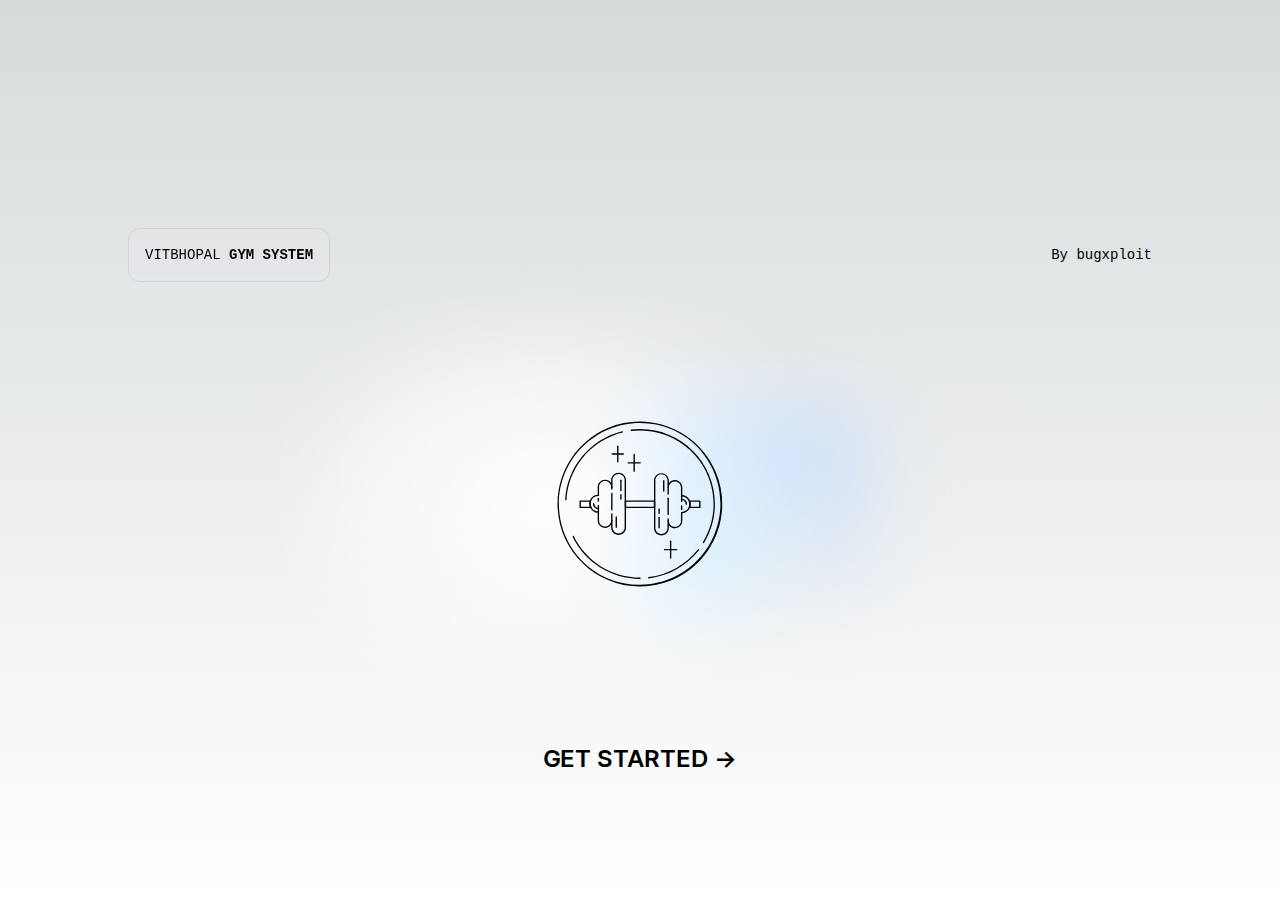
<file: index.html>
<!DOCTYPE html><html lang="en"><head><meta charSet="utf-8"/><meta name="viewport" content="width=device-width, initial-scale=1"/><link rel="preload" as="font" href="/_next/static/media/2aaf0723e720e8b9-s.p.woff2" crossorigin="" type="font/woff2"/><link rel="preload" as="image" href="/next.svg" fetchPriority="high"/><link rel="stylesheet" href="/_next/static/css/406a39c4f116cf48.css" data-precedence="next"/><link rel="stylesheet" href="/_next/static/css/431944509084d071.css" data-precedence="next"/><link rel="preload" href="/_next/static/chunks/webpack-7408a5e4eec78ecf.js" as="script" fetchPriority="low"/><script src="/_next/static/chunks/fd9d1056-6185c520473b6eaa.js" async=""></script><script src="/_next/static/chunks/596-b218d50f2f533ec9.js" async=""></script><script src="/_next/static/chunks/main-app-5b9553868fec8c28.js" async=""></script><title>VITBHOPAL|GYM</title><meta name="description" content="Gym mangement system by bugxploit"/><link rel="icon" href="/favicon.ico" type="image/x-icon" sizes="256x256"/><meta name="next-size-adjust"/><script src="/_next/static/chunks/polyfills-78c92fac7aa8fdd8.js" noModule=""></script></head><body class="__className_20951f"><main class="flex min-h-screen flex-col items-center justify-between p-24"><div class="Toastify"></div><div class="z-10 max-w-5xl w-full items-center justify-between font-mono text-sm lg:flex"><p class="fixed left-0 top-0 flex w-full justify-center border-b border-gray-300 bg-gradient-to-b from-zinc-200 pb-6 pt-8 backdrop-blur-2xl dark:border-neutral-800 dark:bg-zinc-800/30 dark:from-inherit lg:static lg:w-auto  lg:rounded-xl lg:border lg:bg-gray-200 lg:p-4 lg:dark:bg-zinc-800/30">VITBHOPAL <code class="font-mono font-bold">GYM SYSTEM</code></p><div class="fixed bottom-0 left-0 flex h-48 w-full items-end justify-center bg-gradient-to-t from-white via-white dark:from-black dark:via-black lg:static lg:h-auto lg:w-auto lg:bg-none"><a class="pointer-events-none flex place-items-center gap-2 p-8 lg:pointer-events-auto lg:p-0" href="https://bugxploitoff.github.io/portfolio/" target="_blank" rel="noopener noreferrer">By<!-- --> <!-- -->bugxploit</a></div></div><div class="relative flex place-items-center before:absolute before:h-[300px] before:w-[480px] before:-translate-x-1/2 before:rounded-full before:bg-gradient-radial before:from-white before:to-transparent before:blur-2xl before:content-[&#x27;&#x27;] after:absolute after:-z-20 after:h-[180px] after:w-[240px] after:translate-x-1/3 after:bg-gradient-conic after:from-sky-200 after:via-blue-200 after:blur-2xl after:content-[&#x27;&#x27;] before:dark:bg-gradient-to-br before:dark:from-transparent before:dark:to-blue-700 before:dark:opacity-10 after:dark:from-sky-900 after:dark:via-[#0141ff] after:dark:opacity-40 before:lg:h-[360px] z-[-1]"><img alt="Next.js Logo" fetchPriority="high" width="180" height="37" decoding="async" data-nimg="1" class="relative dark:drop-shadow-[0_0_0.3rem_#ffffff70] dark:invert" style="color:transparent" src="/next.svg"/></div><div class="mb-32 grid text-center lg:max-w-5xl lg:w-full lg:mb-0  lg:text-center"><a href="/auth" class="group rounded-lg border border-transparent px-5 py-4 transition-colors hover:border-gray-300 hover:bg-gray-100 hover:dark:border-neutral-700 hover:dark:bg-neutral-800/30"><h2 class="mb-3 text-2xl font-semibold">GET STARTED <!-- --> <span class="inline-block transition-transform group-hover:translate-x-1 motion-reduce:transform-none">-&gt;</span></h2></a></div></main><script src="/_next/static/chunks/webpack-7408a5e4eec78ecf.js" async=""></script><script>(self.__next_f=self.__next_f||[]).push([0])</script><script>self.__next_f.push([1,"1:HL[\"/_next/static/media/2aaf0723e720e8b9-s.p.woff2\",{\"as\":\"font\",\"type\":\"font/woff2\"}]\n2:HL[\"/_next/static/css/406a39c4f116cf48.css\",{\"as\":\"style\"}]\n0:\"$L3\"\n"])</script><script>self.__next_f.push([1,"4:HL[\"/_next/static/css/431944509084d071.css\",{\"as\":\"style\"}]\n"])</script><script>self.__next_f.push([1,"5:I{\"id\":7948,\"chunks\":[\"272:static/chunks/webpack-7408a5e4eec78ecf.js\",\"971:static/chunks/fd9d1056-6185c520473b6eaa.js\",\"596:static/chunks/596-b218d50f2f533ec9.js\"],\"name\":\"default\",\"async\":false}\n7:I{\"id\":6628,\"chunks\":[\"272:static/chunks/webpack-7408a5e4eec78ecf.js\",\"971:static/chunks/fd9d1056-6185c520473b6eaa.js\",\"596:static/chunks/596-b218d50f2f533ec9.js\"],\"name\":\"\",\"async\":false}\n8:I{\"id\":7767,\"chunks\":[\"272:static/chunks/webpack-7408a5e4eec78ecf.js\",\"971:static/chunks/fd9d1056-6185c520473b6eaa.js\",\"5"])</script><script>self.__next_f.push([1,"96:static/chunks/596-b218d50f2f533ec9.js\"],\"name\":\"default\",\"async\":false}\n9:I{\"id\":7920,\"chunks\":[\"272:static/chunks/webpack-7408a5e4eec78ecf.js\",\"971:static/chunks/fd9d1056-6185c520473b6eaa.js\",\"596:static/chunks/596-b218d50f2f533ec9.js\"],\"name\":\"default\",\"async\":false}\nb:I{\"id\":4839,\"chunks\":[\"272:static/chunks/webpack-7408a5e4eec78ecf.js\",\"971:static/chunks/fd9d1056-6185c520473b6eaa.js\",\"596:static/chunks/596-b218d50f2f533ec9.js\"],\"name\":\"default\",\"async\":false}\nc:I{\"id\":3451,\"chunks\":[\"53:static/chunks"])</script><script>self.__next_f.push([1,"/53-70214fb88ad84f2c.js\",\"931:static/chunks/app/page-6b951330b83b71e3.js\"],\"name\":\"\",\"async\":false}\n"])</script><script>self.__next_f.push([1,"3:[[[\"$\",\"link\",\"0\",{\"rel\":\"stylesheet\",\"href\":\"/_next/static/css/406a39c4f116cf48.css\",\"precedence\":\"next\"}]],[\"$\",\"$L5\",null,{\"buildId\":\"KQgbMAi3oDN6Y9F7rG0dr\",\"assetPrefix\":\"\",\"initialCanonicalUrl\":\"/\",\"initialTree\":[\"\",{\"children\":[\"__PAGE__\",{}]},\"$undefined\",\"$undefined\",true],\"initialHead\":[false,\"$L6\"],\"globalErrorComponent\":\"$7\",\"children\":[null,[\"$\",\"html\",null,{\"lang\":\"en\",\"children\":[\"$\",\"body\",null,{\"className\":\"__className_20951f\",\"children\":[\"$\",\"$L8\",null,{\"parallelRouterKey\":\"children\",\"segmentPath\":[\"children\"],\"loading\":\"$undefined\",\"loadingStyles\":\"$undefined\",\"hasLoading\":false,\"error\":\"$undefined\",\"errorStyles\":\"$undefined\",\"template\":[\"$\",\"$L9\",null,{}],\"templateStyles\":\"$undefined\",\"notFound\":[[\"$\",\"title\",null,{\"children\":\"404: This page could not be found.\"}],[\"$\",\"div\",null,{\"style\":{\"fontFamily\":\"system-ui,\\\"Segoe UI\\\",Roboto,Helvetica,Arial,sans-serif,\\\"Apple Color Emoji\\\",\\\"Segoe UI Emoji\\\"\",\"height\":\"100vh\",\"textAlign\":\"center\",\"display\":\"flex\",\"flexDirection\":\"column\",\"alignItems\":\"center\",\"justifyContent\":\"center\"},\"children\":[\"$\",\"div\",null,{\"children\":[[\"$\",\"style\",null,{\"dangerouslySetInnerHTML\":{\"__html\":\"body{color:#000;background:#fff;margin:0}.next-error-h1{border-right:1px solid rgba(0,0,0,.3)}@media (prefers-color-scheme:dark){body{color:#fff;background:#000}.next-error-h1{border-right:1px solid rgba(255,255,255,.3)}}\"}}],[\"$\",\"h1\",null,{\"className\":\"next-error-h1\",\"style\":{\"display\":\"inline-block\",\"margin\":\"0 20px 0 0\",\"padding\":\"0 23px 0 0\",\"fontSize\":24,\"fontWeight\":500,\"verticalAlign\":\"top\",\"lineHeight\":\"49px\"},\"children\":\"404\"}],[\"$\",\"div\",null,{\"style\":{\"display\":\"inline-block\"},\"children\":[\"$\",\"h2\",null,{\"style\":{\"fontSize\":14,\"fontWeight\":400,\"lineHeight\":\"49px\",\"margin\":0},\"children\":\"This page could not be found.\"}]}]]}]}]],\"notFoundStyles\":[],\"childProp\":{\"current\":[\"$La\",[\"$\",\"$Lb\",null,{\"propsForComponent\":{\"params\":{}},\"Component\":\"$c\"}],null],\"segment\":\"__PAGE__\"},\"styles\":[[\"$\",\"link\",\"0\",{\"rel\":\"stylesheet\",\"href\":\"/_next/static/css/431944509084d071.css\",\"precedence\":\"next\"}]]}]}]}],null]}]]\n"])</script><script>self.__next_f.push([1,"6:[[\"$\",\"meta\",\"0\",{\"charSet\":\"utf-8\"}],[\"$\",\"title\",\"1\",{\"children\":\"VITBHOPAL|GYM\"}],[\"$\",\"meta\",\"2\",{\"name\":\"description\",\"content\":\"Gym mangement system by bugxploit\"}],[\"$\",\"meta\",\"3\",{\"name\":\"viewport\",\"content\":\"width=device-width, initial-scale=1\"}],[\"$\",\"link\",\"4\",{\"rel\":\"icon\",\"href\":\"/favicon.ico\",\"type\":\"image/x-icon\",\"sizes\":\"256x256\"}],[\"$\",\"meta\",\"5\",{\"name\":\"next-size-adjust\"}]]\na:null\n"])</script></body></html>
</file>
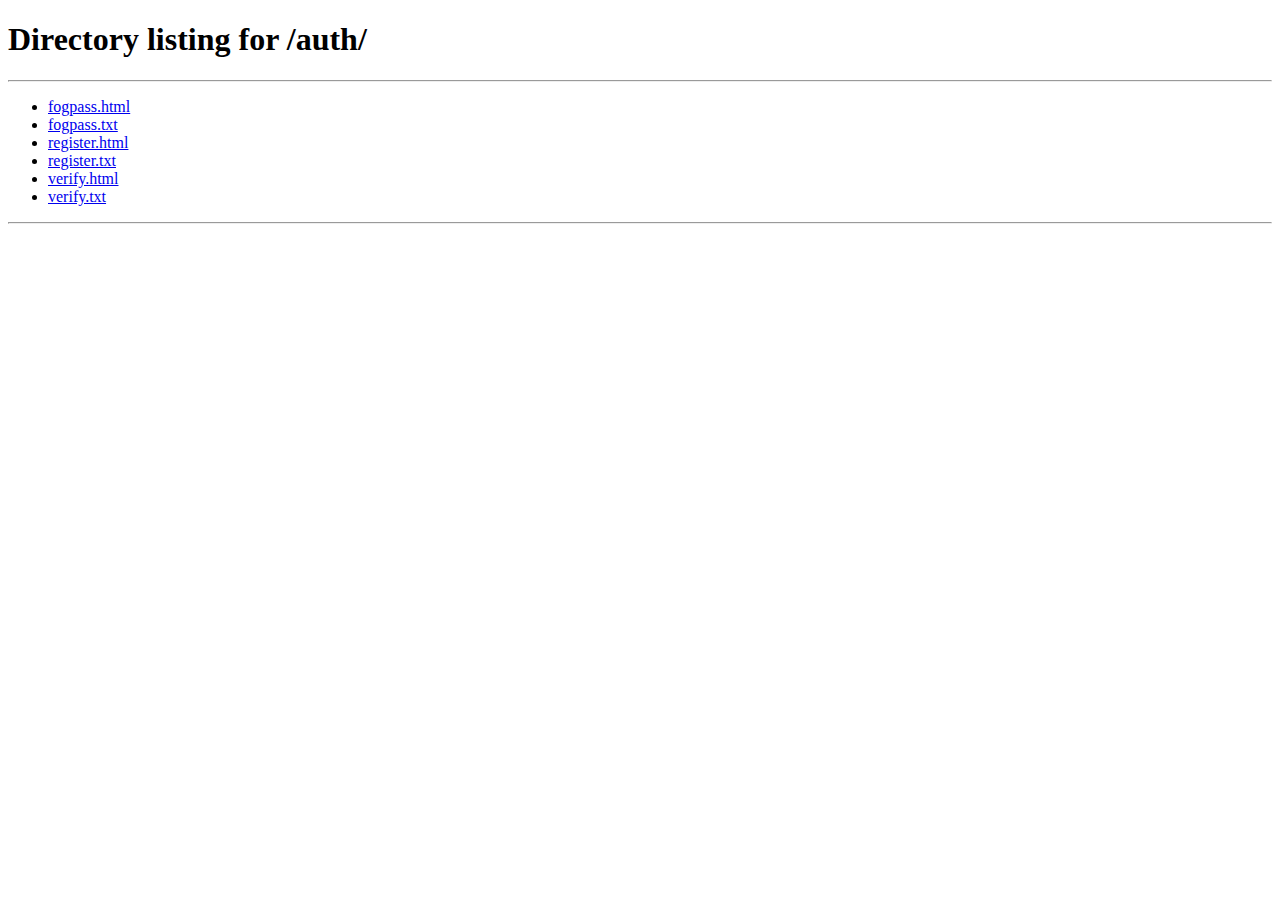
<file: admin.html>
<!DOCTYPE html><html lang="en"><head><meta charSet="utf-8"/><meta name="viewport" content="width=device-width, initial-scale=1"/><link rel="preload" as="font" href="/_next/static/media/2aaf0723e720e8b9-s.p.woff2" crossorigin="" type="font/woff2"/><link rel="stylesheet" href="/_next/static/css/406a39c4f116cf48.css" data-precedence="next"/><link rel="stylesheet" href="/_next/static/css/431944509084d071.css" data-precedence="next"/><link rel="preload" href="/_next/static/chunks/webpack-7408a5e4eec78ecf.js" as="script" fetchPriority="low"/><script src="/_next/static/chunks/fd9d1056-6185c520473b6eaa.js" async=""></script><script src="/_next/static/chunks/596-b218d50f2f533ec9.js" async=""></script><script src="/_next/static/chunks/main-app-5b9553868fec8c28.js" async=""></script><title>VITBHOPAL|GYM</title><meta name="description" content="Gym mangement system by bugxploit"/><link rel="icon" href="/favicon.ico" type="image/x-icon" sizes="256x256"/><meta name="next-size-adjust"/><script src="/_next/static/chunks/polyfills-78c92fac7aa8fdd8.js" noModule=""></script></head><body class="__className_20951f"><main class="flex min-h-screen flex-col items-center justify-between p-24"><div class="Toastify"></div></main><script src="/_next/static/chunks/webpack-7408a5e4eec78ecf.js" async=""></script><script>(self.__next_f=self.__next_f||[]).push([0])</script><script>self.__next_f.push([1,"1:HL[\"/_next/static/media/2aaf0723e720e8b9-s.p.woff2\",{\"as\":\"font\",\"type\":\"font/woff2\"}]\n2:HL[\"/_next/static/css/406a39c4f116cf48.css\",{\"as\":\"style\"}]\n0:\"$L3\"\n"])</script><script>self.__next_f.push([1,"4:HL[\"/_next/static/css/431944509084d071.css\",{\"as\":\"style\"}]\n"])</script><script>self.__next_f.push([1,"5:I{\"id\":7948,\"chunks\":[\"272:static/chunks/webpack-7408a5e4eec78ecf.js\",\"971:static/chunks/fd9d1056-6185c520473b6eaa.js\",\"596:static/chunks/596-b218d50f2f533ec9.js\"],\"name\":\"default\",\"async\":false}\n7:I{\"id\":6628,\"chunks\":[\"272:static/chunks/webpack-7408a5e4eec78ecf.js\",\"971:static/chunks/fd9d1056-6185c520473b6eaa.js\",\"596:static/chunks/596-b218d50f2f533ec9.js\"],\"name\":\"\",\"async\":false}\n8:I{\"id\":7767,\"chunks\":[\"272:static/chunks/webpack-7408a5e4eec78ecf.js\",\"971:static/chunks/fd9d1056-6185c520473b6eaa.js\",\"5"])</script><script>self.__next_f.push([1,"96:static/chunks/596-b218d50f2f533ec9.js\"],\"name\":\"default\",\"async\":false}\n9:I{\"id\":7920,\"chunks\":[\"272:static/chunks/webpack-7408a5e4eec78ecf.js\",\"971:static/chunks/fd9d1056-6185c520473b6eaa.js\",\"596:static/chunks/596-b218d50f2f533ec9.js\"],\"name\":\"default\",\"async\":false}\nb:I{\"id\":4839,\"chunks\":[\"272:static/chunks/webpack-7408a5e4eec78ecf.js\",\"971:static/chunks/fd9d1056-6185c520473b6eaa.js\",\"596:static/chunks/596-b218d50f2f533ec9.js\"],\"name\":\"default\",\"async\":false}\nc:I{\"id\":7256,\"chunks\":[\"3:static/chunks/"])</script><script>self.__next_f.push([1,"app/admin/page-65e07f05808856ca.js\"],\"name\":\"\",\"async\":false}\n"])</script><script>self.__next_f.push([1,"3:[[[\"$\",\"link\",\"0\",{\"rel\":\"stylesheet\",\"href\":\"/_next/static/css/406a39c4f116cf48.css\",\"precedence\":\"next\"}]],[\"$\",\"$L5\",null,{\"buildId\":\"KQgbMAi3oDN6Y9F7rG0dr\",\"assetPrefix\":\"\",\"initialCanonicalUrl\":\"/admin\",\"initialTree\":[\"\",{\"children\":[\"admin\",{\"children\":[\"__PAGE__\",{}]}]},\"$undefined\",\"$undefined\",true],\"initialHead\":[false,\"$L6\"],\"globalErrorComponent\":\"$7\",\"children\":[null,[\"$\",\"html\",null,{\"lang\":\"en\",\"children\":[\"$\",\"body\",null,{\"className\":\"__className_20951f\",\"children\":[\"$\",\"$L8\",null,{\"parallelRouterKey\":\"children\",\"segmentPath\":[\"children\"],\"loading\":\"$undefined\",\"loadingStyles\":\"$undefined\",\"hasLoading\":false,\"error\":\"$undefined\",\"errorStyles\":\"$undefined\",\"template\":[\"$\",\"$L9\",null,{}],\"templateStyles\":\"$undefined\",\"notFound\":[[\"$\",\"title\",null,{\"children\":\"404: This page could not be found.\"}],[\"$\",\"div\",null,{\"style\":{\"fontFamily\":\"system-ui,\\\"Segoe UI\\\",Roboto,Helvetica,Arial,sans-serif,\\\"Apple Color Emoji\\\",\\\"Segoe UI Emoji\\\"\",\"height\":\"100vh\",\"textAlign\":\"center\",\"display\":\"flex\",\"flexDirection\":\"column\",\"alignItems\":\"center\",\"justifyContent\":\"center\"},\"children\":[\"$\",\"div\",null,{\"children\":[[\"$\",\"style\",null,{\"dangerouslySetInnerHTML\":{\"__html\":\"body{color:#000;background:#fff;margin:0}.next-error-h1{border-right:1px solid rgba(0,0,0,.3)}@media (prefers-color-scheme:dark){body{color:#fff;background:#000}.next-error-h1{border-right:1px solid rgba(255,255,255,.3)}}\"}}],[\"$\",\"h1\",null,{\"className\":\"next-error-h1\",\"style\":{\"display\":\"inline-block\",\"margin\":\"0 20px 0 0\",\"padding\":\"0 23px 0 0\",\"fontSize\":24,\"fontWeight\":500,\"verticalAlign\":\"top\",\"lineHeight\":\"49px\"},\"children\":\"404\"}],[\"$\",\"div\",null,{\"style\":{\"display\":\"inline-block\"},\"children\":[\"$\",\"h2\",null,{\"style\":{\"fontSize\":14,\"fontWeight\":400,\"lineHeight\":\"49px\",\"margin\":0},\"children\":\"This page could not be found.\"}]}]]}]}]],\"notFoundStyles\":[],\"childProp\":{\"current\":[\"$\",\"$L8\",null,{\"parallelRouterKey\":\"children\",\"segmentPath\":[\"children\",\"admin\",\"children\"],\"loading\":\"$undefined\",\"loadingStyles\":\"$undefined\",\"hasLoading\":false,\"error\":\"$undefined\",\"errorStyles\":\"$undefined\",\"template\":[\"$\",\"$L9\",null,{}],\"templateStyles\":\"$undefined\",\"notFound\":\"$undefined\",\"notFoundStyles\":\"$undefined\",\"childProp\":{\"current\":[\"$La\",[\"$\",\"$Lb\",null,{\"propsForComponent\":{\"params\":{}},\"Component\":\"$c\"}],null],\"segment\":\"__PAGE__\"},\"styles\":[[\"$\",\"link\",\"0\",{\"rel\":\"stylesheet\",\"href\":\"/_next/static/css/431944509084d071.css\",\"precedence\":\"next\"}]]}],\"segment\":\"admin\"},\"styles\":[]}]}]}],null]}]]\n"])</script><script>self.__next_f.push([1,"6:[[\"$\",\"meta\",\"0\",{\"charSet\":\"utf-8\"}],[\"$\",\"title\",\"1\",{\"children\":\"VITBHOPAL|GYM\"}],[\"$\",\"meta\",\"2\",{\"name\":\"description\",\"content\":\"Gym mangement system by bugxploit\"}],[\"$\",\"meta\",\"3\",{\"name\":\"viewport\",\"content\":\"width=device-width, initial-scale=1\"}],[\"$\",\"link\",\"4\",{\"rel\":\"icon\",\"href\":\"/favicon.ico\",\"type\":\"image/x-icon\",\"sizes\":\"256x256\"}],[\"$\",\"meta\",\"5\",{\"name\":\"next-size-adjust\"}]]\na:null\n"])</script></body></html>
</file>
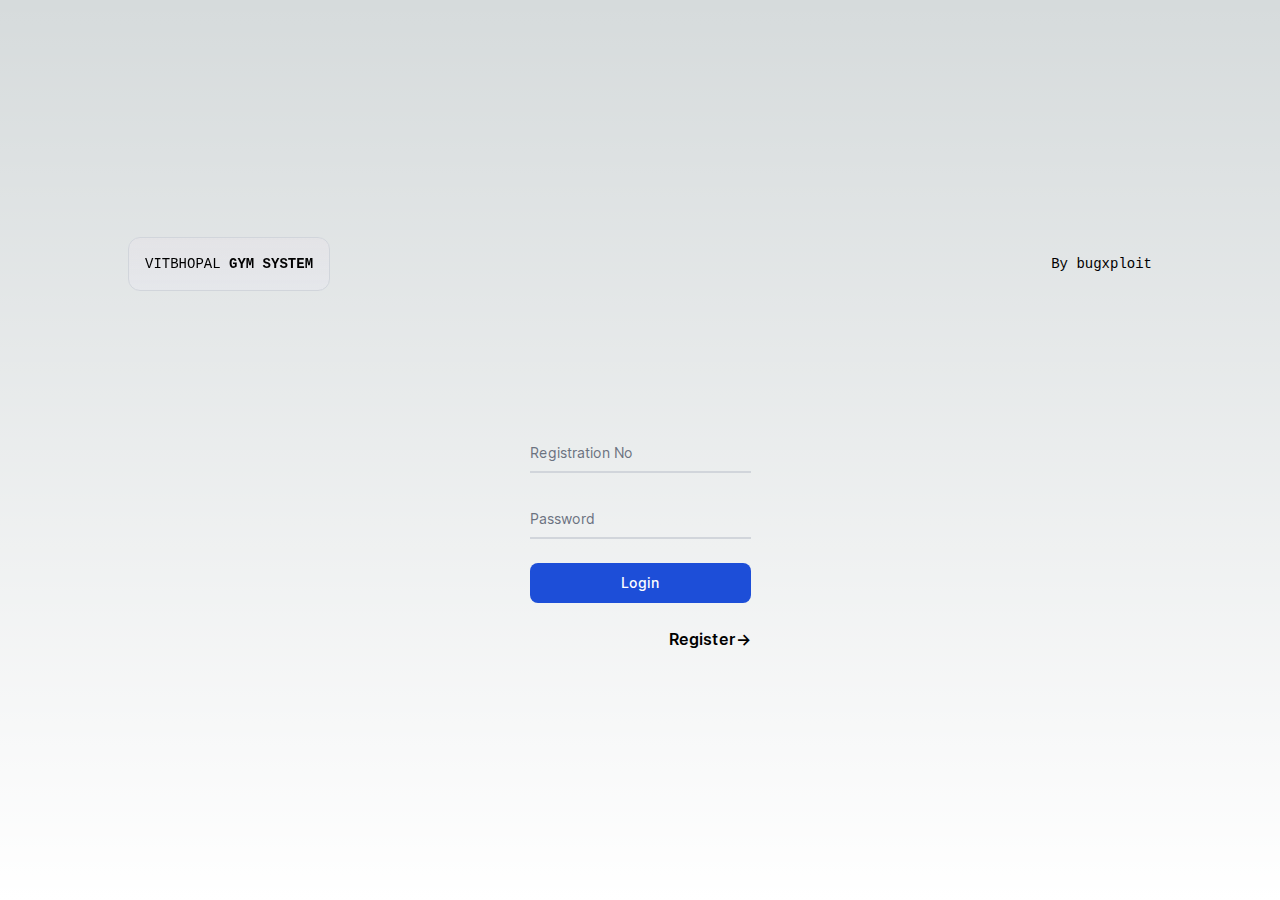
<file: auth.html>
<!DOCTYPE html><html lang="en"><head><meta charSet="utf-8"/><meta name="viewport" content="width=device-width, initial-scale=1"/><link rel="preload" as="font" href="/_next/static/media/2aaf0723e720e8b9-s.p.woff2" crossorigin="" type="font/woff2"/><link rel="stylesheet" href="/_next/static/css/406a39c4f116cf48.css" data-precedence="next"/><link rel="stylesheet" href="/_next/static/css/431944509084d071.css" data-precedence="next"/><link rel="preload" href="/_next/static/chunks/webpack-7408a5e4eec78ecf.js" as="script" fetchPriority="low"/><script src="/_next/static/chunks/fd9d1056-6185c520473b6eaa.js" async=""></script><script src="/_next/static/chunks/596-b218d50f2f533ec9.js" async=""></script><script src="/_next/static/chunks/main-app-5b9553868fec8c28.js" async=""></script><title>VITBHOPAL|GYM</title><meta name="description" content="Gym mangement system by bugxploit"/><link rel="icon" href="/favicon.ico" type="image/x-icon" sizes="256x256"/><meta name="next-size-adjust"/><script src="/_next/static/chunks/polyfills-78c92fac7aa8fdd8.js" noModule=""></script></head><body class="__className_20951f"><main class="flex min-h-screen flex-col items-center justify-between p-24"><div class="Toastify"></div><div class="z-10 max-w-5xl w-full items-center justify-between font-mono text-sm lg:flex"><p class="fixed left-0 top-0 flex w-full justify-center border-b border-gray-300 bg-gradient-to-b from-zinc-200 pb-6 pt-8 backdrop-blur-2xl dark:border-neutral-800 dark:bg-zinc-800/30 dark:from-inherit lg:static lg:w-auto  lg:rounded-xl lg:border lg:bg-gray-200 lg:p-4 lg:dark:bg-zinc-800/30">VITBHOPAL <code class="font-mono font-bold">GYM SYSTEM</code></p><div class="fixed bottom-0 left-0 flex h-48 w-full items-end justify-center bg-gradient-to-t from-white via-white dark:from-black dark:via-black lg:static lg:h-auto lg:w-auto lg:bg-none"><a class="pointer-events-none flex place-items-center gap-2 p-8 lg:pointer-events-auto lg:p-0" href="https://bugxploitoff.github.io/portfolio/" target="_blank" rel="noopener noreferrer">By<!-- --> <!-- -->bugxploit</a></div></div><div><form><div class="relative z-0 w-full mb-6 group"><input type="text" id="floating_email" class="block py-2.5 px-0 w-full text-sm text-gray-900 bg-transparent border-0 border-b-2 border-gray-300 appearance-none dark:text-white dark:border-gray-600 dark:focus:border-blue-500 focus:outline-none focus:ring-0 focus:border-blue-600 peer" placeholder=" " required="" name="email" value=""/><label for="floating_email" class="peer-focus:font-medium absolute text-sm text-gray-500 dark:text-gray-400 duration-300 transform -translate-y-6 scale-75 top-3 -z-10 origin-[0] peer-focus:left-0 peer-focus:text-blue-600 peer-focus:dark:text-blue-500 peer-placeholder-shown:scale-100 peer-placeholder-shown:translate-y-0 peer-focus:scale-75 peer-focus:-translate-y-6">Registration No</label></div><div class="relative z-0 w-full mb-6 group"><input type="password" id="floating_password" class="block py-2.5 px-0 w-full text-sm text-gray-900 bg-transparent border-0 border-b-2 border-gray-300 appearance-none dark:text-white dark:border-gray-600 dark:focus:border-blue-500 focus:outline-none focus:ring-0 focus:border-blue-600 peer" placeholder=" " required="" name="password" value=""/><label for="Invite code" class="peer-focus:font-medium absolute text-sm text-gray-500 dark:text-gray-400 duration-300 transform -translate-y-6 scale-75 top-3 -z-10 origin-[0] peer-focus:left-0 peer-focus:text-blue-600 peer-focus:dark:text-blue-500 peer-placeholder-shown:scale-100 peer-placeholder-shown:translate-y-0 peer-focus:scale-75 peer-focus:-translate-y-6">Password</label></div><button type="submit" class="text-white bg-blue-700 hover:bg-blue-800 focus:ring-4 focus:outline-none focus:ring-blue-300 font-medium rounded-lg text-sm w-full sm:w-full px-5 py-2.5 text-center dark:bg-blue-600 dark:hover:bg-blue-700 dark:focus:ring-blue-800">Login</button></form><br/><h2 class="mb-3 text-1xl font-semibold text-right cursor-pointer">Register<span class="inline-block transition-transform group-hover:translate-x-1 motion-reduce:transform-none">-&gt;</span></h2></div><div class="mb-32 grid text-center lg:max-w-5xl lg:w-full lg:mb-0  lg:text-center"></div></main><script src="/_next/static/chunks/webpack-7408a5e4eec78ecf.js" async=""></script><script>(self.__next_f=self.__next_f||[]).push([0])</script><script>self.__next_f.push([1,"1:HL[\"/_next/static/media/2aaf0723e720e8b9-s.p.woff2\",{\"as\":\"font\",\"type\":\"font/woff2\"}]\n2:HL[\"/_next/static/css/406a39c4f116cf48.css\",{\"as\":\"style\"}]\n0:\"$L3\"\n"])</script><script>self.__next_f.push([1,"4:HL[\"/_next/static/css/431944509084d071.css\",{\"as\":\"style\"}]\n"])</script><script>self.__next_f.push([1,"5:I{\"id\":7948,\"chunks\":[\"272:static/chunks/webpack-7408a5e4eec78ecf.js\",\"971:static/chunks/fd9d1056-6185c520473b6eaa.js\",\"596:static/chunks/596-b218d50f2f533ec9.js\"],\"name\":\"default\",\"async\":false}\n7:I{\"id\":6628,\"chunks\":[\"272:static/chunks/webpack-7408a5e4eec78ecf.js\",\"971:static/chunks/fd9d1056-6185c520473b6eaa.js\",\"596:static/chunks/596-b218d50f2f533ec9.js\"],\"name\":\"\",\"async\":false}\n8:I{\"id\":7767,\"chunks\":[\"272:static/chunks/webpack-7408a5e4eec78ecf.js\",\"971:static/chunks/fd9d1056-6185c520473b6eaa.js\",\"5"])</script><script>self.__next_f.push([1,"96:static/chunks/596-b218d50f2f533ec9.js\"],\"name\":\"default\",\"async\":false}\n9:I{\"id\":7920,\"chunks\":[\"272:static/chunks/webpack-7408a5e4eec78ecf.js\",\"971:static/chunks/fd9d1056-6185c520473b6eaa.js\",\"596:static/chunks/596-b218d50f2f533ec9.js\"],\"name\":\"default\",\"async\":false}\nb:I{\"id\":4839,\"chunks\":[\"272:static/chunks/webpack-7408a5e4eec78ecf.js\",\"971:static/chunks/fd9d1056-6185c520473b6eaa.js\",\"596:static/chunks/596-b218d50f2f533ec9.js\"],\"name\":\"default\",\"async\":false}\nc:I{\"id\":8610,\"chunks\":[\"146:static/chunk"])</script><script>self.__next_f.push([1,"s/146-4016ed311f278885.js\",\"235:static/chunks/app/auth/page-99722f1be85ffd41.js\"],\"name\":\"\",\"async\":false}\n"])</script><script>self.__next_f.push([1,"3:[[[\"$\",\"link\",\"0\",{\"rel\":\"stylesheet\",\"href\":\"/_next/static/css/406a39c4f116cf48.css\",\"precedence\":\"next\"}]],[\"$\",\"$L5\",null,{\"buildId\":\"KQgbMAi3oDN6Y9F7rG0dr\",\"assetPrefix\":\"\",\"initialCanonicalUrl\":\"/auth\",\"initialTree\":[\"\",{\"children\":[\"auth\",{\"children\":[\"__PAGE__\",{}]}]},\"$undefined\",\"$undefined\",true],\"initialHead\":[false,\"$L6\"],\"globalErrorComponent\":\"$7\",\"children\":[null,[\"$\",\"html\",null,{\"lang\":\"en\",\"children\":[\"$\",\"body\",null,{\"className\":\"__className_20951f\",\"children\":[\"$\",\"$L8\",null,{\"parallelRouterKey\":\"children\",\"segmentPath\":[\"children\"],\"loading\":\"$undefined\",\"loadingStyles\":\"$undefined\",\"hasLoading\":false,\"error\":\"$undefined\",\"errorStyles\":\"$undefined\",\"template\":[\"$\",\"$L9\",null,{}],\"templateStyles\":\"$undefined\",\"notFound\":[[\"$\",\"title\",null,{\"children\":\"404: This page could not be found.\"}],[\"$\",\"div\",null,{\"style\":{\"fontFamily\":\"system-ui,\\\"Segoe UI\\\",Roboto,Helvetica,Arial,sans-serif,\\\"Apple Color Emoji\\\",\\\"Segoe UI Emoji\\\"\",\"height\":\"100vh\",\"textAlign\":\"center\",\"display\":\"flex\",\"flexDirection\":\"column\",\"alignItems\":\"center\",\"justifyContent\":\"center\"},\"children\":[\"$\",\"div\",null,{\"children\":[[\"$\",\"style\",null,{\"dangerouslySetInnerHTML\":{\"__html\":\"body{color:#000;background:#fff;margin:0}.next-error-h1{border-right:1px solid rgba(0,0,0,.3)}@media (prefers-color-scheme:dark){body{color:#fff;background:#000}.next-error-h1{border-right:1px solid rgba(255,255,255,.3)}}\"}}],[\"$\",\"h1\",null,{\"className\":\"next-error-h1\",\"style\":{\"display\":\"inline-block\",\"margin\":\"0 20px 0 0\",\"padding\":\"0 23px 0 0\",\"fontSize\":24,\"fontWeight\":500,\"verticalAlign\":\"top\",\"lineHeight\":\"49px\"},\"children\":\"404\"}],[\"$\",\"div\",null,{\"style\":{\"display\":\"inline-block\"},\"children\":[\"$\",\"h2\",null,{\"style\":{\"fontSize\":14,\"fontWeight\":400,\"lineHeight\":\"49px\",\"margin\":0},\"children\":\"This page could not be found.\"}]}]]}]}]],\"notFoundStyles\":[],\"childProp\":{\"current\":[\"$\",\"$L8\",null,{\"parallelRouterKey\":\"children\",\"segmentPath\":[\"children\",\"auth\",\"children\"],\"loading\":\"$undefined\",\"loadingStyles\":\"$undefined\",\"hasLoading\":false,\"error\":\"$undefined\",\"errorStyles\":\"$undefined\",\"template\":[\"$\",\"$L9\",null,{}],\"templateStyles\":\"$undefined\",\"notFound\":\"$undefined\",\"notFoundStyles\":\"$undefined\",\"childProp\":{\"current\":[\"$La\",[\"$\",\"$Lb\",null,{\"propsForComponent\":{\"params\":{}},\"Component\":\"$c\"}],null],\"segment\":\"__PAGE__\"},\"styles\":[[\"$\",\"link\",\"0\",{\"rel\":\"stylesheet\",\"href\":\"/_next/static/css/431944509084d071.css\",\"precedence\":\"next\"}]]}],\"segment\":\"auth\"},\"styles\":[]}]}]}],null]}]]\n"])</script><script>self.__next_f.push([1,"6:[[\"$\",\"meta\",\"0\",{\"charSet\":\"utf-8\"}],[\"$\",\"title\",\"1\",{\"children\":\"VITBHOPAL|GYM\"}],[\"$\",\"meta\",\"2\",{\"name\":\"description\",\"content\":\"Gym mangement system by bugxploit\"}],[\"$\",\"meta\",\"3\",{\"name\":\"viewport\",\"content\":\"width=device-width, initial-scale=1\"}],[\"$\",\"link\",\"4\",{\"rel\":\"icon\",\"href\":\"/favicon.ico\",\"type\":\"image/x-icon\",\"sizes\":\"256x256\"}],[\"$\",\"meta\",\"5\",{\"name\":\"next-size-adjust\"}]]\na:null\n"])</script></body></html>
</file>
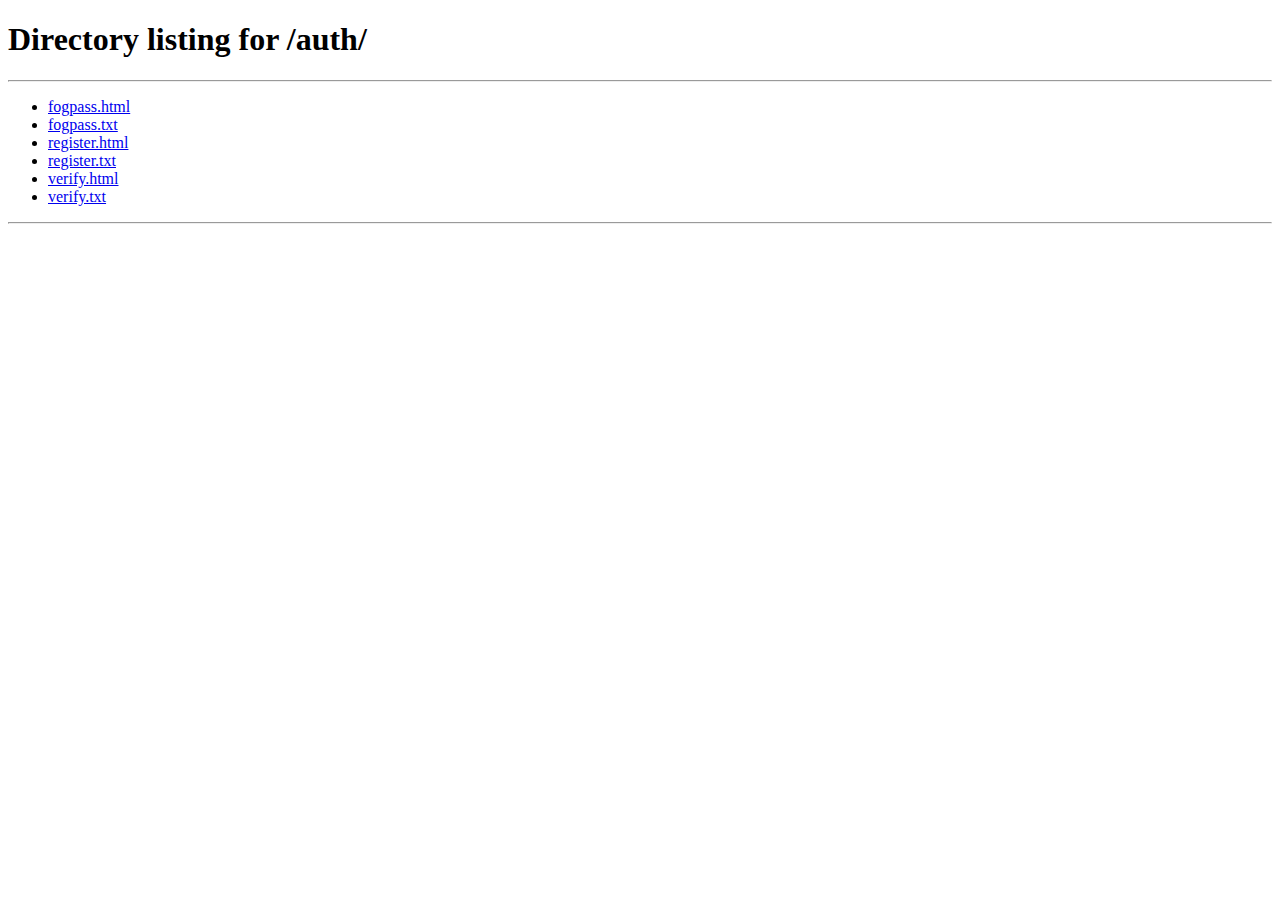
<file: gym.html>
<!DOCTYPE html><html lang="en"><head><meta charSet="utf-8"/><meta name="viewport" content="width=device-width, initial-scale=1"/><link rel="preload" as="font" href="/_next/static/media/2aaf0723e720e8b9-s.p.woff2" crossorigin="" type="font/woff2"/><link rel="stylesheet" href="/_next/static/css/406a39c4f116cf48.css" data-precedence="next"/><link rel="stylesheet" href="/_next/static/css/431944509084d071.css" data-precedence="next"/><link rel="preload" href="/_next/static/chunks/webpack-7408a5e4eec78ecf.js" as="script" fetchPriority="low"/><script src="/_next/static/chunks/fd9d1056-6185c520473b6eaa.js" async=""></script><script src="/_next/static/chunks/596-b218d50f2f533ec9.js" async=""></script><script src="/_next/static/chunks/main-app-5b9553868fec8c28.js" async=""></script><title>VITBHOPAL|GYM</title><meta name="description" content="Gym mangement system by bugxploit"/><link rel="icon" href="/favicon.ico" type="image/x-icon" sizes="256x256"/><meta name="next-size-adjust"/><script src="/_next/static/chunks/polyfills-78c92fac7aa8fdd8.js" noModule=""></script></head><body class="__className_20951f"><div><div class="Toastify"></div></div><script src="/_next/static/chunks/webpack-7408a5e4eec78ecf.js" async=""></script><script>(self.__next_f=self.__next_f||[]).push([0])</script><script>self.__next_f.push([1,"1:HL[\"/_next/static/media/2aaf0723e720e8b9-s.p.woff2\",{\"as\":\"font\",\"type\":\"font/woff2\"}]\n2:HL[\"/_next/static/css/406a39c4f116cf48.css\",{\"as\":\"style\"}]\n0:\"$L3\"\n"])</script><script>self.__next_f.push([1,"4:HL[\"/_next/static/css/431944509084d071.css\",{\"as\":\"style\"}]\n"])</script><script>self.__next_f.push([1,"5:I{\"id\":7948,\"chunks\":[\"272:static/chunks/webpack-7408a5e4eec78ecf.js\",\"971:static/chunks/fd9d1056-6185c520473b6eaa.js\",\"596:static/chunks/596-b218d50f2f533ec9.js\"],\"name\":\"default\",\"async\":false}\n7:I{\"id\":6628,\"chunks\":[\"272:static/chunks/webpack-7408a5e4eec78ecf.js\",\"971:static/chunks/fd9d1056-6185c520473b6eaa.js\",\"596:static/chunks/596-b218d50f2f533ec9.js\"],\"name\":\"\",\"async\":false}\n8:I{\"id\":7767,\"chunks\":[\"272:static/chunks/webpack-7408a5e4eec78ecf.js\",\"971:static/chunks/fd9d1056-6185c520473b6eaa.js\",\"5"])</script><script>self.__next_f.push([1,"96:static/chunks/596-b218d50f2f533ec9.js\"],\"name\":\"default\",\"async\":false}\n9:I{\"id\":7920,\"chunks\":[\"272:static/chunks/webpack-7408a5e4eec78ecf.js\",\"971:static/chunks/fd9d1056-6185c520473b6eaa.js\",\"596:static/chunks/596-b218d50f2f533ec9.js\"],\"name\":\"default\",\"async\":false}\nb:I{\"id\":4839,\"chunks\":[\"272:static/chunks/webpack-7408a5e4eec78ecf.js\",\"971:static/chunks/fd9d1056-6185c520473b6eaa.js\",\"596:static/chunks/596-b218d50f2f533ec9.js\"],\"name\":\"default\",\"async\":false}\nc:I{\"id\":1621,\"chunks\":[\"52:static/chunks"])</script><script>self.__next_f.push([1,"/7cb1fa1f-e0cace965b068377.js\",\"560:static/chunks/560-a44dc465d16b5007.js\",\"195:static/chunks/app/gym/page-7ccb40f6c01c6d9a.js\"],\"name\":\"\",\"async\":false}\n"])</script><script>self.__next_f.push([1,"3:[[[\"$\",\"link\",\"0\",{\"rel\":\"stylesheet\",\"href\":\"/_next/static/css/406a39c4f116cf48.css\",\"precedence\":\"next\"}]],[\"$\",\"$L5\",null,{\"buildId\":\"KQgbMAi3oDN6Y9F7rG0dr\",\"assetPrefix\":\"\",\"initialCanonicalUrl\":\"/gym\",\"initialTree\":[\"\",{\"children\":[\"gym\",{\"children\":[\"__PAGE__\",{}]}]},\"$undefined\",\"$undefined\",true],\"initialHead\":[false,\"$L6\"],\"globalErrorComponent\":\"$7\",\"children\":[null,[\"$\",\"html\",null,{\"lang\":\"en\",\"children\":[\"$\",\"body\",null,{\"className\":\"__className_20951f\",\"children\":[\"$\",\"$L8\",null,{\"parallelRouterKey\":\"children\",\"segmentPath\":[\"children\"],\"loading\":\"$undefined\",\"loadingStyles\":\"$undefined\",\"hasLoading\":false,\"error\":\"$undefined\",\"errorStyles\":\"$undefined\",\"template\":[\"$\",\"$L9\",null,{}],\"templateStyles\":\"$undefined\",\"notFound\":[[\"$\",\"title\",null,{\"children\":\"404: This page could not be found.\"}],[\"$\",\"div\",null,{\"style\":{\"fontFamily\":\"system-ui,\\\"Segoe UI\\\",Roboto,Helvetica,Arial,sans-serif,\\\"Apple Color Emoji\\\",\\\"Segoe UI Emoji\\\"\",\"height\":\"100vh\",\"textAlign\":\"center\",\"display\":\"flex\",\"flexDirection\":\"column\",\"alignItems\":\"center\",\"justifyContent\":\"center\"},\"children\":[\"$\",\"div\",null,{\"children\":[[\"$\",\"style\",null,{\"dangerouslySetInnerHTML\":{\"__html\":\"body{color:#000;background:#fff;margin:0}.next-error-h1{border-right:1px solid rgba(0,0,0,.3)}@media (prefers-color-scheme:dark){body{color:#fff;background:#000}.next-error-h1{border-right:1px solid rgba(255,255,255,.3)}}\"}}],[\"$\",\"h1\",null,{\"className\":\"next-error-h1\",\"style\":{\"display\":\"inline-block\",\"margin\":\"0 20px 0 0\",\"padding\":\"0 23px 0 0\",\"fontSize\":24,\"fontWeight\":500,\"verticalAlign\":\"top\",\"lineHeight\":\"49px\"},\"children\":\"404\"}],[\"$\",\"div\",null,{\"style\":{\"display\":\"inline-block\"},\"children\":[\"$\",\"h2\",null,{\"style\":{\"fontSize\":14,\"fontWeight\":400,\"lineHeight\":\"49px\",\"margin\":0},\"children\":\"This page could not be found.\"}]}]]}]}]],\"notFoundStyles\":[],\"childProp\":{\"current\":[\"$\",\"$L8\",null,{\"parallelRouterKey\":\"children\",\"segmentPath\":[\"children\",\"gym\",\"children\"],\"loading\":\"$undefined\",\"loadingStyles\":\"$undefined\",\"hasLoading\":false,\"error\":\"$undefined\",\"errorStyles\":\"$undefined\",\"template\":[\"$\",\"$L9\",null,{}],\"templateStyles\":\"$undefined\",\"notFound\":\"$undefined\",\"notFoundStyles\":\"$undefined\",\"childProp\":{\"current\":[\"$La\",[\"$\",\"$Lb\",null,{\"propsForComponent\":{\"params\":{}},\"Component\":\"$c\"}],null],\"segment\":\"__PAGE__\"},\"styles\":[[\"$\",\"link\",\"0\",{\"rel\":\"stylesheet\",\"href\":\"/_next/static/css/431944509084d071.css\",\"precedence\":\"next\"}]]}],\"segment\":\"gym\"},\"styles\":[]}]}]}],null]}]]\n"])</script><script>self.__next_f.push([1,"6:[[\"$\",\"meta\",\"0\",{\"charSet\":\"utf-8\"}],[\"$\",\"title\",\"1\",{\"children\":\"VITBHOPAL|GYM\"}],[\"$\",\"meta\",\"2\",{\"name\":\"description\",\"content\":\"Gym mangement system by bugxploit\"}],[\"$\",\"meta\",\"3\",{\"name\":\"viewport\",\"content\":\"width=device-width, initial-scale=1\"}],[\"$\",\"link\",\"4\",{\"rel\":\"icon\",\"href\":\"/favicon.ico\",\"type\":\"image/x-icon\",\"sizes\":\"256x256\"}],[\"$\",\"meta\",\"5\",{\"name\":\"next-size-adjust\"}]]\na:null\n"])</script></body></html>
</file>
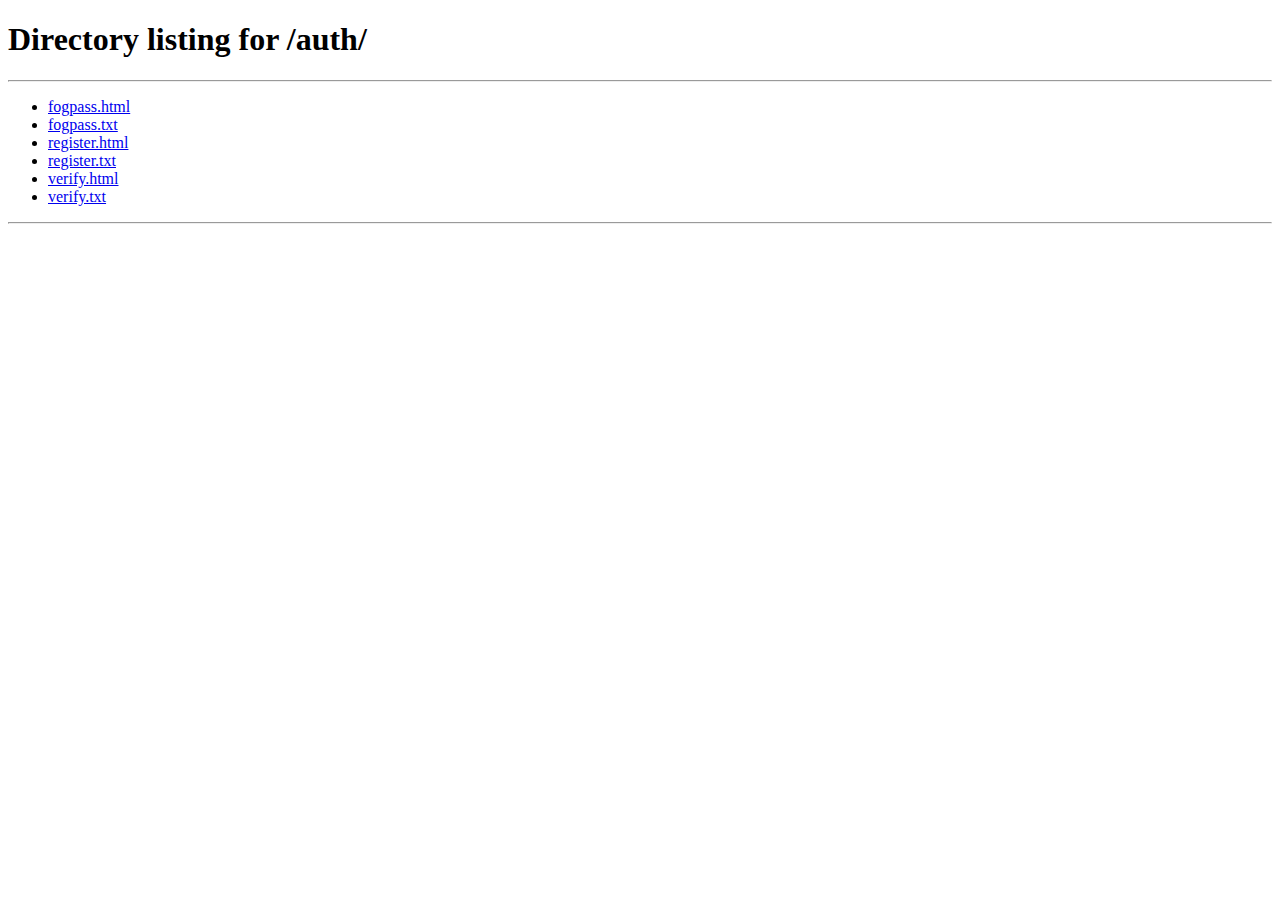
<file: result.html>
<!DOCTYPE html><html lang="en"><head><meta charSet="utf-8"/><meta name="viewport" content="width=device-width, initial-scale=1"/><link rel="preload" as="font" href="/_next/static/media/2aaf0723e720e8b9-s.p.woff2" crossorigin="" type="font/woff2"/><link rel="stylesheet" href="/_next/static/css/406a39c4f116cf48.css" data-precedence="next"/><link rel="preload" href="/_next/static/chunks/webpack-7408a5e4eec78ecf.js" as="script" fetchPriority="low"/><script src="/_next/static/chunks/fd9d1056-6185c520473b6eaa.js" async=""></script><script src="/_next/static/chunks/596-b218d50f2f533ec9.js" async=""></script><script src="/_next/static/chunks/main-app-5b9553868fec8c28.js" async=""></script><title>VITBHOPAL|GYM</title><meta name="description" content="Gym mangement system by bugxploit"/><link rel="icon" href="/favicon.ico" type="image/x-icon" sizes="256x256"/><meta name="next-size-adjust"/><script src="/_next/static/chunks/polyfills-78c92fac7aa8fdd8.js" noModule=""></script></head><body class="__className_20951f"><main class="flex min-h-screen flex-col justify-center"></main><script src="/_next/static/chunks/webpack-7408a5e4eec78ecf.js" async=""></script><script>(self.__next_f=self.__next_f||[]).push([0])</script><script>self.__next_f.push([1,"1:HL[\"/_next/static/media/2aaf0723e720e8b9-s.p.woff2\",{\"as\":\"font\",\"type\":\"font/woff2\"}]\n2:HL[\"/_next/static/css/406a39c4f116cf48.css\",{\"as\":\"style\"}]\n0:\"$L3\"\n"])</script><script>self.__next_f.push([1,"4:I{\"id\":7948,\"chunks\":[\"272:static/chunks/webpack-7408a5e4eec78ecf.js\",\"971:static/chunks/fd9d1056-6185c520473b6eaa.js\",\"596:static/chunks/596-b218d50f2f533ec9.js\"],\"name\":\"default\",\"async\":false}\n6:I{\"id\":6628,\"chunks\":[\"272:static/chunks/webpack-7408a5e4eec78ecf.js\",\"971:static/chunks/fd9d1056-6185c520473b6eaa.js\",\"596:static/chunks/596-b218d50f2f533ec9.js\"],\"name\":\"\",\"async\":false}\n7:I{\"id\":7767,\"chunks\":[\"272:static/chunks/webpack-7408a5e4eec78ecf.js\",\"971:static/chunks/fd9d1056-6185c520473b6eaa.js\",\"5"])</script><script>self.__next_f.push([1,"96:static/chunks/596-b218d50f2f533ec9.js\"],\"name\":\"default\",\"async\":false}\n8:I{\"id\":7920,\"chunks\":[\"272:static/chunks/webpack-7408a5e4eec78ecf.js\",\"971:static/chunks/fd9d1056-6185c520473b6eaa.js\",\"596:static/chunks/596-b218d50f2f533ec9.js\"],\"name\":\"default\",\"async\":false}\na:I{\"id\":4839,\"chunks\":[\"272:static/chunks/webpack-7408a5e4eec78ecf.js\",\"971:static/chunks/fd9d1056-6185c520473b6eaa.js\",\"596:static/chunks/596-b218d50f2f533ec9.js\"],\"name\":\"default\",\"async\":false}\nb:I{\"id\":3674,\"chunks\":[\"609:static/chunk"])</script><script>self.__next_f.push([1,"s/app/result/page-c012f1d84a71c1da.js\"],\"name\":\"\",\"async\":false}\n"])</script><script>self.__next_f.push([1,"3:[[[\"$\",\"link\",\"0\",{\"rel\":\"stylesheet\",\"href\":\"/_next/static/css/406a39c4f116cf48.css\",\"precedence\":\"next\"}]],[\"$\",\"$L4\",null,{\"buildId\":\"KQgbMAi3oDN6Y9F7rG0dr\",\"assetPrefix\":\"\",\"initialCanonicalUrl\":\"/result\",\"initialTree\":[\"\",{\"children\":[\"result\",{\"children\":[\"__PAGE__\",{}]}]},\"$undefined\",\"$undefined\",true],\"initialHead\":[false,\"$L5\"],\"globalErrorComponent\":\"$6\",\"children\":[null,[\"$\",\"html\",null,{\"lang\":\"en\",\"children\":[\"$\",\"body\",null,{\"className\":\"__className_20951f\",\"children\":[\"$\",\"$L7\",null,{\"parallelRouterKey\":\"children\",\"segmentPath\":[\"children\"],\"loading\":\"$undefined\",\"loadingStyles\":\"$undefined\",\"hasLoading\":false,\"error\":\"$undefined\",\"errorStyles\":\"$undefined\",\"template\":[\"$\",\"$L8\",null,{}],\"templateStyles\":\"$undefined\",\"notFound\":[[\"$\",\"title\",null,{\"children\":\"404: This page could not be found.\"}],[\"$\",\"div\",null,{\"style\":{\"fontFamily\":\"system-ui,\\\"Segoe UI\\\",Roboto,Helvetica,Arial,sans-serif,\\\"Apple Color Emoji\\\",\\\"Segoe UI Emoji\\\"\",\"height\":\"100vh\",\"textAlign\":\"center\",\"display\":\"flex\",\"flexDirection\":\"column\",\"alignItems\":\"center\",\"justifyContent\":\"center\"},\"children\":[\"$\",\"div\",null,{\"children\":[[\"$\",\"style\",null,{\"dangerouslySetInnerHTML\":{\"__html\":\"body{color:#000;background:#fff;margin:0}.next-error-h1{border-right:1px solid rgba(0,0,0,.3)}@media (prefers-color-scheme:dark){body{color:#fff;background:#000}.next-error-h1{border-right:1px solid rgba(255,255,255,.3)}}\"}}],[\"$\",\"h1\",null,{\"className\":\"next-error-h1\",\"style\":{\"display\":\"inline-block\",\"margin\":\"0 20px 0 0\",\"padding\":\"0 23px 0 0\",\"fontSize\":24,\"fontWeight\":500,\"verticalAlign\":\"top\",\"lineHeight\":\"49px\"},\"children\":\"404\"}],[\"$\",\"div\",null,{\"style\":{\"display\":\"inline-block\"},\"children\":[\"$\",\"h2\",null,{\"style\":{\"fontSize\":14,\"fontWeight\":400,\"lineHeight\":\"49px\",\"margin\":0},\"children\":\"This page could not be found.\"}]}]]}]}]],\"notFoundStyles\":[],\"childProp\":{\"current\":[\"$\",\"$L7\",null,{\"parallelRouterKey\":\"children\",\"segmentPath\":[\"children\",\"result\",\"children\"],\"loading\":\"$undefined\",\"loadingStyles\":\"$undefined\",\"hasLoading\":false,\"error\":\"$undefined\",\"errorStyles\":\"$undefined\",\"template\":[\"$\",\"$L8\",null,{}],\"templateStyles\":\"$undefined\",\"notFound\":\"$undefined\",\"notFoundStyles\":\"$undefined\",\"childProp\":{\"current\":[\"$L9\",[\"$\",\"$La\",null,{\"propsForComponent\":{\"params\":{}},\"Component\":\"$b\"}],null],\"segment\":\"__PAGE__\"},\"styles\":[]}],\"segment\":\"result\"},\"styles\":[]}]}]}],null]}]]\n"])</script><script>self.__next_f.push([1,"5:[[\"$\",\"meta\",\"0\",{\"charSet\":\"utf-8\"}],[\"$\",\"title\",\"1\",{\"children\":\"VITBHOPAL|GYM\"}],[\"$\",\"meta\",\"2\",{\"name\":\"description\",\"content\":\"Gym mangement system by bugxploit\"}],[\"$\",\"meta\",\"3\",{\"name\":\"viewport\",\"content\":\"width=device-width, initial-scale=1\"}],[\"$\",\"link\",\"4\",{\"rel\":\"icon\",\"href\":\"/favicon.ico\",\"type\":\"image/x-icon\",\"sizes\":\"256x256\"}],[\"$\",\"meta\",\"5\",{\"name\":\"next-size-adjust\"}]]\n9:null\n"])</script></body></html>
</file>
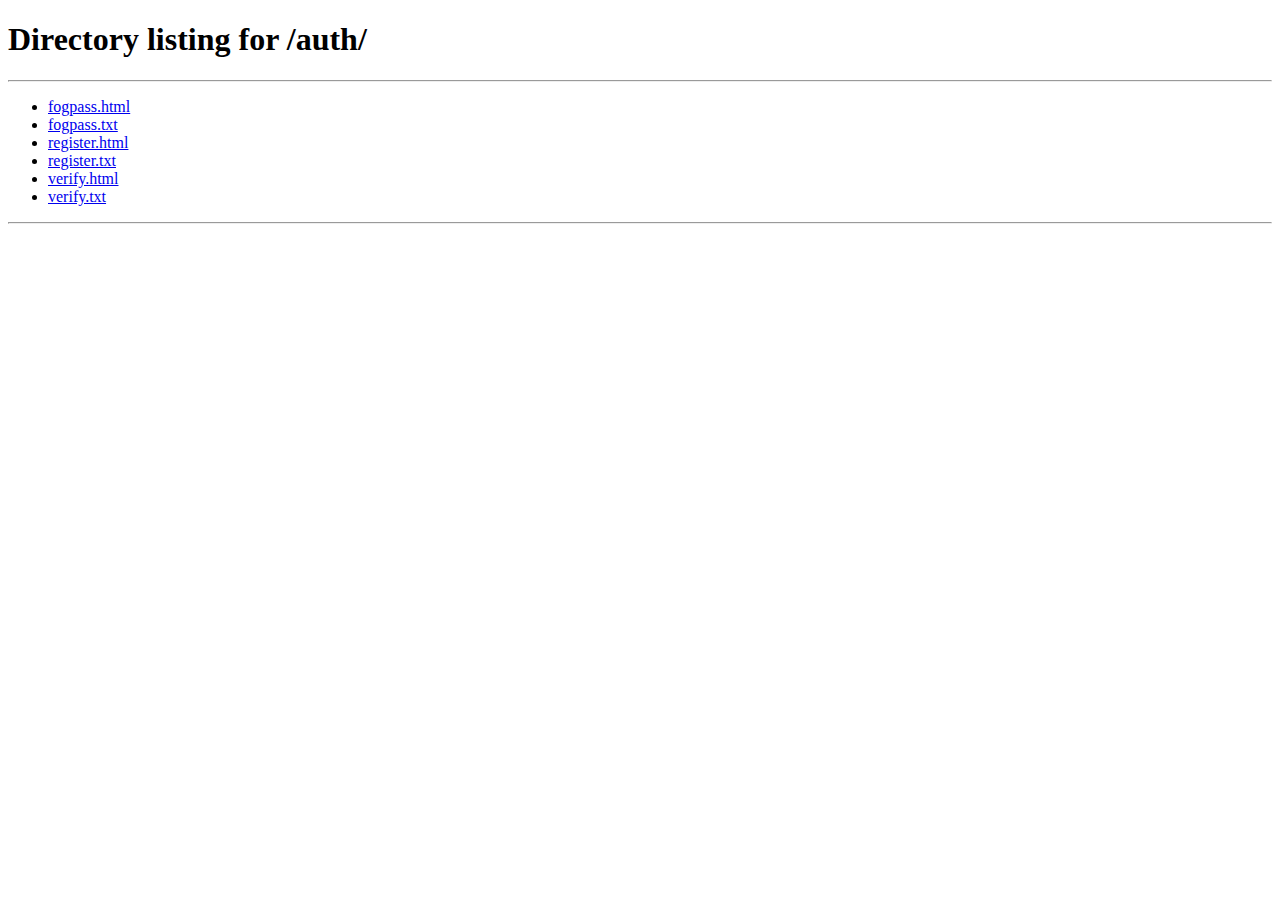
<file: student.html>
<!DOCTYPE html><html lang="en"><head><meta charSet="utf-8"/><meta name="viewport" content="width=device-width, initial-scale=1"/><link rel="preload" as="font" href="/_next/static/media/2aaf0723e720e8b9-s.p.woff2" crossorigin="" type="font/woff2"/><link rel="stylesheet" href="/_next/static/css/406a39c4f116cf48.css" data-precedence="next"/><link rel="stylesheet" href="/_next/static/css/431944509084d071.css" data-precedence="next"/><link rel="preload" href="/_next/static/chunks/webpack-7408a5e4eec78ecf.js" as="script" fetchPriority="low"/><script src="/_next/static/chunks/fd9d1056-6185c520473b6eaa.js" async=""></script><script src="/_next/static/chunks/596-b218d50f2f533ec9.js" async=""></script><script src="/_next/static/chunks/main-app-5b9553868fec8c28.js" async=""></script><title>VITBHOPAL|GYM</title><meta name="description" content="Gym mangement system by bugxploit"/><link rel="icon" href="/favicon.ico" type="image/x-icon" sizes="256x256"/><meta name="next-size-adjust"/><script src="/_next/static/chunks/polyfills-78c92fac7aa8fdd8.js" noModule=""></script></head><body class="__className_20951f"><main class="flex min-h-screen flex-col items-center justify-between p-24"><div class="Toastify"></div></main><script src="/_next/static/chunks/webpack-7408a5e4eec78ecf.js" async=""></script><script>(self.__next_f=self.__next_f||[]).push([0])</script><script>self.__next_f.push([1,"1:HL[\"/_next/static/media/2aaf0723e720e8b9-s.p.woff2\",{\"as\":\"font\",\"type\":\"font/woff2\"}]\n2:HL[\"/_next/static/css/406a39c4f116cf48.css\",{\"as\":\"style\"}]\n0:\"$L3\"\n"])</script><script>self.__next_f.push([1,"4:HL[\"/_next/static/css/431944509084d071.css\",{\"as\":\"style\"}]\n"])</script><script>self.__next_f.push([1,"5:I{\"id\":7948,\"chunks\":[\"272:static/chunks/webpack-7408a5e4eec78ecf.js\",\"971:static/chunks/fd9d1056-6185c520473b6eaa.js\",\"596:static/chunks/596-b218d50f2f533ec9.js\"],\"name\":\"default\",\"async\":false}\n7:I{\"id\":6628,\"chunks\":[\"272:static/chunks/webpack-7408a5e4eec78ecf.js\",\"971:static/chunks/fd9d1056-6185c520473b6eaa.js\",\"596:static/chunks/596-b218d50f2f533ec9.js\"],\"name\":\"\",\"async\":false}\n8:I{\"id\":7767,\"chunks\":[\"272:static/chunks/webpack-7408a5e4eec78ecf.js\",\"971:static/chunks/fd9d1056-6185c520473b6eaa.js\",\"5"])</script><script>self.__next_f.push([1,"96:static/chunks/596-b218d50f2f533ec9.js\"],\"name\":\"default\",\"async\":false}\n9:I{\"id\":7920,\"chunks\":[\"272:static/chunks/webpack-7408a5e4eec78ecf.js\",\"971:static/chunks/fd9d1056-6185c520473b6eaa.js\",\"596:static/chunks/596-b218d50f2f533ec9.js\"],\"name\":\"default\",\"async\":false}\nb:I{\"id\":4839,\"chunks\":[\"272:static/chunks/webpack-7408a5e4eec78ecf.js\",\"971:static/chunks/fd9d1056-6185c520473b6eaa.js\",\"596:static/chunks/596-b218d50f2f533ec9.js\"],\"name\":\"default\",\"async\":false}\nc:I{\"id\":1090,\"chunks\":[\"921:static/chunk"])</script><script>self.__next_f.push([1,"s/app/student/page-cf524f7820a8e616.js\"],\"name\":\"\",\"async\":false}\n"])</script><script>self.__next_f.push([1,"3:[[[\"$\",\"link\",\"0\",{\"rel\":\"stylesheet\",\"href\":\"/_next/static/css/406a39c4f116cf48.css\",\"precedence\":\"next\"}]],[\"$\",\"$L5\",null,{\"buildId\":\"KQgbMAi3oDN6Y9F7rG0dr\",\"assetPrefix\":\"\",\"initialCanonicalUrl\":\"/student\",\"initialTree\":[\"\",{\"children\":[\"student\",{\"children\":[\"__PAGE__\",{}]}]},\"$undefined\",\"$undefined\",true],\"initialHead\":[false,\"$L6\"],\"globalErrorComponent\":\"$7\",\"children\":[null,[\"$\",\"html\",null,{\"lang\":\"en\",\"children\":[\"$\",\"body\",null,{\"className\":\"__className_20951f\",\"children\":[\"$\",\"$L8\",null,{\"parallelRouterKey\":\"children\",\"segmentPath\":[\"children\"],\"loading\":\"$undefined\",\"loadingStyles\":\"$undefined\",\"hasLoading\":false,\"error\":\"$undefined\",\"errorStyles\":\"$undefined\",\"template\":[\"$\",\"$L9\",null,{}],\"templateStyles\":\"$undefined\",\"notFound\":[[\"$\",\"title\",null,{\"children\":\"404: This page could not be found.\"}],[\"$\",\"div\",null,{\"style\":{\"fontFamily\":\"system-ui,\\\"Segoe UI\\\",Roboto,Helvetica,Arial,sans-serif,\\\"Apple Color Emoji\\\",\\\"Segoe UI Emoji\\\"\",\"height\":\"100vh\",\"textAlign\":\"center\",\"display\":\"flex\",\"flexDirection\":\"column\",\"alignItems\":\"center\",\"justifyContent\":\"center\"},\"children\":[\"$\",\"div\",null,{\"children\":[[\"$\",\"style\",null,{\"dangerouslySetInnerHTML\":{\"__html\":\"body{color:#000;background:#fff;margin:0}.next-error-h1{border-right:1px solid rgba(0,0,0,.3)}@media (prefers-color-scheme:dark){body{color:#fff;background:#000}.next-error-h1{border-right:1px solid rgba(255,255,255,.3)}}\"}}],[\"$\",\"h1\",null,{\"className\":\"next-error-h1\",\"style\":{\"display\":\"inline-block\",\"margin\":\"0 20px 0 0\",\"padding\":\"0 23px 0 0\",\"fontSize\":24,\"fontWeight\":500,\"verticalAlign\":\"top\",\"lineHeight\":\"49px\"},\"children\":\"404\"}],[\"$\",\"div\",null,{\"style\":{\"display\":\"inline-block\"},\"children\":[\"$\",\"h2\",null,{\"style\":{\"fontSize\":14,\"fontWeight\":400,\"lineHeight\":\"49px\",\"margin\":0},\"children\":\"This page could not be found.\"}]}]]}]}]],\"notFoundStyles\":[],\"childProp\":{\"current\":[\"$\",\"$L8\",null,{\"parallelRouterKey\":\"children\",\"segmentPath\":[\"children\",\"student\",\"children\"],\"loading\":\"$undefined\",\"loadingStyles\":\"$undefined\",\"hasLoading\":false,\"error\":\"$undefined\",\"errorStyles\":\"$undefined\",\"template\":[\"$\",\"$L9\",null,{}],\"templateStyles\":\"$undefined\",\"notFound\":\"$undefined\",\"notFoundStyles\":\"$undefined\",\"childProp\":{\"current\":[\"$La\",[\"$\",\"$Lb\",null,{\"propsForComponent\":{\"params\":{}},\"Component\":\"$c\"}],null],\"segment\":\"__PAGE__\"},\"styles\":[[\"$\",\"link\",\"0\",{\"rel\":\"stylesheet\",\"href\":\"/_next/static/css/431944509084d071.css\",\"precedence\":\"next\"}]]}],\"segment\":\"student\"},\"styles\":[]}]}]}],null]}]]\n"])</script><script>self.__next_f.push([1,"6:[[\"$\",\"meta\",\"0\",{\"charSet\":\"utf-8\"}],[\"$\",\"title\",\"1\",{\"children\":\"VITBHOPAL|GYM\"}],[\"$\",\"meta\",\"2\",{\"name\":\"description\",\"content\":\"Gym mangement system by bugxploit\"}],[\"$\",\"meta\",\"3\",{\"name\":\"viewport\",\"content\":\"width=device-width, initial-scale=1\"}],[\"$\",\"link\",\"4\",{\"rel\":\"icon\",\"href\":\"/favicon.ico\",\"type\":\"image/x-icon\",\"sizes\":\"256x256\"}],[\"$\",\"meta\",\"5\",{\"name\":\"next-size-adjust\"}]]\na:null\n"])</script></body></html>
</file>
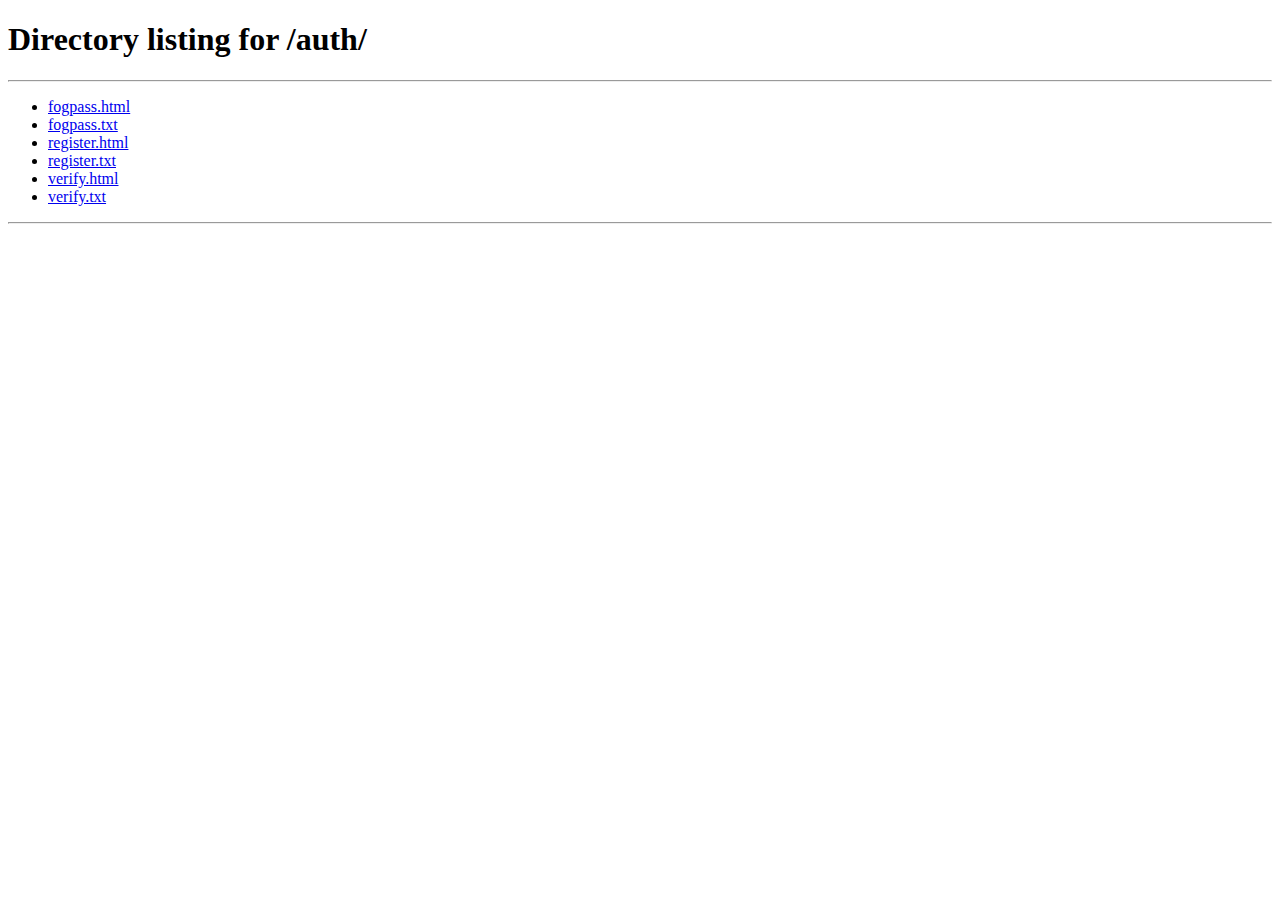
<file: admin/editstu.html>
<!DOCTYPE html><html lang="en"><head><meta charSet="utf-8"/><meta name="viewport" content="width=device-width, initial-scale=1"/><link rel="preload" as="font" href="/_next/static/media/2aaf0723e720e8b9-s.p.woff2" crossorigin="" type="font/woff2"/><link rel="stylesheet" href="/_next/static/css/406a39c4f116cf48.css" data-precedence="next"/><link rel="stylesheet" href="/_next/static/css/431944509084d071.css" data-precedence="next"/><link rel="preload" href="/_next/static/chunks/webpack-7408a5e4eec78ecf.js" as="script" fetchPriority="low"/><script src="/_next/static/chunks/fd9d1056-6185c520473b6eaa.js" async=""></script><script src="/_next/static/chunks/596-b218d50f2f533ec9.js" async=""></script><script src="/_next/static/chunks/main-app-5b9553868fec8c28.js" async=""></script><title>VITBHOPAL|GYM</title><meta name="description" content="Gym mangement system by bugxploit"/><link rel="icon" href="/favicon.ico" type="image/x-icon" sizes="256x256"/><meta name="next-size-adjust"/><script src="/_next/static/chunks/polyfills-78c92fac7aa8fdd8.js" noModule=""></script></head><body class="__className_20951f"><main class="flex min-h-screen flex-col items-center justify-between p-24"><div class="Toastify"></div></main><script src="/_next/static/chunks/webpack-7408a5e4eec78ecf.js" async=""></script><script>(self.__next_f=self.__next_f||[]).push([0])</script><script>self.__next_f.push([1,"1:HL[\"/_next/static/media/2aaf0723e720e8b9-s.p.woff2\",{\"as\":\"font\",\"type\":\"font/woff2\"}]\n2:HL[\"/_next/static/css/406a39c4f116cf48.css\",{\"as\":\"style\"}]\n0:\"$L3\"\n"])</script><script>self.__next_f.push([1,"4:HL[\"/_next/static/css/431944509084d071.css\",{\"as\":\"style\"}]\n"])</script><script>self.__next_f.push([1,"5:I{\"id\":7948,\"chunks\":[\"272:static/chunks/webpack-7408a5e4eec78ecf.js\",\"971:static/chunks/fd9d1056-6185c520473b6eaa.js\",\"596:static/chunks/596-b218d50f2f533ec9.js\"],\"name\":\"default\",\"async\":false}\n7:I{\"id\":6628,\"chunks\":[\"272:static/chunks/webpack-7408a5e4eec78ecf.js\",\"971:static/chunks/fd9d1056-6185c520473b6eaa.js\",\"596:static/chunks/596-b218d50f2f533ec9.js\"],\"name\":\"\",\"async\":false}\n8:I{\"id\":7767,\"chunks\":[\"272:static/chunks/webpack-7408a5e4eec78ecf.js\",\"971:static/chunks/fd9d1056-6185c520473b6eaa.js\",\"5"])</script><script>self.__next_f.push([1,"96:static/chunks/596-b218d50f2f533ec9.js\"],\"name\":\"default\",\"async\":false}\n9:I{\"id\":7920,\"chunks\":[\"272:static/chunks/webpack-7408a5e4eec78ecf.js\",\"971:static/chunks/fd9d1056-6185c520473b6eaa.js\",\"596:static/chunks/596-b218d50f2f533ec9.js\"],\"name\":\"default\",\"async\":false}\nb:I{\"id\":4839,\"chunks\":[\"272:static/chunks/webpack-7408a5e4eec78ecf.js\",\"971:static/chunks/fd9d1056-6185c520473b6eaa.js\",\"596:static/chunks/596-b218d50f2f533ec9.js\"],\"name\":\"default\",\"async\":false}\nc:I{\"id\":3433,\"chunks\":[\"663:static/chunk"])</script><script>self.__next_f.push([1,"s/app/admin/editstu/page-af4bddd9ab5030d5.js\"],\"name\":\"\",\"async\":false}\n"])</script><script>self.__next_f.push([1,"3:[[[\"$\",\"link\",\"0\",{\"rel\":\"stylesheet\",\"href\":\"/_next/static/css/406a39c4f116cf48.css\",\"precedence\":\"next\"}]],[\"$\",\"$L5\",null,{\"buildId\":\"KQgbMAi3oDN6Y9F7rG0dr\",\"assetPrefix\":\"\",\"initialCanonicalUrl\":\"/admin/editstu\",\"initialTree\":[\"\",{\"children\":[\"admin\",{\"children\":[\"editstu\",{\"children\":[\"__PAGE__\",{}]}]}]},\"$undefined\",\"$undefined\",true],\"initialHead\":[false,\"$L6\"],\"globalErrorComponent\":\"$7\",\"children\":[null,[\"$\",\"html\",null,{\"lang\":\"en\",\"children\":[\"$\",\"body\",null,{\"className\":\"__className_20951f\",\"children\":[\"$\",\"$L8\",null,{\"parallelRouterKey\":\"children\",\"segmentPath\":[\"children\"],\"loading\":\"$undefined\",\"loadingStyles\":\"$undefined\",\"hasLoading\":false,\"error\":\"$undefined\",\"errorStyles\":\"$undefined\",\"template\":[\"$\",\"$L9\",null,{}],\"templateStyles\":\"$undefined\",\"notFound\":[[\"$\",\"title\",null,{\"children\":\"404: This page could not be found.\"}],[\"$\",\"div\",null,{\"style\":{\"fontFamily\":\"system-ui,\\\"Segoe UI\\\",Roboto,Helvetica,Arial,sans-serif,\\\"Apple Color Emoji\\\",\\\"Segoe UI Emoji\\\"\",\"height\":\"100vh\",\"textAlign\":\"center\",\"display\":\"flex\",\"flexDirection\":\"column\",\"alignItems\":\"center\",\"justifyContent\":\"center\"},\"children\":[\"$\",\"div\",null,{\"children\":[[\"$\",\"style\",null,{\"dangerouslySetInnerHTML\":{\"__html\":\"body{color:#000;background:#fff;margin:0}.next-error-h1{border-right:1px solid rgba(0,0,0,.3)}@media (prefers-color-scheme:dark){body{color:#fff;background:#000}.next-error-h1{border-right:1px solid rgba(255,255,255,.3)}}\"}}],[\"$\",\"h1\",null,{\"className\":\"next-error-h1\",\"style\":{\"display\":\"inline-block\",\"margin\":\"0 20px 0 0\",\"padding\":\"0 23px 0 0\",\"fontSize\":24,\"fontWeight\":500,\"verticalAlign\":\"top\",\"lineHeight\":\"49px\"},\"children\":\"404\"}],[\"$\",\"div\",null,{\"style\":{\"display\":\"inline-block\"},\"children\":[\"$\",\"h2\",null,{\"style\":{\"fontSize\":14,\"fontWeight\":400,\"lineHeight\":\"49px\",\"margin\":0},\"children\":\"This page could not be found.\"}]}]]}]}]],\"notFoundStyles\":[],\"childProp\":{\"current\":[\"$\",\"$L8\",null,{\"parallelRouterKey\":\"children\",\"segmentPath\":[\"children\",\"admin\",\"children\"],\"loading\":\"$undefined\",\"loadingStyles\":\"$undefined\",\"hasLoading\":false,\"error\":\"$undefined\",\"errorStyles\":\"$undefined\",\"template\":[\"$\",\"$L9\",null,{}],\"templateStyles\":\"$undefined\",\"notFound\":\"$undefined\",\"notFoundStyles\":\"$undefined\",\"childProp\":{\"current\":[\"$\",\"$L8\",null,{\"parallelRouterKey\":\"children\",\"segmentPath\":[\"children\",\"admin\",\"children\",\"editstu\",\"children\"],\"loading\":\"$undefined\",\"loadingStyles\":\"$undefined\",\"hasLoading\":false,\"error\":\"$undefined\",\"errorStyles\":\"$undefined\",\"template\":[\"$\",\"$L9\",null,{}],\"templateStyles\":\"$undefined\",\"notFound\":\"$undefined\",\"notFoundStyles\":\"$undefined\",\"childProp\":{\"current\":[\"$La\",[\"$\",\"$Lb\",null,{\"propsForComponent\":{\"params\":{}},\"Component\":\"$c\"}],null],\"segment\":\"__PAGE__\"},\"styles\":[[\"$\",\"link\",\"0\",{\"rel\":\"stylesheet\",\"href\":\"/_next/static/css/431944509084d071.css\",\"precedence\":\"next\"}]]}],\"segment\":\"editstu\"},\"styles\":[]}],\"segment\":\"admin\"},\"styles\":[]}]}]}],null]}]]\n"])</script><script>self.__next_f.push([1,"6:[[\"$\",\"meta\",\"0\",{\"charSet\":\"utf-8\"}],[\"$\",\"title\",\"1\",{\"children\":\"VITBHOPAL|GYM\"}],[\"$\",\"meta\",\"2\",{\"name\":\"description\",\"content\":\"Gym mangement system by bugxploit\"}],[\"$\",\"meta\",\"3\",{\"name\":\"viewport\",\"content\":\"width=device-width, initial-scale=1\"}],[\"$\",\"link\",\"4\",{\"rel\":\"icon\",\"href\":\"/favicon.ico\",\"type\":\"image/x-icon\",\"sizes\":\"256x256\"}],[\"$\",\"meta\",\"5\",{\"name\":\"next-size-adjust\"}]]\na:null\n"])</script></body></html>
</file>
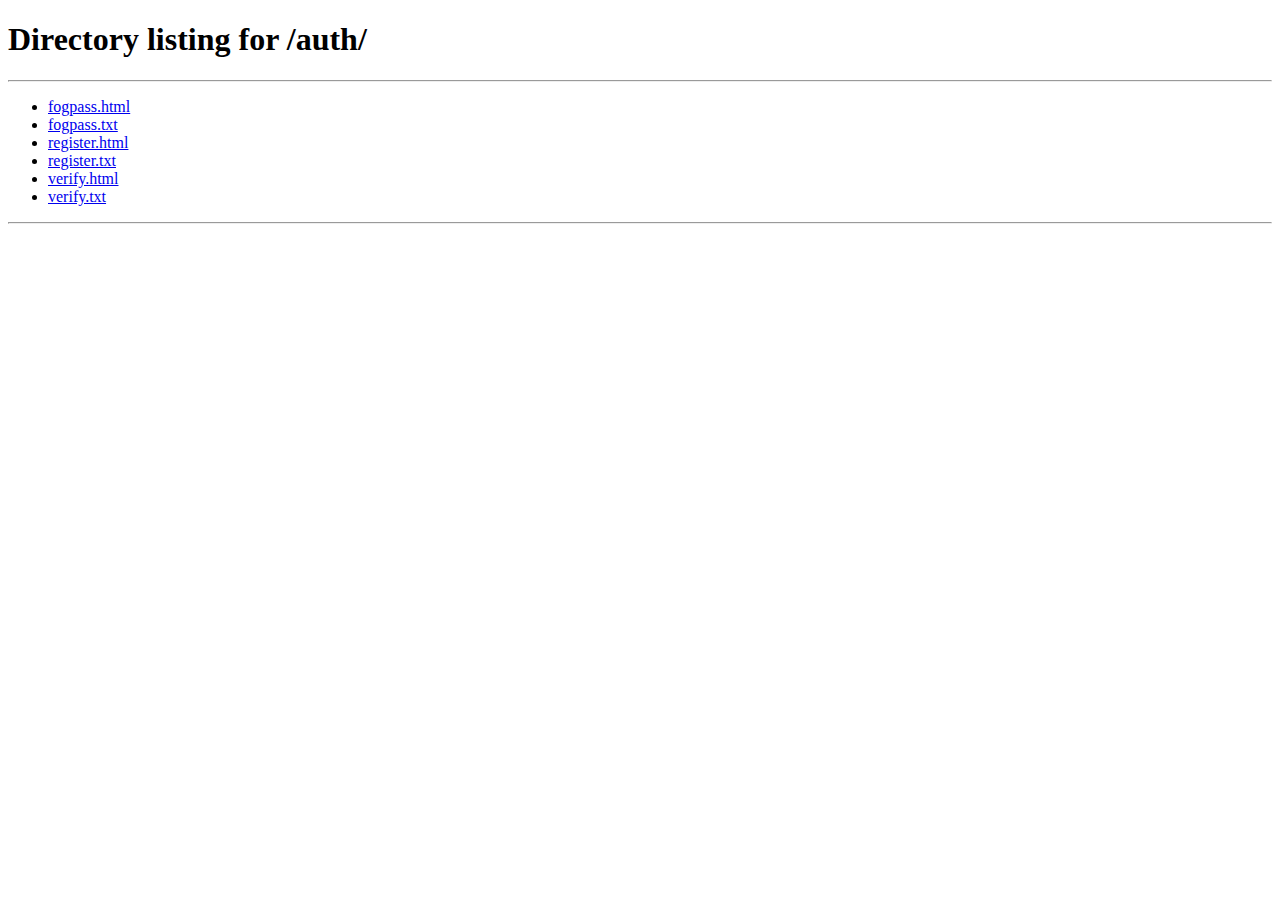
<file: admin/notify.html>
<!DOCTYPE html><html lang="en"><head><meta charSet="utf-8"/><meta name="viewport" content="width=device-width, initial-scale=1"/><link rel="preload" as="font" href="/_next/static/media/2aaf0723e720e8b9-s.p.woff2" crossorigin="" type="font/woff2"/><link rel="stylesheet" href="/_next/static/css/406a39c4f116cf48.css" data-precedence="next"/><link rel="stylesheet" href="/_next/static/css/431944509084d071.css" data-precedence="next"/><link rel="preload" href="/_next/static/chunks/webpack-7408a5e4eec78ecf.js" as="script" fetchPriority="low"/><script src="/_next/static/chunks/fd9d1056-6185c520473b6eaa.js" async=""></script><script src="/_next/static/chunks/596-b218d50f2f533ec9.js" async=""></script><script src="/_next/static/chunks/main-app-5b9553868fec8c28.js" async=""></script><title>VITBHOPAL|GYM</title><meta name="description" content="Gym mangement system by bugxploit"/><link rel="icon" href="/favicon.ico" type="image/x-icon" sizes="256x256"/><meta name="next-size-adjust"/><script src="/_next/static/chunks/polyfills-78c92fac7aa8fdd8.js" noModule=""></script></head><body class="__className_20951f"><div><div class="Toastify"></div></div><script src="/_next/static/chunks/webpack-7408a5e4eec78ecf.js" async=""></script><script>(self.__next_f=self.__next_f||[]).push([0])</script><script>self.__next_f.push([1,"1:HL[\"/_next/static/media/2aaf0723e720e8b9-s.p.woff2\",{\"as\":\"font\",\"type\":\"font/woff2\"}]\n2:HL[\"/_next/static/css/406a39c4f116cf48.css\",{\"as\":\"style\"}]\n0:\"$L3\"\n"])</script><script>self.__next_f.push([1,"4:HL[\"/_next/static/css/431944509084d071.css\",{\"as\":\"style\"}]\n"])</script><script>self.__next_f.push([1,"5:I{\"id\":7948,\"chunks\":[\"272:static/chunks/webpack-7408a5e4eec78ecf.js\",\"971:static/chunks/fd9d1056-6185c520473b6eaa.js\",\"596:static/chunks/596-b218d50f2f533ec9.js\"],\"name\":\"default\",\"async\":false}\n7:I{\"id\":6628,\"chunks\":[\"272:static/chunks/webpack-7408a5e4eec78ecf.js\",\"971:static/chunks/fd9d1056-6185c520473b6eaa.js\",\"596:static/chunks/596-b218d50f2f533ec9.js\"],\"name\":\"\",\"async\":false}\n8:I{\"id\":7767,\"chunks\":[\"272:static/chunks/webpack-7408a5e4eec78ecf.js\",\"971:static/chunks/fd9d1056-6185c520473b6eaa.js\",\"5"])</script><script>self.__next_f.push([1,"96:static/chunks/596-b218d50f2f533ec9.js\"],\"name\":\"default\",\"async\":false}\n9:I{\"id\":7920,\"chunks\":[\"272:static/chunks/webpack-7408a5e4eec78ecf.js\",\"971:static/chunks/fd9d1056-6185c520473b6eaa.js\",\"596:static/chunks/596-b218d50f2f533ec9.js\"],\"name\":\"default\",\"async\":false}\nb:I{\"id\":4839,\"chunks\":[\"272:static/chunks/webpack-7408a5e4eec78ecf.js\",\"971:static/chunks/fd9d1056-6185c520473b6eaa.js\",\"596:static/chunks/596-b218d50f2f533ec9.js\"],\"name\":\"default\",\"async\":false}\nc:I{\"id\":5644,\"chunks\":[\"146:static/chunk"])</script><script>self.__next_f.push([1,"s/146-4016ed311f278885.js\",\"311:static/chunks/app/admin/notify/page-97c50f29c3fdea1f.js\"],\"name\":\"\",\"async\":false}\n"])</script><script>self.__next_f.push([1,"3:[[[\"$\",\"link\",\"0\",{\"rel\":\"stylesheet\",\"href\":\"/_next/static/css/406a39c4f116cf48.css\",\"precedence\":\"next\"}]],[\"$\",\"$L5\",null,{\"buildId\":\"KQgbMAi3oDN6Y9F7rG0dr\",\"assetPrefix\":\"\",\"initialCanonicalUrl\":\"/admin/notify\",\"initialTree\":[\"\",{\"children\":[\"admin\",{\"children\":[\"notify\",{\"children\":[\"__PAGE__\",{}]}]}]},\"$undefined\",\"$undefined\",true],\"initialHead\":[false,\"$L6\"],\"globalErrorComponent\":\"$7\",\"children\":[null,[\"$\",\"html\",null,{\"lang\":\"en\",\"children\":[\"$\",\"body\",null,{\"className\":\"__className_20951f\",\"children\":[\"$\",\"$L8\",null,{\"parallelRouterKey\":\"children\",\"segmentPath\":[\"children\"],\"loading\":\"$undefined\",\"loadingStyles\":\"$undefined\",\"hasLoading\":false,\"error\":\"$undefined\",\"errorStyles\":\"$undefined\",\"template\":[\"$\",\"$L9\",null,{}],\"templateStyles\":\"$undefined\",\"notFound\":[[\"$\",\"title\",null,{\"children\":\"404: This page could not be found.\"}],[\"$\",\"div\",null,{\"style\":{\"fontFamily\":\"system-ui,\\\"Segoe UI\\\",Roboto,Helvetica,Arial,sans-serif,\\\"Apple Color Emoji\\\",\\\"Segoe UI Emoji\\\"\",\"height\":\"100vh\",\"textAlign\":\"center\",\"display\":\"flex\",\"flexDirection\":\"column\",\"alignItems\":\"center\",\"justifyContent\":\"center\"},\"children\":[\"$\",\"div\",null,{\"children\":[[\"$\",\"style\",null,{\"dangerouslySetInnerHTML\":{\"__html\":\"body{color:#000;background:#fff;margin:0}.next-error-h1{border-right:1px solid rgba(0,0,0,.3)}@media (prefers-color-scheme:dark){body{color:#fff;background:#000}.next-error-h1{border-right:1px solid rgba(255,255,255,.3)}}\"}}],[\"$\",\"h1\",null,{\"className\":\"next-error-h1\",\"style\":{\"display\":\"inline-block\",\"margin\":\"0 20px 0 0\",\"padding\":\"0 23px 0 0\",\"fontSize\":24,\"fontWeight\":500,\"verticalAlign\":\"top\",\"lineHeight\":\"49px\"},\"children\":\"404\"}],[\"$\",\"div\",null,{\"style\":{\"display\":\"inline-block\"},\"children\":[\"$\",\"h2\",null,{\"style\":{\"fontSize\":14,\"fontWeight\":400,\"lineHeight\":\"49px\",\"margin\":0},\"children\":\"This page could not be found.\"}]}]]}]}]],\"notFoundStyles\":[],\"childProp\":{\"current\":[\"$\",\"$L8\",null,{\"parallelRouterKey\":\"children\",\"segmentPath\":[\"children\",\"admin\",\"children\"],\"loading\":\"$undefined\",\"loadingStyles\":\"$undefined\",\"hasLoading\":false,\"error\":\"$undefined\",\"errorStyles\":\"$undefined\",\"template\":[\"$\",\"$L9\",null,{}],\"templateStyles\":\"$undefined\",\"notFound\":\"$undefined\",\"notFoundStyles\":\"$undefined\",\"childProp\":{\"current\":[\"$\",\"$L8\",null,{\"parallelRouterKey\":\"children\",\"segmentPath\":[\"children\",\"admin\",\"children\",\"notify\",\"children\"],\"loading\":\"$undefined\",\"loadingStyles\":\"$undefined\",\"hasLoading\":false,\"error\":\"$undefined\",\"errorStyles\":\"$undefined\",\"template\":[\"$\",\"$L9\",null,{}],\"templateStyles\":\"$undefined\",\"notFound\":\"$undefined\",\"notFoundStyles\":\"$undefined\",\"childProp\":{\"current\":[\"$La\",[\"$\",\"$Lb\",null,{\"propsForComponent\":{\"params\":{}},\"Component\":\"$c\"}],null],\"segment\":\"__PAGE__\"},\"styles\":[[\"$\",\"link\",\"0\",{\"rel\":\"stylesheet\",\"href\":\"/_next/static/css/431944509084d071.css\",\"precedence\":\"next\"}]]}],\"segment\":\"notify\"},\"styles\":[]}],\"segment\":\"admin\"},\"styles\":[]}]}]}],null]}]]\n"])</script><script>self.__next_f.push([1,"6:[[\"$\",\"meta\",\"0\",{\"charSet\":\"utf-8\"}],[\"$\",\"title\",\"1\",{\"children\":\"VITBHOPAL|GYM\"}],[\"$\",\"meta\",\"2\",{\"name\":\"description\",\"content\":\"Gym mangement system by bugxploit\"}],[\"$\",\"meta\",\"3\",{\"name\":\"viewport\",\"content\":\"width=device-width, initial-scale=1\"}],[\"$\",\"link\",\"4\",{\"rel\":\"icon\",\"href\":\"/favicon.ico\",\"type\":\"image/x-icon\",\"sizes\":\"256x256\"}],[\"$\",\"meta\",\"5\",{\"name\":\"next-size-adjust\"}]]\na:null\n"])</script></body></html>
</file>
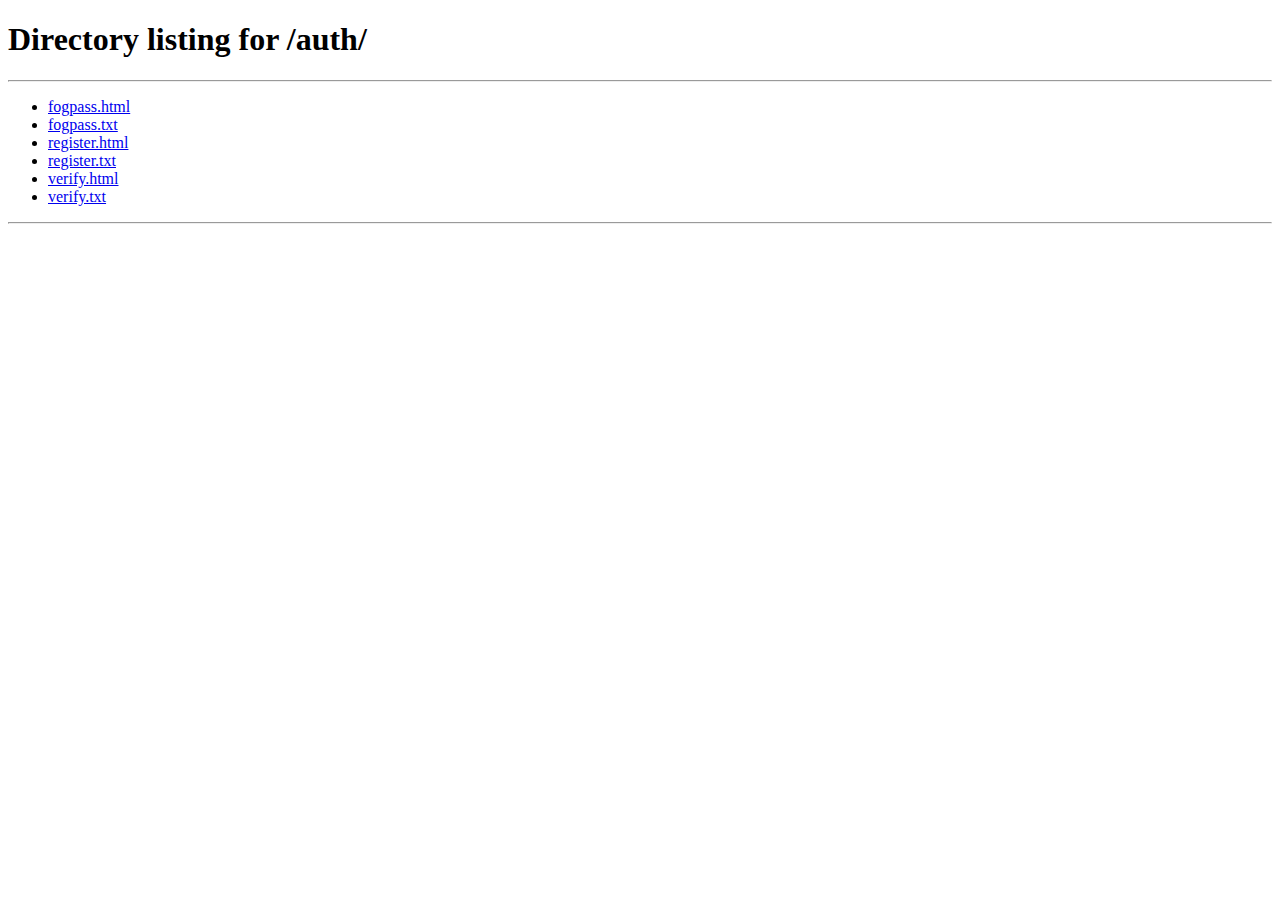
<file: admin/useredit.html>
<!DOCTYPE html><html lang="en"><head><meta charSet="utf-8"/><meta name="viewport" content="width=device-width, initial-scale=1"/><link rel="preload" as="font" href="/_next/static/media/2aaf0723e720e8b9-s.p.woff2" crossorigin="" type="font/woff2"/><link rel="stylesheet" href="/_next/static/css/406a39c4f116cf48.css" data-precedence="next"/><link rel="stylesheet" href="/_next/static/css/431944509084d071.css" data-precedence="next"/><link rel="preload" href="/_next/static/chunks/webpack-7408a5e4eec78ecf.js" as="script" fetchPriority="low"/><script src="/_next/static/chunks/fd9d1056-6185c520473b6eaa.js" async=""></script><script src="/_next/static/chunks/596-b218d50f2f533ec9.js" async=""></script><script src="/_next/static/chunks/main-app-5b9553868fec8c28.js" async=""></script><title>VITBHOPAL|GYM</title><meta name="description" content="Gym mangement system by bugxploit"/><link rel="icon" href="/favicon.ico" type="image/x-icon" sizes="256x256"/><meta name="next-size-adjust"/><script src="/_next/static/chunks/polyfills-78c92fac7aa8fdd8.js" noModule=""></script></head><body class="__className_20951f"><div><div class="Toastify"></div></div><script src="/_next/static/chunks/webpack-7408a5e4eec78ecf.js" async=""></script><script>(self.__next_f=self.__next_f||[]).push([0])</script><script>self.__next_f.push([1,"1:HL[\"/_next/static/media/2aaf0723e720e8b9-s.p.woff2\",{\"as\":\"font\",\"type\":\"font/woff2\"}]\n2:HL[\"/_next/static/css/406a39c4f116cf48.css\",{\"as\":\"style\"}]\n0:\"$L3\"\n"])</script><script>self.__next_f.push([1,"4:HL[\"/_next/static/css/431944509084d071.css\",{\"as\":\"style\"}]\n"])</script><script>self.__next_f.push([1,"5:I{\"id\":7948,\"chunks\":[\"272:static/chunks/webpack-7408a5e4eec78ecf.js\",\"971:static/chunks/fd9d1056-6185c520473b6eaa.js\",\"596:static/chunks/596-b218d50f2f533ec9.js\"],\"name\":\"default\",\"async\":false}\n7:I{\"id\":6628,\"chunks\":[\"272:static/chunks/webpack-7408a5e4eec78ecf.js\",\"971:static/chunks/fd9d1056-6185c520473b6eaa.js\",\"596:static/chunks/596-b218d50f2f533ec9.js\"],\"name\":\"\",\"async\":false}\n8:I{\"id\":7767,\"chunks\":[\"272:static/chunks/webpack-7408a5e4eec78ecf.js\",\"971:static/chunks/fd9d1056-6185c520473b6eaa.js\",\"5"])</script><script>self.__next_f.push([1,"96:static/chunks/596-b218d50f2f533ec9.js\"],\"name\":\"default\",\"async\":false}\n9:I{\"id\":7920,\"chunks\":[\"272:static/chunks/webpack-7408a5e4eec78ecf.js\",\"971:static/chunks/fd9d1056-6185c520473b6eaa.js\",\"596:static/chunks/596-b218d50f2f533ec9.js\"],\"name\":\"default\",\"async\":false}\nb:I{\"id\":4839,\"chunks\":[\"272:static/chunks/webpack-7408a5e4eec78ecf.js\",\"971:static/chunks/fd9d1056-6185c520473b6eaa.js\",\"596:static/chunks/596-b218d50f2f533ec9.js\"],\"name\":\"default\",\"async\":false}\nc:I{\"id\":3661,\"chunks\":[\"146:static/chunk"])</script><script>self.__next_f.push([1,"s/146-4016ed311f278885.js\",\"821:static/chunks/app/admin/useredit/page-7d20bd7867c4537d.js\"],\"name\":\"\",\"async\":false}\n"])</script><script>self.__next_f.push([1,"3:[[[\"$\",\"link\",\"0\",{\"rel\":\"stylesheet\",\"href\":\"/_next/static/css/406a39c4f116cf48.css\",\"precedence\":\"next\"}]],[\"$\",\"$L5\",null,{\"buildId\":\"KQgbMAi3oDN6Y9F7rG0dr\",\"assetPrefix\":\"\",\"initialCanonicalUrl\":\"/admin/useredit\",\"initialTree\":[\"\",{\"children\":[\"admin\",{\"children\":[\"useredit\",{\"children\":[\"__PAGE__\",{}]}]}]},\"$undefined\",\"$undefined\",true],\"initialHead\":[false,\"$L6\"],\"globalErrorComponent\":\"$7\",\"children\":[null,[\"$\",\"html\",null,{\"lang\":\"en\",\"children\":[\"$\",\"body\",null,{\"className\":\"__className_20951f\",\"children\":[\"$\",\"$L8\",null,{\"parallelRouterKey\":\"children\",\"segmentPath\":[\"children\"],\"loading\":\"$undefined\",\"loadingStyles\":\"$undefined\",\"hasLoading\":false,\"error\":\"$undefined\",\"errorStyles\":\"$undefined\",\"template\":[\"$\",\"$L9\",null,{}],\"templateStyles\":\"$undefined\",\"notFound\":[[\"$\",\"title\",null,{\"children\":\"404: This page could not be found.\"}],[\"$\",\"div\",null,{\"style\":{\"fontFamily\":\"system-ui,\\\"Segoe UI\\\",Roboto,Helvetica,Arial,sans-serif,\\\"Apple Color Emoji\\\",\\\"Segoe UI Emoji\\\"\",\"height\":\"100vh\",\"textAlign\":\"center\",\"display\":\"flex\",\"flexDirection\":\"column\",\"alignItems\":\"center\",\"justifyContent\":\"center\"},\"children\":[\"$\",\"div\",null,{\"children\":[[\"$\",\"style\",null,{\"dangerouslySetInnerHTML\":{\"__html\":\"body{color:#000;background:#fff;margin:0}.next-error-h1{border-right:1px solid rgba(0,0,0,.3)}@media (prefers-color-scheme:dark){body{color:#fff;background:#000}.next-error-h1{border-right:1px solid rgba(255,255,255,.3)}}\"}}],[\"$\",\"h1\",null,{\"className\":\"next-error-h1\",\"style\":{\"display\":\"inline-block\",\"margin\":\"0 20px 0 0\",\"padding\":\"0 23px 0 0\",\"fontSize\":24,\"fontWeight\":500,\"verticalAlign\":\"top\",\"lineHeight\":\"49px\"},\"children\":\"404\"}],[\"$\",\"div\",null,{\"style\":{\"display\":\"inline-block\"},\"children\":[\"$\",\"h2\",null,{\"style\":{\"fontSize\":14,\"fontWeight\":400,\"lineHeight\":\"49px\",\"margin\":0},\"children\":\"This page could not be found.\"}]}]]}]}]],\"notFoundStyles\":[],\"childProp\":{\"current\":[\"$\",\"$L8\",null,{\"parallelRouterKey\":\"children\",\"segmentPath\":[\"children\",\"admin\",\"children\"],\"loading\":\"$undefined\",\"loadingStyles\":\"$undefined\",\"hasLoading\":false,\"error\":\"$undefined\",\"errorStyles\":\"$undefined\",\"template\":[\"$\",\"$L9\",null,{}],\"templateStyles\":\"$undefined\",\"notFound\":\"$undefined\",\"notFoundStyles\":\"$undefined\",\"childProp\":{\"current\":[\"$\",\"$L8\",null,{\"parallelRouterKey\":\"children\",\"segmentPath\":[\"children\",\"admin\",\"children\",\"useredit\",\"children\"],\"loading\":\"$undefined\",\"loadingStyles\":\"$undefined\",\"hasLoading\":false,\"error\":\"$undefined\",\"errorStyles\":\"$undefined\",\"template\":[\"$\",\"$L9\",null,{}],\"templateStyles\":\"$undefined\",\"notFound\":\"$undefined\",\"notFoundStyles\":\"$undefined\",\"childProp\":{\"current\":[\"$La\",[\"$\",\"$Lb\",null,{\"propsForComponent\":{\"params\":{}},\"Component\":\"$c\"}],null],\"segment\":\"__PAGE__\"},\"styles\":[[\"$\",\"link\",\"0\",{\"rel\":\"stylesheet\",\"href\":\"/_next/static/css/431944509084d071.css\",\"precedence\":\"next\"}]]}],\"segment\":\"useredit\"},\"styles\":[]}],\"segment\":\"admin\"},\"styles\":[]}]}]}],null]}]]\n"])</script><script>self.__next_f.push([1,"6:[[\"$\",\"meta\",\"0\",{\"charSet\":\"utf-8\"}],[\"$\",\"title\",\"1\",{\"children\":\"VITBHOPAL|GYM\"}],[\"$\",\"meta\",\"2\",{\"name\":\"description\",\"content\":\"Gym mangement system by bugxploit\"}],[\"$\",\"meta\",\"3\",{\"name\":\"viewport\",\"content\":\"width=device-width, initial-scale=1\"}],[\"$\",\"link\",\"4\",{\"rel\":\"icon\",\"href\":\"/favicon.ico\",\"type\":\"image/x-icon\",\"sizes\":\"256x256\"}],[\"$\",\"meta\",\"5\",{\"name\":\"next-size-adjust\"}]]\na:null\n"])</script></body></html>
</file>
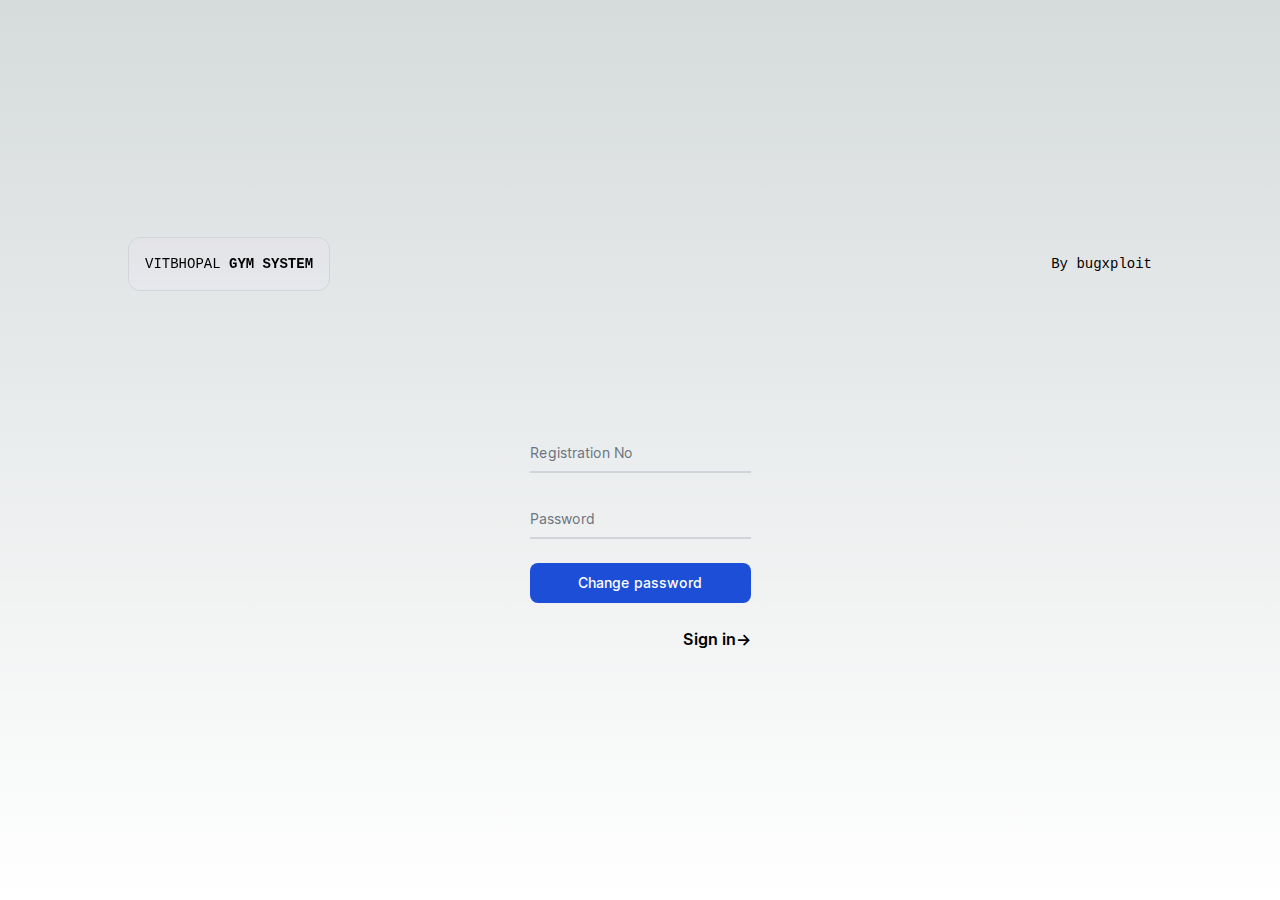
<file: auth/fogpass.html>
<!DOCTYPE html><html lang="en"><head><meta charSet="utf-8"/><meta name="viewport" content="width=device-width, initial-scale=1"/><link rel="preload" as="font" href="/_next/static/media/2aaf0723e720e8b9-s.p.woff2" crossorigin="" type="font/woff2"/><link rel="stylesheet" href="/_next/static/css/406a39c4f116cf48.css" data-precedence="next"/><link rel="stylesheet" href="/_next/static/css/431944509084d071.css" data-precedence="next"/><link rel="preload" href="/_next/static/chunks/webpack-7408a5e4eec78ecf.js" as="script" fetchPriority="low"/><script src="/_next/static/chunks/fd9d1056-6185c520473b6eaa.js" async=""></script><script src="/_next/static/chunks/596-b218d50f2f533ec9.js" async=""></script><script src="/_next/static/chunks/main-app-5b9553868fec8c28.js" async=""></script><title>VITBHOPAL|GYM</title><meta name="description" content="Gym mangement system by bugxploit"/><link rel="icon" href="/favicon.ico" type="image/x-icon" sizes="256x256"/><meta name="next-size-adjust"/><script src="/_next/static/chunks/polyfills-78c92fac7aa8fdd8.js" noModule=""></script></head><body class="__className_20951f"><main class="flex min-h-screen flex-col items-center justify-between p-24"><div class="Toastify"></div><div class="z-10 max-w-5xl w-full items-center justify-between font-mono text-sm lg:flex"><p class="fixed left-0 top-0 flex w-full justify-center border-b border-gray-300 bg-gradient-to-b from-zinc-200 pb-6 pt-8 backdrop-blur-2xl dark:border-neutral-800 dark:bg-zinc-800/30 dark:from-inherit lg:static lg:w-auto  lg:rounded-xl lg:border lg:bg-gray-200 lg:p-4 lg:dark:bg-zinc-800/30">VITBHOPAL <code class="font-mono font-bold">GYM SYSTEM</code></p><div class="fixed bottom-0 left-0 flex h-48 w-full items-end justify-center bg-gradient-to-t from-white via-white dark:from-black dark:via-black lg:static lg:h-auto lg:w-auto lg:bg-none"><a class="pointer-events-none flex place-items-center gap-2 p-8 lg:pointer-events-auto lg:p-0" href="https://bugxploitoff.github.io/portfolio/" target="_blank" rel="noopener noreferrer">By<!-- --> <!-- -->bugxploit</a></div></div><div><form><div class="relative z-0 w-full mb-6 group"><input type="text" id="floating_email" class="block py-2.5 px-0 w-full text-sm text-gray-900 bg-transparent border-0 border-b-2 border-gray-300 appearance-none dark:text-white dark:border-gray-600 dark:focus:border-blue-500 focus:outline-none focus:ring-0 focus:border-blue-600 peer" placeholder=" " required="" name="email" value=""/><label for="floating_email" class="peer-focus:font-medium absolute text-sm text-gray-500 dark:text-gray-400 duration-300 transform -translate-y-6 scale-75 top-3 -z-10 origin-[0] peer-focus:left-0 peer-focus:text-blue-600 peer-focus:dark:text-blue-500 peer-placeholder-shown:scale-100 peer-placeholder-shown:translate-y-0 peer-focus:scale-75 peer-focus:-translate-y-6">Registration No</label></div><div class="relative z-0 w-full mb-6 group"><input type="password" id="floating_password" class="block py-2.5 px-0 w-full text-sm text-gray-900 bg-transparent border-0 border-b-2 border-gray-300 appearance-none dark:text-white dark:border-gray-600 dark:focus:border-blue-500 focus:outline-none focus:ring-0 focus:border-blue-600 peer" placeholder=" " required="" name="password" value=""/><label for="Invite code" class="peer-focus:font-medium absolute text-sm text-gray-500 dark:text-gray-400 duration-300 transform -translate-y-6 scale-75 top-3 -z-10 origin-[0] peer-focus:left-0 peer-focus:text-blue-600 peer-focus:dark:text-blue-500 peer-placeholder-shown:scale-100 peer-placeholder-shown:translate-y-0 peer-focus:scale-75 peer-focus:-translate-y-6">Password</label></div><button type="submit" class="text-white bg-blue-700 hover:bg-blue-800 focus:ring-4 focus:outline-none focus:ring-blue-300 font-medium rounded-lg text-sm w-full sm:w-full px-5 py-2.5 text-center dark:bg-blue-600 dark:hover:bg-blue-700 dark:focus:ring-blue-800">Change password</button></form><br/><h2 class="mb-3 text-1xl font-semibold text-right cursor-pointer">Sign in<span class="inline-block transition-transform group-hover:translate-x-1 motion-reduce:transform-none">-&gt;</span></h2></div><div class="mb-32 grid text-center lg:max-w-5xl lg:w-full lg:mb-0  lg:text-center"></div></main><script src="/_next/static/chunks/webpack-7408a5e4eec78ecf.js" async=""></script><script>(self.__next_f=self.__next_f||[]).push([0])</script><script>self.__next_f.push([1,"1:HL[\"/_next/static/media/2aaf0723e720e8b9-s.p.woff2\",{\"as\":\"font\",\"type\":\"font/woff2\"}]\n2:HL[\"/_next/static/css/406a39c4f116cf48.css\",{\"as\":\"style\"}]\n0:\"$L3\"\n"])</script><script>self.__next_f.push([1,"4:HL[\"/_next/static/css/431944509084d071.css\",{\"as\":\"style\"}]\n"])</script><script>self.__next_f.push([1,"5:I{\"id\":7948,\"chunks\":[\"272:static/chunks/webpack-7408a5e4eec78ecf.js\",\"971:static/chunks/fd9d1056-6185c520473b6eaa.js\",\"596:static/chunks/596-b218d50f2f533ec9.js\"],\"name\":\"default\",\"async\":false}\n7:I{\"id\":6628,\"chunks\":[\"272:static/chunks/webpack-7408a5e4eec78ecf.js\",\"971:static/chunks/fd9d1056-6185c520473b6eaa.js\",\"596:static/chunks/596-b218d50f2f533ec9.js\"],\"name\":\"\",\"async\":false}\n8:I{\"id\":7767,\"chunks\":[\"272:static/chunks/webpack-7408a5e4eec78ecf.js\",\"971:static/chunks/fd9d1056-6185c520473b6eaa.js\",\"5"])</script><script>self.__next_f.push([1,"96:static/chunks/596-b218d50f2f533ec9.js\"],\"name\":\"default\",\"async\":false}\n9:I{\"id\":7920,\"chunks\":[\"272:static/chunks/webpack-7408a5e4eec78ecf.js\",\"971:static/chunks/fd9d1056-6185c520473b6eaa.js\",\"596:static/chunks/596-b218d50f2f533ec9.js\"],\"name\":\"default\",\"async\":false}\nb:I{\"id\":4839,\"chunks\":[\"272:static/chunks/webpack-7408a5e4eec78ecf.js\",\"971:static/chunks/fd9d1056-6185c520473b6eaa.js\",\"596:static/chunks/596-b218d50f2f533ec9.js\"],\"name\":\"default\",\"async\":false}\nc:I{\"id\":468,\"chunks\":[\"146:static/chunks"])</script><script>self.__next_f.push([1,"/146-4016ed311f278885.js\",\"13:static/chunks/app/auth/fogpass/page-50b589291345c6be.js\"],\"name\":\"\",\"async\":false}\n"])</script><script>self.__next_f.push([1,"3:[[[\"$\",\"link\",\"0\",{\"rel\":\"stylesheet\",\"href\":\"/_next/static/css/406a39c4f116cf48.css\",\"precedence\":\"next\"}]],[\"$\",\"$L5\",null,{\"buildId\":\"KQgbMAi3oDN6Y9F7rG0dr\",\"assetPrefix\":\"\",\"initialCanonicalUrl\":\"/auth/fogpass\",\"initialTree\":[\"\",{\"children\":[\"auth\",{\"children\":[\"fogpass\",{\"children\":[\"__PAGE__\",{}]}]}]},\"$undefined\",\"$undefined\",true],\"initialHead\":[false,\"$L6\"],\"globalErrorComponent\":\"$7\",\"children\":[null,[\"$\",\"html\",null,{\"lang\":\"en\",\"children\":[\"$\",\"body\",null,{\"className\":\"__className_20951f\",\"children\":[\"$\",\"$L8\",null,{\"parallelRouterKey\":\"children\",\"segmentPath\":[\"children\"],\"loading\":\"$undefined\",\"loadingStyles\":\"$undefined\",\"hasLoading\":false,\"error\":\"$undefined\",\"errorStyles\":\"$undefined\",\"template\":[\"$\",\"$L9\",null,{}],\"templateStyles\":\"$undefined\",\"notFound\":[[\"$\",\"title\",null,{\"children\":\"404: This page could not be found.\"}],[\"$\",\"div\",null,{\"style\":{\"fontFamily\":\"system-ui,\\\"Segoe UI\\\",Roboto,Helvetica,Arial,sans-serif,\\\"Apple Color Emoji\\\",\\\"Segoe UI Emoji\\\"\",\"height\":\"100vh\",\"textAlign\":\"center\",\"display\":\"flex\",\"flexDirection\":\"column\",\"alignItems\":\"center\",\"justifyContent\":\"center\"},\"children\":[\"$\",\"div\",null,{\"children\":[[\"$\",\"style\",null,{\"dangerouslySetInnerHTML\":{\"__html\":\"body{color:#000;background:#fff;margin:0}.next-error-h1{border-right:1px solid rgba(0,0,0,.3)}@media (prefers-color-scheme:dark){body{color:#fff;background:#000}.next-error-h1{border-right:1px solid rgba(255,255,255,.3)}}\"}}],[\"$\",\"h1\",null,{\"className\":\"next-error-h1\",\"style\":{\"display\":\"inline-block\",\"margin\":\"0 20px 0 0\",\"padding\":\"0 23px 0 0\",\"fontSize\":24,\"fontWeight\":500,\"verticalAlign\":\"top\",\"lineHeight\":\"49px\"},\"children\":\"404\"}],[\"$\",\"div\",null,{\"style\":{\"display\":\"inline-block\"},\"children\":[\"$\",\"h2\",null,{\"style\":{\"fontSize\":14,\"fontWeight\":400,\"lineHeight\":\"49px\",\"margin\":0},\"children\":\"This page could not be found.\"}]}]]}]}]],\"notFoundStyles\":[],\"childProp\":{\"current\":[\"$\",\"$L8\",null,{\"parallelRouterKey\":\"children\",\"segmentPath\":[\"children\",\"auth\",\"children\"],\"loading\":\"$undefined\",\"loadingStyles\":\"$undefined\",\"hasLoading\":false,\"error\":\"$undefined\",\"errorStyles\":\"$undefined\",\"template\":[\"$\",\"$L9\",null,{}],\"templateStyles\":\"$undefined\",\"notFound\":\"$undefined\",\"notFoundStyles\":\"$undefined\",\"childProp\":{\"current\":[\"$\",\"$L8\",null,{\"parallelRouterKey\":\"children\",\"segmentPath\":[\"children\",\"auth\",\"children\",\"fogpass\",\"children\"],\"loading\":\"$undefined\",\"loadingStyles\":\"$undefined\",\"hasLoading\":false,\"error\":\"$undefined\",\"errorStyles\":\"$undefined\",\"template\":[\"$\",\"$L9\",null,{}],\"templateStyles\":\"$undefined\",\"notFound\":\"$undefined\",\"notFoundStyles\":\"$undefined\",\"childProp\":{\"current\":[\"$La\",[\"$\",\"$Lb\",null,{\"propsForComponent\":{\"params\":{}},\"Component\":\"$c\"}],null],\"segment\":\"__PAGE__\"},\"styles\":[[\"$\",\"link\",\"0\",{\"rel\":\"stylesheet\",\"href\":\"/_next/static/css/431944509084d071.css\",\"precedence\":\"next\"}]]}],\"segment\":\"fogpass\"},\"styles\":[]}],\"segment\":\"auth\"},\"styles\":[]}]}]}],null]}]]\n"])</script><script>self.__next_f.push([1,"6:[[\"$\",\"meta\",\"0\",{\"charSet\":\"utf-8\"}],[\"$\",\"title\",\"1\",{\"children\":\"VITBHOPAL|GYM\"}],[\"$\",\"meta\",\"2\",{\"name\":\"description\",\"content\":\"Gym mangement system by bugxploit\"}],[\"$\",\"meta\",\"3\",{\"name\":\"viewport\",\"content\":\"width=device-width, initial-scale=1\"}],[\"$\",\"link\",\"4\",{\"rel\":\"icon\",\"href\":\"/favicon.ico\",\"type\":\"image/x-icon\",\"sizes\":\"256x256\"}],[\"$\",\"meta\",\"5\",{\"name\":\"next-size-adjust\"}]]\na:null\n"])</script></body></html>
</file>
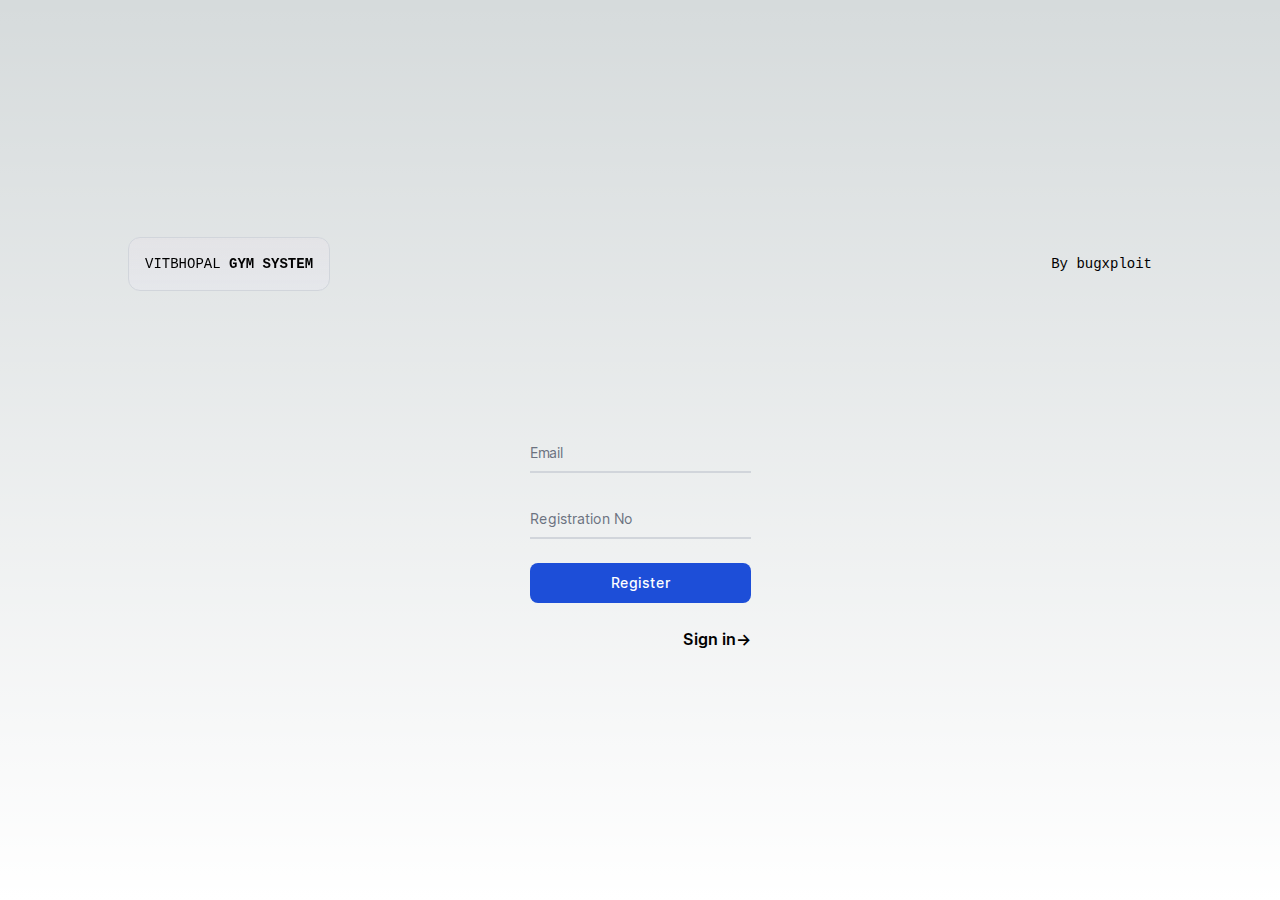
<file: auth/register.html>
<!DOCTYPE html><html lang="en"><head><meta charSet="utf-8"/><meta name="viewport" content="width=device-width, initial-scale=1"/><link rel="preload" as="font" href="/_next/static/media/2aaf0723e720e8b9-s.p.woff2" crossorigin="" type="font/woff2"/><link rel="stylesheet" href="/_next/static/css/406a39c4f116cf48.css" data-precedence="next"/><link rel="stylesheet" href="/_next/static/css/431944509084d071.css" data-precedence="next"/><link rel="preload" href="/_next/static/chunks/webpack-7408a5e4eec78ecf.js" as="script" fetchPriority="low"/><script src="/_next/static/chunks/fd9d1056-6185c520473b6eaa.js" async=""></script><script src="/_next/static/chunks/596-b218d50f2f533ec9.js" async=""></script><script src="/_next/static/chunks/main-app-5b9553868fec8c28.js" async=""></script><title>VITBHOPAL|GYM</title><meta name="description" content="Gym mangement system by bugxploit"/><link rel="icon" href="/favicon.ico" type="image/x-icon" sizes="256x256"/><meta name="next-size-adjust"/><script src="/_next/static/chunks/polyfills-78c92fac7aa8fdd8.js" noModule=""></script></head><body class="__className_20951f"><main class="flex min-h-screen flex-col items-center justify-between p-24"><div class="Toastify"></div><div class="z-10 max-w-5xl w-full items-center justify-between font-mono text-sm lg:flex"><p class="fixed left-0 top-0 flex w-full justify-center border-b border-gray-300 bg-gradient-to-b from-zinc-200 pb-6 pt-8 backdrop-blur-2xl dark:border-neutral-800 dark:bg-zinc-800/30 dark:from-inherit lg:static lg:w-auto  lg:rounded-xl lg:border lg:bg-gray-200 lg:p-4 lg:dark:bg-zinc-800/30">VITBHOPAL <code class="font-mono font-bold">GYM SYSTEM</code></p><div class="fixed bottom-0 left-0 flex h-48 w-full items-end justify-center bg-gradient-to-t from-white via-white dark:from-black dark:via-black lg:static lg:h-auto lg:w-auto lg:bg-none"><a class="pointer-events-none flex place-items-center gap-2 p-8 lg:pointer-events-auto lg:p-0" href="https://bugxploitoff.github.io/portfolio/" target="_blank" rel="noopener noreferrer">By<!-- --> <!-- -->bugxploit</a></div></div><div><form><div class="relative z-0 w-full mb-6 group"><input type="email" id="floating_email" class="block py-2.5 px-0 w-full text-sm text-gray-900 bg-transparent border-0 border-b-2 border-gray-300 appearance-none dark:text-white dark:border-gray-600 dark:focus:border-blue-500 focus:outline-none focus:ring-0 focus:border-blue-600 peer" placeholder=" " required="" name="email" value=""/><label for="floating_email" class="peer-focus:font-medium absolute text-sm text-gray-500 dark:text-gray-400 duration-300 transform -translate-y-6 scale-75 top-3 -z-10 origin-[0] peer-focus:left-0 peer-focus:text-blue-600 peer-focus:dark:text-blue-500 peer-placeholder-shown:scale-100 peer-placeholder-shown:translate-y-0 peer-focus:scale-75 peer-focus:-translate-y-6">Email</label></div><div class="relative z-0 w-full mb-6 group"><input type="text" id="floating_email" class="block py-2.5 px-0 w-full text-sm text-gray-900 bg-transparent border-0 border-b-2 border-gray-300 appearance-none dark:text-white dark:border-gray-600 dark:focus:border-blue-500 focus:outline-none focus:ring-0 focus:border-blue-600 peer" placeholder=" " required="" name="regno" value=""/><label for="floating_email" class="peer-focus:font-medium absolute text-sm text-gray-500 dark:text-gray-400 duration-300 transform -translate-y-6 scale-75 top-3 -z-10 origin-[0] peer-focus:left-0 peer-focus:text-blue-600 peer-focus:dark:text-blue-500 peer-placeholder-shown:scale-100 peer-placeholder-shown:translate-y-0 peer-focus:scale-75 peer-focus:-translate-y-6">Registration No</label></div><button type="submit" class="text-white bg-blue-700 hover:bg-blue-800 focus:ring-4 focus:outline-none focus:ring-blue-300 font-medium rounded-lg text-sm w-full sm:w-full px-5 py-2.5 text-center dark:bg-blue-600 dark:hover:bg-blue-700 dark:focus:ring-blue-800">Register</button></form><br/><h2 class="mb-3 text-1xl font-semibold text-right cursor-pointer">Sign in<span class="inline-block transition-transform group-hover:translate-x-1 motion-reduce:transform-none">-&gt;</span></h2></div><div class="mb-32 grid text-center lg:max-w-5xl lg:w-full lg:mb-0  lg:text-center"></div></main><script src="/_next/static/chunks/webpack-7408a5e4eec78ecf.js" async=""></script><script>(self.__next_f=self.__next_f||[]).push([0])</script><script>self.__next_f.push([1,"1:HL[\"/_next/static/media/2aaf0723e720e8b9-s.p.woff2\",{\"as\":\"font\",\"type\":\"font/woff2\"}]\n2:HL[\"/_next/static/css/406a39c4f116cf48.css\",{\"as\":\"style\"}]\n0:\"$L3\"\n"])</script><script>self.__next_f.push([1,"4:HL[\"/_next/static/css/431944509084d071.css\",{\"as\":\"style\"}]\n"])</script><script>self.__next_f.push([1,"5:I{\"id\":7948,\"chunks\":[\"272:static/chunks/webpack-7408a5e4eec78ecf.js\",\"971:static/chunks/fd9d1056-6185c520473b6eaa.js\",\"596:static/chunks/596-b218d50f2f533ec9.js\"],\"name\":\"default\",\"async\":false}\n7:I{\"id\":6628,\"chunks\":[\"272:static/chunks/webpack-7408a5e4eec78ecf.js\",\"971:static/chunks/fd9d1056-6185c520473b6eaa.js\",\"596:static/chunks/596-b218d50f2f533ec9.js\"],\"name\":\"\",\"async\":false}\n8:I{\"id\":7767,\"chunks\":[\"272:static/chunks/webpack-7408a5e4eec78ecf.js\",\"971:static/chunks/fd9d1056-6185c520473b6eaa.js\",\"5"])</script><script>self.__next_f.push([1,"96:static/chunks/596-b218d50f2f533ec9.js\"],\"name\":\"default\",\"async\":false}\n9:I{\"id\":7920,\"chunks\":[\"272:static/chunks/webpack-7408a5e4eec78ecf.js\",\"971:static/chunks/fd9d1056-6185c520473b6eaa.js\",\"596:static/chunks/596-b218d50f2f533ec9.js\"],\"name\":\"default\",\"async\":false}\nb:I{\"id\":4839,\"chunks\":[\"272:static/chunks/webpack-7408a5e4eec78ecf.js\",\"971:static/chunks/fd9d1056-6185c520473b6eaa.js\",\"596:static/chunks/596-b218d50f2f533ec9.js\"],\"name\":\"default\",\"async\":false}\nc:I{\"id\":213,\"chunks\":[\"146:static/chunks"])</script><script>self.__next_f.push([1,"/146-4016ed311f278885.js\",\"454:static/chunks/app/auth/register/page-d0b6a281b7316a05.js\"],\"name\":\"\",\"async\":false}\n"])</script><script>self.__next_f.push([1,"3:[[[\"$\",\"link\",\"0\",{\"rel\":\"stylesheet\",\"href\":\"/_next/static/css/406a39c4f116cf48.css\",\"precedence\":\"next\"}]],[\"$\",\"$L5\",null,{\"buildId\":\"KQgbMAi3oDN6Y9F7rG0dr\",\"assetPrefix\":\"\",\"initialCanonicalUrl\":\"/auth/register\",\"initialTree\":[\"\",{\"children\":[\"auth\",{\"children\":[\"register\",{\"children\":[\"__PAGE__\",{}]}]}]},\"$undefined\",\"$undefined\",true],\"initialHead\":[false,\"$L6\"],\"globalErrorComponent\":\"$7\",\"children\":[null,[\"$\",\"html\",null,{\"lang\":\"en\",\"children\":[\"$\",\"body\",null,{\"className\":\"__className_20951f\",\"children\":[\"$\",\"$L8\",null,{\"parallelRouterKey\":\"children\",\"segmentPath\":[\"children\"],\"loading\":\"$undefined\",\"loadingStyles\":\"$undefined\",\"hasLoading\":false,\"error\":\"$undefined\",\"errorStyles\":\"$undefined\",\"template\":[\"$\",\"$L9\",null,{}],\"templateStyles\":\"$undefined\",\"notFound\":[[\"$\",\"title\",null,{\"children\":\"404: This page could not be found.\"}],[\"$\",\"div\",null,{\"style\":{\"fontFamily\":\"system-ui,\\\"Segoe UI\\\",Roboto,Helvetica,Arial,sans-serif,\\\"Apple Color Emoji\\\",\\\"Segoe UI Emoji\\\"\",\"height\":\"100vh\",\"textAlign\":\"center\",\"display\":\"flex\",\"flexDirection\":\"column\",\"alignItems\":\"center\",\"justifyContent\":\"center\"},\"children\":[\"$\",\"div\",null,{\"children\":[[\"$\",\"style\",null,{\"dangerouslySetInnerHTML\":{\"__html\":\"body{color:#000;background:#fff;margin:0}.next-error-h1{border-right:1px solid rgba(0,0,0,.3)}@media (prefers-color-scheme:dark){body{color:#fff;background:#000}.next-error-h1{border-right:1px solid rgba(255,255,255,.3)}}\"}}],[\"$\",\"h1\",null,{\"className\":\"next-error-h1\",\"style\":{\"display\":\"inline-block\",\"margin\":\"0 20px 0 0\",\"padding\":\"0 23px 0 0\",\"fontSize\":24,\"fontWeight\":500,\"verticalAlign\":\"top\",\"lineHeight\":\"49px\"},\"children\":\"404\"}],[\"$\",\"div\",null,{\"style\":{\"display\":\"inline-block\"},\"children\":[\"$\",\"h2\",null,{\"style\":{\"fontSize\":14,\"fontWeight\":400,\"lineHeight\":\"49px\",\"margin\":0},\"children\":\"This page could not be found.\"}]}]]}]}]],\"notFoundStyles\":[],\"childProp\":{\"current\":[\"$\",\"$L8\",null,{\"parallelRouterKey\":\"children\",\"segmentPath\":[\"children\",\"auth\",\"children\"],\"loading\":\"$undefined\",\"loadingStyles\":\"$undefined\",\"hasLoading\":false,\"error\":\"$undefined\",\"errorStyles\":\"$undefined\",\"template\":[\"$\",\"$L9\",null,{}],\"templateStyles\":\"$undefined\",\"notFound\":\"$undefined\",\"notFoundStyles\":\"$undefined\",\"childProp\":{\"current\":[\"$\",\"$L8\",null,{\"parallelRouterKey\":\"children\",\"segmentPath\":[\"children\",\"auth\",\"children\",\"register\",\"children\"],\"loading\":\"$undefined\",\"loadingStyles\":\"$undefined\",\"hasLoading\":false,\"error\":\"$undefined\",\"errorStyles\":\"$undefined\",\"template\":[\"$\",\"$L9\",null,{}],\"templateStyles\":\"$undefined\",\"notFound\":\"$undefined\",\"notFoundStyles\":\"$undefined\",\"childProp\":{\"current\":[\"$La\",[\"$\",\"$Lb\",null,{\"propsForComponent\":{\"params\":{}},\"Component\":\"$c\"}],null],\"segment\":\"__PAGE__\"},\"styles\":[[\"$\",\"link\",\"0\",{\"rel\":\"stylesheet\",\"href\":\"/_next/static/css/431944509084d071.css\",\"precedence\":\"next\"}]]}],\"segment\":\"register\"},\"styles\":[]}],\"segment\":\"auth\"},\"styles\":[]}]}]}],null]}]]\n"])</script><script>self.__next_f.push([1,"6:[[\"$\",\"meta\",\"0\",{\"charSet\":\"utf-8\"}],[\"$\",\"title\",\"1\",{\"children\":\"VITBHOPAL|GYM\"}],[\"$\",\"meta\",\"2\",{\"name\":\"description\",\"content\":\"Gym mangement system by bugxploit\"}],[\"$\",\"meta\",\"3\",{\"name\":\"viewport\",\"content\":\"width=device-width, initial-scale=1\"}],[\"$\",\"link\",\"4\",{\"rel\":\"icon\",\"href\":\"/favicon.ico\",\"type\":\"image/x-icon\",\"sizes\":\"256x256\"}],[\"$\",\"meta\",\"5\",{\"name\":\"next-size-adjust\"}]]\na:null\n"])</script></body></html>
</file>
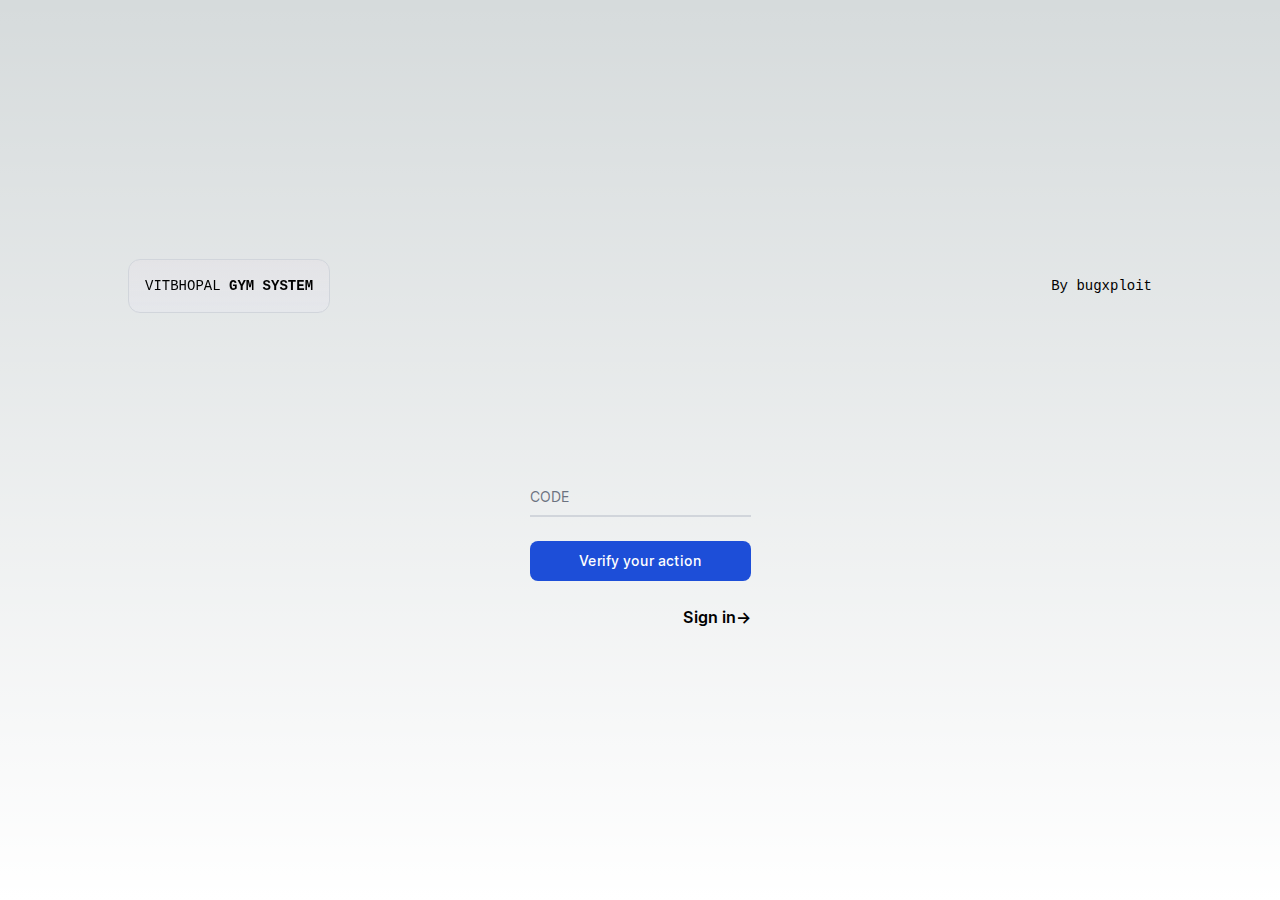
<file: auth/verify.html>
<!DOCTYPE html><html lang="en"><head><meta charSet="utf-8"/><meta name="viewport" content="width=device-width, initial-scale=1"/><link rel="preload" as="font" href="/_next/static/media/2aaf0723e720e8b9-s.p.woff2" crossorigin="" type="font/woff2"/><link rel="stylesheet" href="/_next/static/css/406a39c4f116cf48.css" data-precedence="next"/><link rel="stylesheet" href="/_next/static/css/431944509084d071.css" data-precedence="next"/><link rel="preload" href="/_next/static/chunks/webpack-7408a5e4eec78ecf.js" as="script" fetchPriority="low"/><script src="/_next/static/chunks/fd9d1056-6185c520473b6eaa.js" async=""></script><script src="/_next/static/chunks/596-b218d50f2f533ec9.js" async=""></script><script src="/_next/static/chunks/main-app-5b9553868fec8c28.js" async=""></script><title>VITBHOPAL|GYM</title><meta name="description" content="Gym mangement system by bugxploit"/><link rel="icon" href="/favicon.ico" type="image/x-icon" sizes="256x256"/><meta name="next-size-adjust"/><script src="/_next/static/chunks/polyfills-78c92fac7aa8fdd8.js" noModule=""></script></head><body class="__className_20951f"><main class="flex min-h-screen flex-col items-center justify-between p-24"><div class="Toastify"></div><div class="z-10 max-w-5xl w-full items-center justify-between font-mono text-sm lg:flex"><p class="fixed left-0 top-0 flex w-full justify-center border-b border-gray-300 bg-gradient-to-b from-zinc-200 pb-6 pt-8 backdrop-blur-2xl dark:border-neutral-800 dark:bg-zinc-800/30 dark:from-inherit lg:static lg:w-auto  lg:rounded-xl lg:border lg:bg-gray-200 lg:p-4 lg:dark:bg-zinc-800/30">VITBHOPAL <code class="font-mono font-bold">GYM SYSTEM</code></p><div class="fixed bottom-0 left-0 flex h-48 w-full items-end justify-center bg-gradient-to-t from-white via-white dark:from-black dark:via-black lg:static lg:h-auto lg:w-auto lg:bg-none"><a class="pointer-events-none flex place-items-center gap-2 p-8 lg:pointer-events-auto lg:p-0" href="https://bugxploitoff.github.io/portfolio/" target="_blank" rel="noopener noreferrer">By<!-- --> <!-- -->bugxploit</a></div></div><div><form><div class="relative z-0 w-full mb-6 group"><input type="text" id="floating_password" class="block py-2.5 px-0 w-full text-sm text-gray-900 bg-transparent border-0 border-b-2 border-gray-300 appearance-none dark:text-white dark:border-gray-600 dark:focus:border-blue-500 focus:outline-none focus:ring-0 focus:border-blue-600 peer" placeholder=" " required="" name="code" value=""/><label for="Invite code" class="peer-focus:font-medium absolute text-sm text-gray-500 dark:text-gray-400 duration-300 transform -translate-y-6 scale-75 top-3 -z-10 origin-[0] peer-focus:left-0 peer-focus:text-blue-600 peer-focus:dark:text-blue-500 peer-placeholder-shown:scale-100 peer-placeholder-shown:translate-y-0 peer-focus:scale-75 peer-focus:-translate-y-6">CODE</label></div><button type="submit" class="text-white bg-blue-700 hover:bg-blue-800 focus:ring-4 focus:outline-none focus:ring-blue-300 font-medium rounded-lg text-sm w-full sm:w-full px-5 py-2.5 text-center dark:bg-blue-600 dark:hover:bg-blue-700 dark:focus:ring-blue-800">Verify your action</button></form><br/><h2 class="mb-3 text-1xl font-semibold text-right cursor-pointer">Sign in<span class="inline-block transition-transform group-hover:translate-x-1 motion-reduce:transform-none">-&gt;</span></h2></div><div class="mb-32 grid text-center lg:max-w-5xl lg:w-full lg:mb-0  lg:text-center"></div></main><script src="/_next/static/chunks/webpack-7408a5e4eec78ecf.js" async=""></script><script>(self.__next_f=self.__next_f||[]).push([0])</script><script>self.__next_f.push([1,"1:HL[\"/_next/static/media/2aaf0723e720e8b9-s.p.woff2\",{\"as\":\"font\",\"type\":\"font/woff2\"}]\n2:HL[\"/_next/static/css/406a39c4f116cf48.css\",{\"as\":\"style\"}]\n0:\"$L3\"\n"])</script><script>self.__next_f.push([1,"4:HL[\"/_next/static/css/431944509084d071.css\",{\"as\":\"style\"}]\n"])</script><script>self.__next_f.push([1,"5:I{\"id\":7948,\"chunks\":[\"272:static/chunks/webpack-7408a5e4eec78ecf.js\",\"971:static/chunks/fd9d1056-6185c520473b6eaa.js\",\"596:static/chunks/596-b218d50f2f533ec9.js\"],\"name\":\"default\",\"async\":false}\n7:I{\"id\":6628,\"chunks\":[\"272:static/chunks/webpack-7408a5e4eec78ecf.js\",\"971:static/chunks/fd9d1056-6185c520473b6eaa.js\",\"596:static/chunks/596-b218d50f2f533ec9.js\"],\"name\":\"\",\"async\":false}\n8:I{\"id\":7767,\"chunks\":[\"272:static/chunks/webpack-7408a5e4eec78ecf.js\",\"971:static/chunks/fd9d1056-6185c520473b6eaa.js\",\"5"])</script><script>self.__next_f.push([1,"96:static/chunks/596-b218d50f2f533ec9.js\"],\"name\":\"default\",\"async\":false}\n9:I{\"id\":7920,\"chunks\":[\"272:static/chunks/webpack-7408a5e4eec78ecf.js\",\"971:static/chunks/fd9d1056-6185c520473b6eaa.js\",\"596:static/chunks/596-b218d50f2f533ec9.js\"],\"name\":\"default\",\"async\":false}\nb:I{\"id\":4839,\"chunks\":[\"272:static/chunks/webpack-7408a5e4eec78ecf.js\",\"971:static/chunks/fd9d1056-6185c520473b6eaa.js\",\"596:static/chunks/596-b218d50f2f533ec9.js\"],\"name\":\"default\",\"async\":false}\nc:I{\"id\":3388,\"chunks\":[\"146:static/chunk"])</script><script>self.__next_f.push([1,"s/146-4016ed311f278885.js\",\"937:static/chunks/app/auth/verify/page-1bcd0bf6a22066e0.js\"],\"name\":\"\",\"async\":false}\n"])</script><script>self.__next_f.push([1,"3:[[[\"$\",\"link\",\"0\",{\"rel\":\"stylesheet\",\"href\":\"/_next/static/css/406a39c4f116cf48.css\",\"precedence\":\"next\"}]],[\"$\",\"$L5\",null,{\"buildId\":\"KQgbMAi3oDN6Y9F7rG0dr\",\"assetPrefix\":\"\",\"initialCanonicalUrl\":\"/auth/verify\",\"initialTree\":[\"\",{\"children\":[\"auth\",{\"children\":[\"verify\",{\"children\":[\"__PAGE__\",{}]}]}]},\"$undefined\",\"$undefined\",true],\"initialHead\":[false,\"$L6\"],\"globalErrorComponent\":\"$7\",\"children\":[null,[\"$\",\"html\",null,{\"lang\":\"en\",\"children\":[\"$\",\"body\",null,{\"className\":\"__className_20951f\",\"children\":[\"$\",\"$L8\",null,{\"parallelRouterKey\":\"children\",\"segmentPath\":[\"children\"],\"loading\":\"$undefined\",\"loadingStyles\":\"$undefined\",\"hasLoading\":false,\"error\":\"$undefined\",\"errorStyles\":\"$undefined\",\"template\":[\"$\",\"$L9\",null,{}],\"templateStyles\":\"$undefined\",\"notFound\":[[\"$\",\"title\",null,{\"children\":\"404: This page could not be found.\"}],[\"$\",\"div\",null,{\"style\":{\"fontFamily\":\"system-ui,\\\"Segoe UI\\\",Roboto,Helvetica,Arial,sans-serif,\\\"Apple Color Emoji\\\",\\\"Segoe UI Emoji\\\"\",\"height\":\"100vh\",\"textAlign\":\"center\",\"display\":\"flex\",\"flexDirection\":\"column\",\"alignItems\":\"center\",\"justifyContent\":\"center\"},\"children\":[\"$\",\"div\",null,{\"children\":[[\"$\",\"style\",null,{\"dangerouslySetInnerHTML\":{\"__html\":\"body{color:#000;background:#fff;margin:0}.next-error-h1{border-right:1px solid rgba(0,0,0,.3)}@media (prefers-color-scheme:dark){body{color:#fff;background:#000}.next-error-h1{border-right:1px solid rgba(255,255,255,.3)}}\"}}],[\"$\",\"h1\",null,{\"className\":\"next-error-h1\",\"style\":{\"display\":\"inline-block\",\"margin\":\"0 20px 0 0\",\"padding\":\"0 23px 0 0\",\"fontSize\":24,\"fontWeight\":500,\"verticalAlign\":\"top\",\"lineHeight\":\"49px\"},\"children\":\"404\"}],[\"$\",\"div\",null,{\"style\":{\"display\":\"inline-block\"},\"children\":[\"$\",\"h2\",null,{\"style\":{\"fontSize\":14,\"fontWeight\":400,\"lineHeight\":\"49px\",\"margin\":0},\"children\":\"This page could not be found.\"}]}]]}]}]],\"notFoundStyles\":[],\"childProp\":{\"current\":[\"$\",\"$L8\",null,{\"parallelRouterKey\":\"children\",\"segmentPath\":[\"children\",\"auth\",\"children\"],\"loading\":\"$undefined\",\"loadingStyles\":\"$undefined\",\"hasLoading\":false,\"error\":\"$undefined\",\"errorStyles\":\"$undefined\",\"template\":[\"$\",\"$L9\",null,{}],\"templateStyles\":\"$undefined\",\"notFound\":\"$undefined\",\"notFoundStyles\":\"$undefined\",\"childProp\":{\"current\":[\"$\",\"$L8\",null,{\"parallelRouterKey\":\"children\",\"segmentPath\":[\"children\",\"auth\",\"children\",\"verify\",\"children\"],\"loading\":\"$undefined\",\"loadingStyles\":\"$undefined\",\"hasLoading\":false,\"error\":\"$undefined\",\"errorStyles\":\"$undefined\",\"template\":[\"$\",\"$L9\",null,{}],\"templateStyles\":\"$undefined\",\"notFound\":\"$undefined\",\"notFoundStyles\":\"$undefined\",\"childProp\":{\"current\":[\"$La\",[\"$\",\"$Lb\",null,{\"propsForComponent\":{\"params\":{}},\"Component\":\"$c\"}],null],\"segment\":\"__PAGE__\"},\"styles\":[[\"$\",\"link\",\"0\",{\"rel\":\"stylesheet\",\"href\":\"/_next/static/css/431944509084d071.css\",\"precedence\":\"next\"}]]}],\"segment\":\"verify\"},\"styles\":[]}],\"segment\":\"auth\"},\"styles\":[]}]}]}],null]}]]\n"])</script><script>self.__next_f.push([1,"6:[[\"$\",\"meta\",\"0\",{\"charSet\":\"utf-8\"}],[\"$\",\"title\",\"1\",{\"children\":\"VITBHOPAL|GYM\"}],[\"$\",\"meta\",\"2\",{\"name\":\"description\",\"content\":\"Gym mangement system by bugxploit\"}],[\"$\",\"meta\",\"3\",{\"name\":\"viewport\",\"content\":\"width=device-width, initial-scale=1\"}],[\"$\",\"link\",\"4\",{\"rel\":\"icon\",\"href\":\"/favicon.ico\",\"type\":\"image/x-icon\",\"sizes\":\"256x256\"}],[\"$\",\"meta\",\"5\",{\"name\":\"next-size-adjust\"}]]\na:null\n"])</script></body></html>
</file>
<file: _next/static/css/431944509084d071.css>
:root{--toastify-color-light:#fff;--toastify-color-dark:#121212;--toastify-color-info:#3498db;--toastify-color-success:#07bc0c;--toastify-color-warning:#f1c40f;--toastify-color-error:#e74c3c;--toastify-color-transparent:hsla(0,0%,100%,.7);--toastify-icon-color-info:var(--toastify-color-info);--toastify-icon-color-success:var(--toastify-color-success);--toastify-icon-color-warning:var(--toastify-color-warning);--toastify-icon-color-error:var(--toastify-color-error);--toastify-toast-width:320px;--toastify-toast-background:#fff;--toastify-toast-min-height:64px;--toastify-toast-max-height:800px;--toastify-font-family:sans-serif;--toastify-z-index:9999;--toastify-text-color-light:#757575;--toastify-text-color-dark:#fff;--toastify-text-color-info:#fff;--toastify-text-color-success:#fff;--toastify-text-color-warning:#fff;--toastify-text-color-error:#fff;--toastify-spinner-color:#616161;--toastify-spinner-color-empty-area:#e0e0e0;--toastify-color-progress-light:linear-gradient(90deg,#4cd964,#5ac8fa,#007aff,#34aadc,#5856d6,#ff2d55);--toastify-color-progress-dark:#bb86fc;--toastify-color-progress-info:var(--toastify-color-info);--toastify-color-progress-success:var(--toastify-color-success);--toastify-color-progress-warning:var(--toastify-color-warning);--toastify-color-progress-error:var(--toastify-color-error)}.Toastify__toast-container{z-index:var(--toastify-z-index);-webkit-transform:translateZ(var(--toastify-z-index));position:fixed;padding:4px;width:var(--toastify-toast-width);box-sizing:border-box;color:#fff}.Toastify__toast-container--top-left{top:1em;left:1em}.Toastify__toast-container--top-center{top:1em;left:50%;transform:translateX(-50%)}.Toastify__toast-container--top-right{top:1em;right:1em}.Toastify__toast-container--bottom-left{bottom:1em;left:1em}.Toastify__toast-container--bottom-center{bottom:1em;left:50%;transform:translateX(-50%)}.Toastify__toast-container--bottom-right{bottom:1em;right:1em}@media only screen and (max-width:480px){.Toastify__toast-container{width:100vw;padding:0;left:0;margin:0}.Toastify__toast-container--top-center,.Toastify__toast-container--top-left,.Toastify__toast-container--top-right{top:0;transform:translateX(0)}.Toastify__toast-container--bottom-center,.Toastify__toast-container--bottom-left,.Toastify__toast-container--bottom-right{bottom:0;transform:translateX(0)}.Toastify__toast-container--rtl{right:0;left:auto}}.Toastify__toast{position:relative;min-height:var(--toastify-toast-min-height);box-sizing:border-box;margin-bottom:1rem;padding:8px;border-radius:4px;box-shadow:0 1px 10px 0 rgba(0,0,0,.1),0 2px 15px 0 rgba(0,0,0,.05);display:flex;justify-content:space-between;max-height:var(--toastify-toast-max-height);overflow:hidden;font-family:var(--toastify-font-family);cursor:default;direction:ltr;z-index:0}.Toastify__toast--rtl{direction:rtl}.Toastify__toast--close-on-click{cursor:pointer}.Toastify__toast-body{margin:auto 0;flex:1 1 auto;padding:6px;display:flex;align-items:center}.Toastify__toast-body>div:last-child{word-break:break-word;flex:1}.Toastify__toast-icon{margin-inline-end:10px;width:20px;flex-shrink:0;display:flex}.Toastify--animate{animation-fill-mode:both;animation-duration:.7s}.Toastify--animate-icon{animation-fill-mode:both;animation-duration:.3s}@media only screen and (max-width:480px){.Toastify__toast{margin-bottom:0;border-radius:0}}.Toastify__toast-theme--dark{background:var(--toastify-color-dark);color:var(--toastify-text-color-dark)}.Toastify__toast-theme--colored.Toastify__toast--default,.Toastify__toast-theme--light{background:var(--toastify-color-light);color:var(--toastify-text-color-light)}.Toastify__toast-theme--colored.Toastify__toast--info{color:var(--toastify-text-color-info);background:var(--toastify-color-info)}.Toastify__toast-theme--colored.Toastify__toast--success{color:var(--toastify-text-color-success);background:var(--toastify-color-success)}.Toastify__toast-theme--colored.Toastify__toast--warning{color:var(--toastify-text-color-warning);background:var(--toastify-color-warning)}.Toastify__toast-theme--colored.Toastify__toast--error{color:var(--toastify-text-color-error);background:var(--toastify-color-error)}.Toastify__progress-bar-theme--light{background:var(--toastify-color-progress-light)}.Toastify__progress-bar-theme--dark{background:var(--toastify-color-progress-dark)}.Toastify__progress-bar--info{background:var(--toastify-color-progress-info)}.Toastify__progress-bar--success{background:var(--toastify-color-progress-success)}.Toastify__progress-bar--warning{background:var(--toastify-color-progress-warning)}.Toastify__progress-bar--error{background:var(--toastify-color-progress-error)}.Toastify__progress-bar-theme--colored.Toastify__progress-bar--error,.Toastify__progress-bar-theme--colored.Toastify__progress-bar--info,.Toastify__progress-bar-theme--colored.Toastify__progress-bar--success,.Toastify__progress-bar-theme--colored.Toastify__progress-bar--warning{background:var(--toastify-color-transparent)}.Toastify__close-button{color:#fff;background:transparent;outline:none;border:none;padding:0;cursor:pointer;opacity:.7;transition:.3s ease;align-self:flex-start}.Toastify__close-button--light{color:#000;opacity:.3}.Toastify__close-button>svg{fill:currentColor;height:16px;width:14px}.Toastify__close-button:focus,.Toastify__close-button:hover{opacity:1}@keyframes Toastify__trackProgress{0%{transform:scaleX(1)}to{transform:scaleX(0)}}.Toastify__progress-bar{position:absolute;bottom:0;left:0;width:100%;height:5px;z-index:var(--toastify-z-index);opacity:.7;transform-origin:left}.Toastify__progress-bar--animated{animation:Toastify__trackProgress linear 1 forwards}.Toastify__progress-bar--controlled{transition:transform .2s}.Toastify__progress-bar--rtl{right:0;left:auto;transform-origin:right}.Toastify__spinner{width:20px;height:20px;box-sizing:border-box;border:2px solid;border-radius:100%;border-color:var(--toastify-spinner-color-empty-area);border-right-color:var(--toastify-spinner-color);animation:Toastify__spin .65s linear infinite}@keyframes Toastify__bounceInRight{0%,60%,75%,90%,to{animation-timing-function:cubic-bezier(.215,.61,.355,1)}0%{opacity:0;transform:translate3d(3000px,0,0)}60%{opacity:1;transform:translate3d(-25px,0,0)}75%{transform:translate3d(10px,0,0)}90%{transform:translate3d(-5px,0,0)}to{transform:none}}@keyframes Toastify__bounceOutRight{20%{opacity:1;transform:translate3d(-20px,0,0)}to{opacity:0;transform:translate3d(2000px,0,0)}}@keyframes Toastify__bounceInLeft{0%,60%,75%,90%,to{animation-timing-function:cubic-bezier(.215,.61,.355,1)}0%{opacity:0;transform:translate3d(-3000px,0,0)}60%{opacity:1;transform:translate3d(25px,0,0)}75%{transform:translate3d(-10px,0,0)}90%{transform:translate3d(5px,0,0)}to{transform:none}}@keyframes Toastify__bounceOutLeft{20%{opacity:1;transform:translate3d(20px,0,0)}to{opacity:0;transform:translate3d(-2000px,0,0)}}@keyframes Toastify__bounceInUp{0%,60%,75%,90%,to{animation-timing-function:cubic-bezier(.215,.61,.355,1)}0%{opacity:0;transform:translate3d(0,3000px,0)}60%{opacity:1;transform:translate3d(0,-20px,0)}75%{transform:translate3d(0,10px,0)}90%{transform:translate3d(0,-5px,0)}to{transform:translateZ(0)}}@keyframes Toastify__bounceOutUp{20%{transform:translate3d(0,-10px,0)}40%,45%{opacity:1;transform:translate3d(0,20px,0)}to{opacity:0;transform:translate3d(0,-2000px,0)}}@keyframes Toastify__bounceInDown{0%,60%,75%,90%,to{animation-timing-function:cubic-bezier(.215,.61,.355,1)}0%{opacity:0;transform:translate3d(0,-3000px,0)}60%{opacity:1;transform:translate3d(0,25px,0)}75%{transform:translate3d(0,-10px,0)}90%{transform:translate3d(0,5px,0)}to{transform:none}}@keyframes Toastify__bounceOutDown{20%{transform:translate3d(0,10px,0)}40%,45%{opacity:1;transform:translate3d(0,-20px,0)}to{opacity:0;transform:translate3d(0,2000px,0)}}.Toastify__bounce-enter--bottom-left,.Toastify__bounce-enter--top-left{animation-name:Toastify__bounceInLeft}.Toastify__bounce-enter--bottom-right,.Toastify__bounce-enter--top-right{animation-name:Toastify__bounceInRight}.Toastify__bounce-enter--top-center{animation-name:Toastify__bounceInDown}.Toastify__bounce-enter--bottom-center{animation-name:Toastify__bounceInUp}.Toastify__bounce-exit--bottom-left,.Toastify__bounce-exit--top-left{animation-name:Toastify__bounceOutLeft}.Toastify__bounce-exit--bottom-right,.Toastify__bounce-exit--top-right{animation-name:Toastify__bounceOutRight}.Toastify__bounce-exit--top-center{animation-name:Toastify__bounceOutUp}.Toastify__bounce-exit--bottom-center{animation-name:Toastify__bounceOutDown}@keyframes Toastify__zoomIn{0%{opacity:0;transform:scale3d(.3,.3,.3)}50%{opacity:1}}@keyframes Toastify__zoomOut{0%{opacity:1}50%{opacity:0;transform:scale3d(.3,.3,.3)}to{opacity:0}}.Toastify__zoom-enter{animation-name:Toastify__zoomIn}.Toastify__zoom-exit{animation-name:Toastify__zoomOut}@keyframes Toastify__flipIn{0%{transform:perspective(400px) rotateX(90deg);animation-timing-function:ease-in;opacity:0}40%{transform:perspective(400px) rotateX(-20deg);animation-timing-function:ease-in}60%{transform:perspective(400px) rotateX(10deg);opacity:1}80%{transform:perspective(400px) rotateX(-5deg)}to{transform:perspective(400px)}}@keyframes Toastify__flipOut{0%{transform:perspective(400px)}30%{transform:perspective(400px) rotateX(-20deg);opacity:1}to{transform:perspective(400px) rotateX(90deg);opacity:0}}.Toastify__flip-enter{animation-name:Toastify__flipIn}.Toastify__flip-exit{animation-name:Toastify__flipOut}@keyframes Toastify__slideInRight{0%{transform:translate3d(110%,0,0);visibility:visible}to{transform:translateZ(0)}}@keyframes Toastify__slideInLeft{0%{transform:translate3d(-110%,0,0);visibility:visible}to{transform:translateZ(0)}}@keyframes Toastify__slideInUp{0%{transform:translate3d(0,110%,0);visibility:visible}to{transform:translateZ(0)}}@keyframes Toastify__slideInDown{0%{transform:translate3d(0,-110%,0);visibility:visible}to{transform:translateZ(0)}}@keyframes Toastify__slideOutRight{0%{transform:translateZ(0)}to{visibility:hidden;transform:translate3d(110%,0,0)}}@keyframes Toastify__slideOutLeft{0%{transform:translateZ(0)}to{visibility:hidden;transform:translate3d(-110%,0,0)}}@keyframes Toastify__slideOutDown{0%{transform:translateZ(0)}to{visibility:hidden;transform:translate3d(0,500px,0)}}@keyframes Toastify__slideOutUp{0%{transform:translateZ(0)}to{visibility:hidden;transform:translate3d(0,-500px,0)}}.Toastify__slide-enter--bottom-left,.Toastify__slide-enter--top-left{animation-name:Toastify__slideInLeft}.Toastify__slide-enter--bottom-right,.Toastify__slide-enter--top-right{animation-name:Toastify__slideInRight}.Toastify__slide-enter--top-center{animation-name:Toastify__slideInDown}.Toastify__slide-enter--bottom-center{animation-name:Toastify__slideInUp}.Toastify__slide-exit--bottom-left,.Toastify__slide-exit--top-left{animation-name:Toastify__slideOutLeft}.Toastify__slide-exit--bottom-right,.Toastify__slide-exit--top-right{animation-name:Toastify__slideOutRight}.Toastify__slide-exit--top-center{animation-name:Toastify__slideOutUp}.Toastify__slide-exit--bottom-center{animation-name:Toastify__slideOutDown}@keyframes Toastify__spin{0%{transform:rotate(0deg)}to{transform:rotate(1turn)}}
</file>
<file: _next/static/css/406a39c4f116cf48.css>
/*
! tailwindcss v3.3.3 | MIT License | https://tailwindcss.com
*/*,:after,:before{box-sizing:border-box;border:0 solid #e5e7eb}:after,:before{--tw-content:""}html{line-height:1.5;-webkit-text-size-adjust:100%;-moz-tab-size:4;-o-tab-size:4;tab-size:4;font-family:ui-sans-serif,system-ui,-apple-system,BlinkMacSystemFont,Segoe UI,Roboto,Helvetica Neue,Arial,Noto Sans,sans-serif,Apple Color Emoji,Segoe UI Emoji,Segoe UI Symbol,Noto Color Emoji;font-feature-settings:normal;font-variation-settings:normal}body{margin:0;line-height:inherit}hr{height:0;color:inherit;border-top-width:1px}abbr:where([title]){-webkit-text-decoration:underline dotted;text-decoration:underline dotted}h1,h2,h3,h4,h5,h6{font-size:inherit;font-weight:inherit}a{color:inherit;text-decoration:inherit}b,strong{font-weight:bolder}code,kbd,pre,samp{font-family:ui-monospace,SFMono-Regular,Menlo,Monaco,Consolas,Liberation Mono,Courier New,monospace;font-size:1em}small{font-size:80%}sub,sup{font-size:75%;line-height:0;position:relative;vertical-align:baseline}sub{bottom:-.25em}sup{top:-.5em}table{text-indent:0;border-color:inherit;border-collapse:collapse}button,input,optgroup,select,textarea{font-family:inherit;font-feature-settings:inherit;font-variation-settings:inherit;font-size:100%;font-weight:inherit;line-height:inherit;color:inherit;margin:0;padding:0}button,select{text-transform:none}[type=button],[type=reset],[type=submit],button{-webkit-appearance:button;background-color:transparent;background-image:none}:-moz-focusring{outline:auto}:-moz-ui-invalid{box-shadow:none}progress{vertical-align:baseline}::-webkit-inner-spin-button,::-webkit-outer-spin-button{height:auto}[type=search]{-webkit-appearance:textfield;outline-offset:-2px}::-webkit-search-decoration{-webkit-appearance:none}::-webkit-file-upload-button{-webkit-appearance:button;font:inherit}summary{display:list-item}blockquote,dd,dl,figure,h1,h2,h3,h4,h5,h6,hr,p,pre{margin:0}fieldset{margin:0}fieldset,legend{padding:0}menu,ol,ul{list-style:none;margin:0;padding:0}dialog{padding:0}textarea{resize:vertical}input::-moz-placeholder,textarea::-moz-placeholder{opacity:1;color:#9ca3af}input::placeholder,textarea::placeholder{opacity:1;color:#9ca3af}[role=button],button{cursor:pointer}:disabled{cursor:default}audio,canvas,embed,iframe,img,object,svg,video{display:block;vertical-align:middle}img,video{max-width:100%;height:auto}[hidden]{display:none}*,:after,:before{--tw-border-spacing-x:0;--tw-border-spacing-y:0;--tw-translate-x:0;--tw-translate-y:0;--tw-rotate:0;--tw-skew-x:0;--tw-skew-y:0;--tw-scale-x:1;--tw-scale-y:1;--tw-pan-x: ;--tw-pan-y: ;--tw-pinch-zoom: ;--tw-scroll-snap-strictness:proximity;--tw-gradient-from-position: ;--tw-gradient-via-position: ;--tw-gradient-to-position: ;--tw-ordinal: ;--tw-slashed-zero: ;--tw-numeric-figure: ;--tw-numeric-spacing: ;--tw-numeric-fraction: ;--tw-ring-inset: ;--tw-ring-offset-width:0px;--tw-ring-offset-color:#fff;--tw-ring-color:rgba(59,130,246,.5);--tw-ring-offset-shadow:0 0 #0000;--tw-ring-shadow:0 0 #0000;--tw-shadow:0 0 #0000;--tw-shadow-colored:0 0 #0000;--tw-blur: ;--tw-brightness: ;--tw-contrast: ;--tw-grayscale: ;--tw-hue-rotate: ;--tw-invert: ;--tw-saturate: ;--tw-sepia: ;--tw-drop-shadow: ;--tw-backdrop-blur: ;--tw-backdrop-brightness: ;--tw-backdrop-contrast: ;--tw-backdrop-grayscale: ;--tw-backdrop-hue-rotate: ;--tw-backdrop-invert: ;--tw-backdrop-opacity: ;--tw-backdrop-saturate: ;--tw-backdrop-sepia: }::backdrop{--tw-border-spacing-x:0;--tw-border-spacing-y:0;--tw-translate-x:0;--tw-translate-y:0;--tw-rotate:0;--tw-skew-x:0;--tw-skew-y:0;--tw-scale-x:1;--tw-scale-y:1;--tw-pan-x: ;--tw-pan-y: ;--tw-pinch-zoom: ;--tw-scroll-snap-strictness:proximity;--tw-gradient-from-position: ;--tw-gradient-via-position: ;--tw-gradient-to-position: ;--tw-ordinal: ;--tw-slashed-zero: ;--tw-numeric-figure: ;--tw-numeric-spacing: ;--tw-numeric-fraction: ;--tw-ring-inset: ;--tw-ring-offset-width:0px;--tw-ring-offset-color:#fff;--tw-ring-color:rgba(59,130,246,.5);--tw-ring-offset-shadow:0 0 #0000;--tw-ring-shadow:0 0 #0000;--tw-shadow:0 0 #0000;--tw-shadow-colored:0 0 #0000;--tw-blur: ;--tw-brightness: ;--tw-contrast: ;--tw-grayscale: ;--tw-hue-rotate: ;--tw-invert: ;--tw-saturate: ;--tw-sepia: ;--tw-drop-shadow: ;--tw-backdrop-blur: ;--tw-backdrop-brightness: ;--tw-backdrop-contrast: ;--tw-backdrop-grayscale: ;--tw-backdrop-hue-rotate: ;--tw-backdrop-invert: ;--tw-backdrop-opacity: ;--tw-backdrop-saturate: ;--tw-backdrop-sepia: }.sr-only{position:absolute;width:1px;height:1px;padding:0;margin:-1px;overflow:hidden;clip:rect(0,0,0,0);white-space:nowrap;border-width:0}.pointer-events-none{pointer-events:none}.fixed{position:fixed}.absolute{position:absolute}.relative{position:relative}.inset-y-0{top:0;bottom:0}.bottom-0{bottom:0}.bottom-2{bottom:.5rem}.bottom-2\.5{bottom:.625rem}.left-0{left:0}.right-2{right:.5rem}.right-2\.5{right:.625rem}.top-0{top:0}.top-3{top:.75rem}.-z-10{z-index:-10}.z-0{z-index:0}.z-10{z-index:10}.z-\[-1\]{z-index:-1}.m-4{margin:1rem}.mx-auto{margin-left:auto;margin-right:auto}.my-1{margin-top:.25rem;margin-bottom:.25rem}.my-5{margin-top:1.25rem;margin-bottom:1.25rem}.mb-2{margin-bottom:.5rem}.mb-3{margin-bottom:.75rem}.mb-32{margin-bottom:8rem}.mb-6{margin-bottom:1.5rem}.ml-auto{margin-left:auto}.mr-3{margin-right:.75rem}.mt-12{margin-top:3rem}.mt-2{margin-top:.5rem}.block{display:block}.inline-block{display:inline-block}.flex{display:flex}.grid{display:grid}.h-14{height:3.5rem}.h-4{height:1rem}.h-48{height:12rem}.h-52{height:13rem}.h-6{height:1.5rem}.h-8{height:2rem}.min-h-screen{min-height:100vh}.w-14{width:3.5rem}.w-4{width:1rem}.w-52{width:13rem}.w-6{width:1.5rem}.w-8{width:2rem}.w-full{width:100%}.max-w-5xl{max-width:64rem}.flex-auto{flex:1 1 auto}.flex-none{flex:none}.origin-\[0\]{transform-origin:0}.-translate-y-6{--tw-translate-y:-1.5rem}.-translate-y-6,.scale-75{transform:translate(var(--tw-translate-x),var(--tw-translate-y)) rotate(var(--tw-rotate)) skewX(var(--tw-skew-x)) skewY(var(--tw-skew-y)) scaleX(var(--tw-scale-x)) scaleY(var(--tw-scale-y))}.scale-75{--tw-scale-x:.75;--tw-scale-y:.75}.transform{transform:translate(var(--tw-translate-x),var(--tw-translate-y)) rotate(var(--tw-rotate)) skewX(var(--tw-skew-x)) skewY(var(--tw-skew-y)) scaleX(var(--tw-scale-x)) scaleY(var(--tw-scale-y))}.cursor-pointer{cursor:pointer}.select-none{-webkit-user-select:none;-moz-user-select:none;user-select:none}.appearance-none{-webkit-appearance:none;-moz-appearance:none;appearance:none}.flex-col{flex-direction:column}.place-items-center{place-items:center}.items-end{align-items:flex-end}.items-center{align-items:center}.justify-center{justify-content:center}.justify-between{justify-content:space-between}.justify-evenly{justify-content:space-evenly}.gap-16{gap:4rem}.gap-2{gap:.5rem}.gap-4{gap:1rem}.space-y-2>:not([hidden])~:not([hidden]){--tw-space-y-reverse:0;margin-top:calc(.5rem * calc(1 - var(--tw-space-y-reverse)));margin-bottom:calc(.5rem * var(--tw-space-y-reverse))}.rounded-3xl{border-radius:1.5rem}.rounded-full{border-radius:9999px}.rounded-lg{border-radius:.5rem}.rounded-sm{border-radius:.125rem}.rounded-xl{border-radius:.75rem}.border{border-width:1px}.border-0{border-width:0}.border-b{border-bottom-width:1px}.border-b-2{border-bottom-width:2px}.border-dashed{border-style:dashed}.border-gray-300{--tw-border-opacity:1;border-color:rgb(209 213 219/var(--tw-border-opacity))}.border-transparent{border-color:transparent}.bg-\[\#f2f3f5\]{--tw-bg-opacity:1;background-color:rgb(242 243 245/var(--tw-bg-opacity))}.bg-blue-700{--tw-bg-opacity:1;background-color:rgb(29 78 216/var(--tw-bg-opacity))}.bg-gray-50{--tw-bg-opacity:1;background-color:rgb(249 250 251/var(--tw-bg-opacity))}.bg-transparent{background-color:transparent}.bg-white{--tw-bg-opacity:1;background-color:rgb(255 255 255/var(--tw-bg-opacity))}.bg-gradient-to-b{background-image:linear-gradient(to bottom,var(--tw-gradient-stops))}.bg-gradient-to-t{background-image:linear-gradient(to top,var(--tw-gradient-stops))}.from-white{--tw-gradient-from:#fff var(--tw-gradient-from-position);--tw-gradient-to:hsla(0,0%,100%,0) var(--tw-gradient-to-position);--tw-gradient-stops:var(--tw-gradient-from),var(--tw-gradient-to)}.from-zinc-200{--tw-gradient-from:#e4e4e7 var(--tw-gradient-from-position);--tw-gradient-to:hsla(240,6%,90%,0) var(--tw-gradient-to-position);--tw-gradient-stops:var(--tw-gradient-from),var(--tw-gradient-to)}.via-white{--tw-gradient-to:hsla(0,0%,100%,0) var(--tw-gradient-to-position);--tw-gradient-stops:var(--tw-gradient-from),#fff var(--tw-gradient-via-position),var(--tw-gradient-to)}.p-1{padding:.25rem}.p-2{padding:.5rem}.p-24{padding:6rem}.p-4{padding:1rem}.p-5{padding:1.25rem}.p-8{padding:2rem}.px-0{padding-left:0;padding-right:0}.px-4{padding-left:1rem;padding-right:1rem}.px-5{padding-left:1.25rem;padding-right:1.25rem}.py-2{padding-top:.5rem;padding-bottom:.5rem}.py-2\.5{padding-top:.625rem;padding-bottom:.625rem}.py-4{padding-top:1rem;padding-bottom:1rem}.py-5{padding-top:1.25rem;padding-bottom:1.25rem}.pb-6{padding-bottom:1.5rem}.pl-10{padding-left:2.5rem}.pl-3{padding-left:.75rem}.pt-3{padding-top:.75rem}.pt-5{padding-top:1.25rem}.pt-8{padding-top:2rem}.text-center{text-align:center}.text-right{text-align:right}.font-mono{font-family:ui-monospace,SFMono-Regular,Menlo,Monaco,Consolas,Liberation Mono,Courier New,monospace}.text-2xl{font-size:1.5rem;line-height:2rem}.text-sm{font-size:.875rem;line-height:1.25rem}.text-xl{font-size:1.25rem;line-height:1.75rem}.font-bold{font-weight:700}.font-medium{font-weight:500}.font-normal{font-weight:400}.font-semibold{font-weight:600}.text-\[\#060607\]{--tw-text-opacity:1;color:rgb(6 6 7/var(--tw-text-opacity))}.text-black{--tw-text-opacity:1;color:rgb(0 0 0/var(--tw-text-opacity))}.text-blue-800{--tw-text-opacity:1;color:rgb(30 64 175/var(--tw-text-opacity))}.text-gray-400{--tw-text-opacity:1;color:rgb(156 163 175/var(--tw-text-opacity))}.text-gray-500{--tw-text-opacity:1;color:rgb(107 114 128/var(--tw-text-opacity))}.text-gray-900{--tw-text-opacity:1;color:rgb(17 24 39/var(--tw-text-opacity))}.text-green-500{--tw-text-opacity:1;color:rgb(34 197 94/var(--tw-text-opacity))}.text-red-500{--tw-text-opacity:1;color:rgb(239 68 68/var(--tw-text-opacity))}.text-white{--tw-text-opacity:1;color:rgb(255 255 255/var(--tw-text-opacity))}.shadow-xl{--tw-shadow:0 20px 25px -5px rgba(0,0,0,.1),0 8px 10px -6px rgba(0,0,0,.1);--tw-shadow-colored:0 20px 25px -5px var(--tw-shadow-color),0 8px 10px -6px var(--tw-shadow-color);box-shadow:var(--tw-ring-offset-shadow,0 0 #0000),var(--tw-ring-shadow,0 0 #0000),var(--tw-shadow)}.drop-shadow-2xl{--tw-drop-shadow:drop-shadow(0 25px 25px rgba(0,0,0,.15));filter:var(--tw-blur) var(--tw-brightness) var(--tw-contrast) var(--tw-grayscale) var(--tw-hue-rotate) var(--tw-invert) var(--tw-saturate) var(--tw-sepia) var(--tw-drop-shadow)}.backdrop-blur-2xl{--tw-backdrop-blur:blur(40px);-webkit-backdrop-filter:var(--tw-backdrop-blur) var(--tw-backdrop-brightness) var(--tw-backdrop-contrast) var(--tw-backdrop-grayscale) var(--tw-backdrop-hue-rotate) var(--tw-backdrop-invert) var(--tw-backdrop-opacity) var(--tw-backdrop-saturate) var(--tw-backdrop-sepia);backdrop-filter:var(--tw-backdrop-blur) var(--tw-backdrop-brightness) var(--tw-backdrop-contrast) var(--tw-backdrop-grayscale) var(--tw-backdrop-hue-rotate) var(--tw-backdrop-invert) var(--tw-backdrop-opacity) var(--tw-backdrop-saturate) var(--tw-backdrop-sepia)}.transition-colors{transition-property:color,background-color,border-color,text-decoration-color,fill,stroke;transition-timing-function:cubic-bezier(.4,0,.2,1);transition-duration:.15s}.transition-transform{transition-property:transform;transition-timing-function:cubic-bezier(.4,0,.2,1);transition-duration:.15s}.duration-300{transition-duration:.3s}:root{--foreground-rgb:0,0,0;--background-start-rgb:214,219,220;--background-end-rgb:255,255,255}@media (prefers-color-scheme:dark){:root{--foreground-rgb:255,255,255;--background-start-rgb:0,0,0;--background-end-rgb:0,0,0}}body{color:rgb(var(--foreground-rgb));background:linear-gradient(to bottom,transparent,rgb(var(--background-end-rgb))) rgb(var(--background-start-rgb))}.before\:absolute:before{content:var(--tw-content);position:absolute}.before\:h-\[300px\]:before{content:var(--tw-content);height:300px}.before\:w-\[480px\]:before{content:var(--tw-content);width:480px}.before\:-translate-x-1\/2:before{content:var(--tw-content);--tw-translate-x:-50%;transform:translate(var(--tw-translate-x),var(--tw-translate-y)) rotate(var(--tw-rotate)) skewX(var(--tw-skew-x)) skewY(var(--tw-skew-y)) scaleX(var(--tw-scale-x)) scaleY(var(--tw-scale-y))}.before\:rounded-full:before{content:var(--tw-content);border-radius:9999px}.before\:bg-gradient-radial:before{content:var(--tw-content);background-image:radial-gradient(var(--tw-gradient-stops))}.before\:from-white:before{content:var(--tw-content);--tw-gradient-from:#fff var(--tw-gradient-from-position);--tw-gradient-to:hsla(0,0%,100%,0) var(--tw-gradient-to-position);--tw-gradient-stops:var(--tw-gradient-from),var(--tw-gradient-to)}.before\:to-transparent:before{content:var(--tw-content);--tw-gradient-to:transparent var(--tw-gradient-to-position)}.before\:blur-2xl:before{content:var(--tw-content);--tw-blur:blur(40px);filter:var(--tw-blur) var(--tw-brightness) var(--tw-contrast) var(--tw-grayscale) var(--tw-hue-rotate) var(--tw-invert) var(--tw-saturate) var(--tw-sepia) var(--tw-drop-shadow)}.before\:content-\[\'\'\]:before{--tw-content:"";content:var(--tw-content)}.after\:absolute:after{content:var(--tw-content);position:absolute}.after\:-z-20:after{content:var(--tw-content);z-index:-20}.after\:h-\[180px\]:after{content:var(--tw-content);height:180px}.after\:w-\[240px\]:after{content:var(--tw-content);width:240px}.after\:translate-x-1\/3:after{content:var(--tw-content);--tw-translate-x:33.333333%;transform:translate(var(--tw-translate-x),var(--tw-translate-y)) rotate(var(--tw-rotate)) skewX(var(--tw-skew-x)) skewY(var(--tw-skew-y)) scaleX(var(--tw-scale-x)) scaleY(var(--tw-scale-y))}.after\:bg-gradient-conic:after{content:var(--tw-content);background-image:conic-gradient(from 180deg at 50% 50%,var(--tw-gradient-stops))}.after\:from-sky-200:after{content:var(--tw-content);--tw-gradient-from:#bae6fd var(--tw-gradient-from-position);--tw-gradient-to:rgba(186,230,253,0) var(--tw-gradient-to-position);--tw-gradient-stops:var(--tw-gradient-from),var(--tw-gradient-to)}.after\:via-blue-200:after{content:var(--tw-content);--tw-gradient-to:rgba(191,219,254,0) var(--tw-gradient-to-position);--tw-gradient-stops:var(--tw-gradient-from),#bfdbfe var(--tw-gradient-via-position),var(--tw-gradient-to)}.after\:blur-2xl:after{content:var(--tw-content);--tw-blur:blur(40px);filter:var(--tw-blur) var(--tw-brightness) var(--tw-contrast) var(--tw-grayscale) var(--tw-hue-rotate) var(--tw-invert) var(--tw-saturate) var(--tw-sepia) var(--tw-drop-shadow)}.after\:content-\[\'\'\]:after{--tw-content:"";content:var(--tw-content)}.hover\:border-gray-300:hover{--tw-border-opacity:1;border-color:rgb(209 213 219/var(--tw-border-opacity))}.hover\:bg-blue-800:hover{--tw-bg-opacity:1;background-color:rgb(30 64 175/var(--tw-bg-opacity))}.hover\:bg-gray-100:hover{--tw-bg-opacity:1;background-color:rgb(243 244 246/var(--tw-bg-opacity))}.focus\:border-blue-500:focus{--tw-border-opacity:1;border-color:rgb(59 130 246/var(--tw-border-opacity))}.focus\:border-blue-600:focus{--tw-border-opacity:1;border-color:rgb(37 99 235/var(--tw-border-opacity))}.focus\:outline-none:focus{outline:2px solid transparent;outline-offset:2px}.focus\:ring-0:focus{--tw-ring-offset-shadow:var(--tw-ring-inset) 0 0 0 var(--tw-ring-offset-width) var(--tw-ring-offset-color);--tw-ring-shadow:var(--tw-ring-inset) 0 0 0 calc(0px + var(--tw-ring-offset-width)) var(--tw-ring-color)}.focus\:ring-0:focus,.focus\:ring-4:focus{box-shadow:var(--tw-ring-offset-shadow),var(--tw-ring-shadow),var(--tw-shadow,0 0 #0000)}.focus\:ring-4:focus{--tw-ring-offset-shadow:var(--tw-ring-inset) 0 0 0 var(--tw-ring-offset-width) var(--tw-ring-offset-color);--tw-ring-shadow:var(--tw-ring-inset) 0 0 0 calc(4px + var(--tw-ring-offset-width)) var(--tw-ring-color)}.focus\:ring-blue-300:focus{--tw-ring-opacity:1;--tw-ring-color:rgb(147 197 253/var(--tw-ring-opacity))}.focus\:ring-blue-500:focus{--tw-ring-opacity:1;--tw-ring-color:rgb(59 130 246/var(--tw-ring-opacity))}.group:hover .group-hover\:translate-x-1{--tw-translate-x:0.25rem;transform:translate(var(--tw-translate-x),var(--tw-translate-y)) rotate(var(--tw-rotate)) skewX(var(--tw-skew-x)) skewY(var(--tw-skew-y)) scaleX(var(--tw-scale-x)) scaleY(var(--tw-scale-y))}.peer:-moz-placeholder-shown~.peer-placeholder-shown\:translate-y-0{--tw-translate-y:0px;transform:translate(var(--tw-translate-x),var(--tw-translate-y)) rotate(var(--tw-rotate)) skewX(var(--tw-skew-x)) skewY(var(--tw-skew-y)) scaleX(var(--tw-scale-x)) scaleY(var(--tw-scale-y))}.peer:placeholder-shown~.peer-placeholder-shown\:translate-y-0{--tw-translate-y:0px;transform:translate(var(--tw-translate-x),var(--tw-translate-y)) rotate(var(--tw-rotate)) skewX(var(--tw-skew-x)) skewY(var(--tw-skew-y)) scaleX(var(--tw-scale-x)) scaleY(var(--tw-scale-y))}.peer:-moz-placeholder-shown~.peer-placeholder-shown\:scale-100{--tw-scale-x:1;--tw-scale-y:1;transform:translate(var(--tw-translate-x),var(--tw-translate-y)) rotate(var(--tw-rotate)) skewX(var(--tw-skew-x)) skewY(var(--tw-skew-y)) scaleX(var(--tw-scale-x)) scaleY(var(--tw-scale-y))}.peer:placeholder-shown~.peer-placeholder-shown\:scale-100{--tw-scale-x:1;--tw-scale-y:1;transform:translate(var(--tw-translate-x),var(--tw-translate-y)) rotate(var(--tw-rotate)) skewX(var(--tw-skew-x)) skewY(var(--tw-skew-y)) scaleX(var(--tw-scale-x)) scaleY(var(--tw-scale-y))}.peer:focus~.peer-focus\:left-0{left:0}.peer:focus~.peer-focus\:-translate-y-6{--tw-translate-y:-1.5rem}.peer:focus~.peer-focus\:-translate-y-6,.peer:focus~.peer-focus\:scale-75{transform:translate(var(--tw-translate-x),var(--tw-translate-y)) rotate(var(--tw-rotate)) skewX(var(--tw-skew-x)) skewY(var(--tw-skew-y)) scaleX(var(--tw-scale-x)) scaleY(var(--tw-scale-y))}.peer:focus~.peer-focus\:scale-75{--tw-scale-x:.75;--tw-scale-y:.75}.peer:focus~.peer-focus\:font-medium{font-weight:500}.peer:focus~.peer-focus\:text-blue-600{--tw-text-opacity:1;color:rgb(37 99 235/var(--tw-text-opacity))}@media (prefers-reduced-motion:reduce){.motion-reduce\:transform-none{transform:none}}@media (prefers-color-scheme:dark){.dark\:border-gray-600{--tw-border-opacity:1;border-color:rgb(75 85 99/var(--tw-border-opacity))}.dark\:border-neutral-800{--tw-border-opacity:1;border-color:rgb(38 38 38/var(--tw-border-opacity))}.dark\:bg-\[\#2b2d31\]{--tw-bg-opacity:1;background-color:rgb(43 45 49/var(--tw-bg-opacity))}.dark\:bg-blue-600{--tw-bg-opacity:1;background-color:rgb(37 99 235/var(--tw-bg-opacity))}.dark\:bg-gray-700{--tw-bg-opacity:1;background-color:rgb(55 65 81/var(--tw-bg-opacity))}.dark\:bg-zinc-800\/30{background-color:rgba(39,39,42,.3)}.dark\:from-black{--tw-gradient-from:#000 var(--tw-gradient-from-position);--tw-gradient-to:transparent var(--tw-gradient-to-position);--tw-gradient-stops:var(--tw-gradient-from),var(--tw-gradient-to)}.dark\:from-inherit{--tw-gradient-from:inherit var(--tw-gradient-from-position);--tw-gradient-to:hsla(0,0%,100%,0) var(--tw-gradient-to-position);--tw-gradient-stops:var(--tw-gradient-from),var(--tw-gradient-to)}.dark\:via-black{--tw-gradient-to:transparent var(--tw-gradient-to-position);--tw-gradient-stops:var(--tw-gradient-from),#000 var(--tw-gradient-via-position),var(--tw-gradient-to)}.dark\:text-gray-400{--tw-text-opacity:1;color:rgb(156 163 175/var(--tw-text-opacity))}.dark\:text-white{--tw-text-opacity:1;color:rgb(255 255 255/var(--tw-text-opacity))}.dark\:placeholder-gray-400::-moz-placeholder{--tw-placeholder-opacity:1;color:rgb(156 163 175/var(--tw-placeholder-opacity))}.dark\:placeholder-gray-400::placeholder{--tw-placeholder-opacity:1;color:rgb(156 163 175/var(--tw-placeholder-opacity))}.dark\:drop-shadow-\[0_0_0\.3rem_\#ffffff70\]{--tw-drop-shadow:drop-shadow(0 0 0.3rem #ffffff70)}.dark\:drop-shadow-\[0_0_0\.3rem_\#ffffff70\],.dark\:invert{filter:var(--tw-blur) var(--tw-brightness) var(--tw-contrast) var(--tw-grayscale) var(--tw-hue-rotate) var(--tw-invert) var(--tw-saturate) var(--tw-sepia) var(--tw-drop-shadow)}.dark\:invert{--tw-invert:invert(100%)}.before\:dark\:bg-gradient-to-br:before{content:var(--tw-content);background-image:linear-gradient(to bottom right,var(--tw-gradient-stops))}.before\:dark\:from-transparent:before{content:var(--tw-content);--tw-gradient-from:transparent var(--tw-gradient-from-position);--tw-gradient-to:transparent var(--tw-gradient-to-position);--tw-gradient-stops:var(--tw-gradient-from),var(--tw-gradient-to)}.before\:dark\:to-blue-700:before{content:var(--tw-content);--tw-gradient-to:#1d4ed8 var(--tw-gradient-to-position)}.before\:dark\:opacity-10:before{content:var(--tw-content);opacity:.1}.after\:dark\:from-sky-900:after{content:var(--tw-content);--tw-gradient-from:#0c4a6e var(--tw-gradient-from-position);--tw-gradient-to:rgba(12,74,110,0) var(--tw-gradient-to-position);--tw-gradient-stops:var(--tw-gradient-from),var(--tw-gradient-to)}.after\:dark\:via-\[\#0141ff\]:after{content:var(--tw-content);--tw-gradient-to:rgba(1,65,255,0) var(--tw-gradient-to-position);--tw-gradient-stops:var(--tw-gradient-from),#0141ff var(--tw-gradient-via-position),var(--tw-gradient-to)}.after\:dark\:opacity-40:after{content:var(--tw-content);opacity:.4}.hover\:dark\:border-neutral-700:hover{--tw-border-opacity:1;border-color:rgb(64 64 64/var(--tw-border-opacity))}.dark\:hover\:bg-blue-700:hover{--tw-bg-opacity:1;background-color:rgb(29 78 216/var(--tw-bg-opacity))}.hover\:dark\:bg-neutral-800\/30:hover{background-color:rgba(38,38,38,.3)}.dark\:focus\:border-blue-500:focus{--tw-border-opacity:1;border-color:rgb(59 130 246/var(--tw-border-opacity))}.dark\:focus\:ring-blue-500:focus{--tw-ring-opacity:1;--tw-ring-color:rgb(59 130 246/var(--tw-ring-opacity))}.dark\:focus\:ring-blue-800:focus{--tw-ring-opacity:1;--tw-ring-color:rgb(30 64 175/var(--tw-ring-opacity))}.peer:focus~.peer-focus\:dark\:text-blue-500{--tw-text-opacity:1;color:rgb(59 130 246/var(--tw-text-opacity))}}@media (min-width:640px){.sm\:flex{display:flex}.sm\:w-auto{width:auto}.sm\:w-full{width:100%}}@media (min-width:768px){.md\:mt-0{margin-top:0}}@media (min-width:1024px){.lg\:pointer-events-auto{pointer-events:auto}.lg\:static{position:static}.lg\:mb-0{margin-bottom:0}.lg\:flex{display:flex}.lg\:h-auto{height:auto}.lg\:w-auto{width:auto}.lg\:w-full{width:100%}.lg\:max-w-5xl{max-width:64rem}.lg\:rounded-xl{border-radius:.75rem}.lg\:border{border-width:1px}.lg\:bg-gray-200{--tw-bg-opacity:1;background-color:rgb(229 231 235/var(--tw-bg-opacity))}.lg\:bg-none{background-image:none}.lg\:p-0{padding:0}.lg\:p-4{padding:1rem}.lg\:text-center{text-align:center}.before\:lg\:h-\[360px\]:before{content:var(--tw-content);height:360px}@media (prefers-color-scheme:dark){.lg\:dark\:bg-zinc-800\/30{background-color:rgba(39,39,42,.3)}}}@font-face{font-family:__Inter_20951f;font-style:normal;font-weight:100 900;font-display:swap;src:url(/_next/static/media/d1d9458b69004127-s.woff2) format("woff2");unicode-range:U+0460-052f,U+1c80-1c88,U+20b4,U+2de0-2dff,U+a640-a69f,U+fe2e-fe2f}@font-face{font-family:__Inter_20951f;font-style:normal;font-weight:100 900;font-display:swap;src:url(/_next/static/media/b967158bc7d7a9fb-s.woff2) format("woff2");unicode-range:U+0301,U+0400-045f,U+0490-0491,U+04b0-04b1,U+2116}@font-face{font-family:__Inter_20951f;font-style:normal;font-weight:100 900;font-display:swap;src:url(/_next/static/media/ae9ae6716d4f8bf8-s.woff2) format("woff2");unicode-range:U+1f??}@font-face{font-family:__Inter_20951f;font-style:normal;font-weight:100 900;font-display:swap;src:url(/_next/static/media/c0f5ec5bbf5913b7-s.woff2) format("woff2");unicode-range:U+0370-03ff}@font-face{font-family:__Inter_20951f;font-style:normal;font-weight:100 900;font-display:swap;src:url(/_next/static/media/b1db3e28af9ef94a-s.woff2) format("woff2");unicode-range:U+0102-0103,U+0110-0111,U+0128-0129,U+0168-0169,U+01a0-01a1,U+01af-01b0,U+0300-0301,U+0303-0304,U+0308-0309,U+0323,U+0329,U+1ea0-1ef9,U+20ab}@font-face{font-family:__Inter_20951f;font-style:normal;font-weight:100 900;font-display:swap;src:url(/_next/static/media/9c4f34569c9b36ca-s.woff2) format("woff2");unicode-range:U+0100-02af,U+0304,U+0308,U+0329,U+1e00-1e9f,U+1ef2-1eff,U+2020,U+20a0-20ab,U+20ad-20cf,U+2113,U+2c60-2c7f,U+a720-a7ff}@font-face{font-family:__Inter_20951f;font-style:normal;font-weight:100 900;font-display:swap;src:url(/_next/static/media/2aaf0723e720e8b9-s.p.woff2) format("woff2");unicode-range:U+00??,U+0131,U+0152-0153,U+02bb-02bc,U+02c6,U+02da,U+02dc,U+0304,U+0308,U+0329,U+2000-206f,U+2074,U+20ac,U+2122,U+2191,U+2193,U+2212,U+2215,U+feff,U+fffd}@font-face{font-family:__Inter_Fallback_20951f;src:local("Arial");ascent-override:90.20%;descent-override:22.48%;line-gap-override:0.00%;size-adjust:107.40%}.__className_20951f{font-family:__Inter_20951f,__Inter_Fallback_20951f;font-style:normal}
</file>
